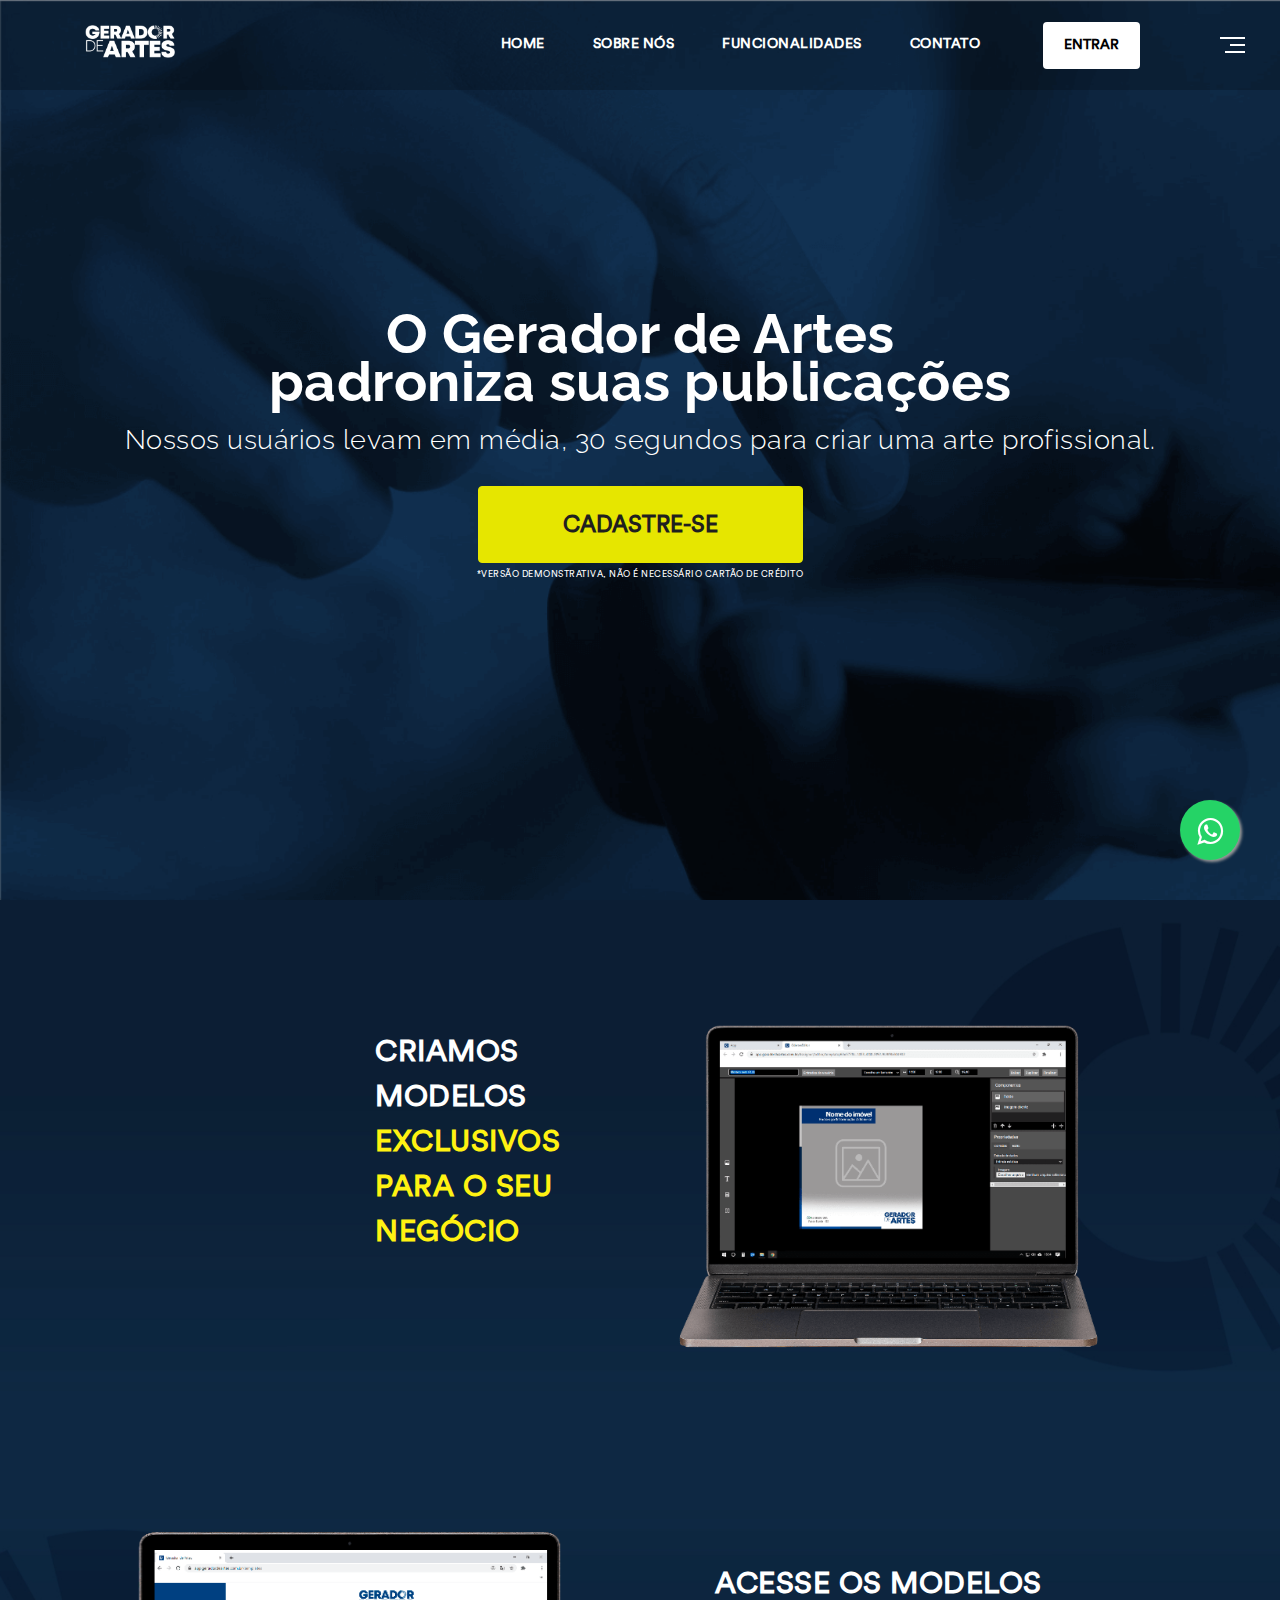
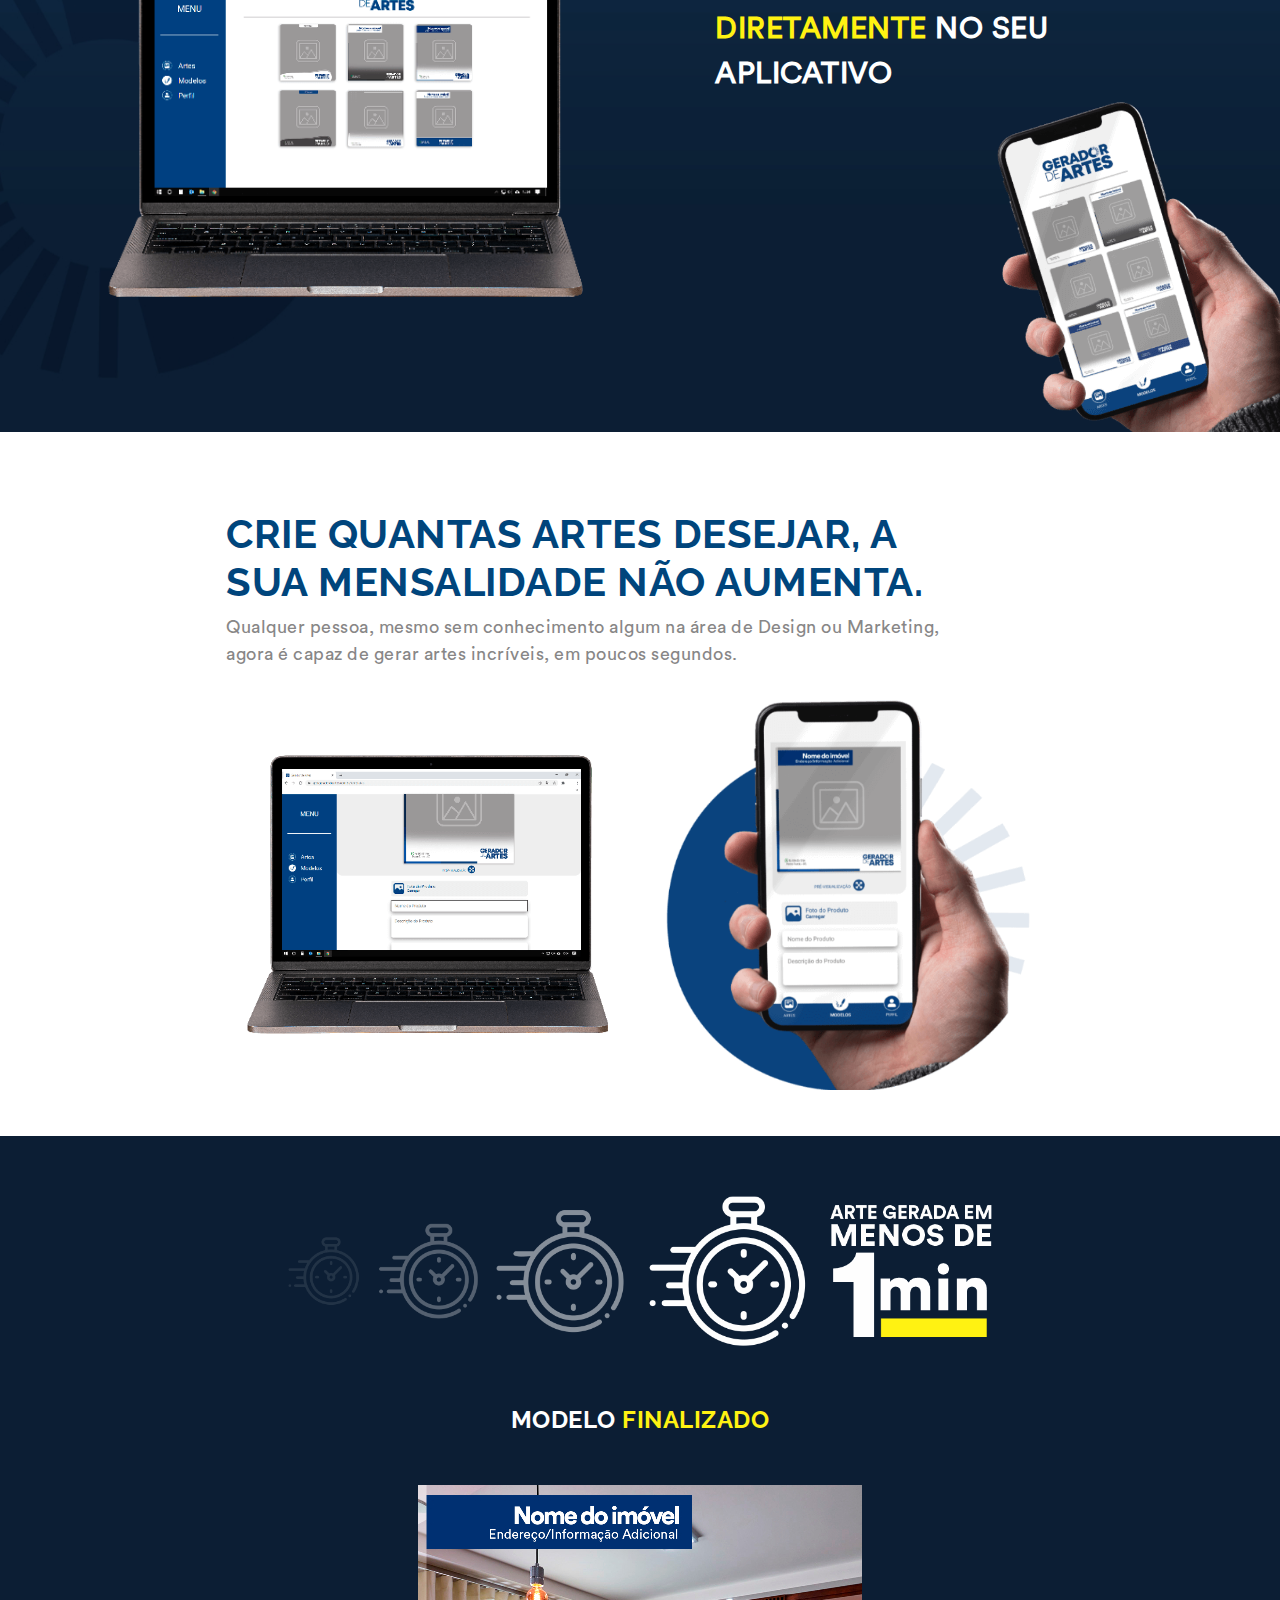
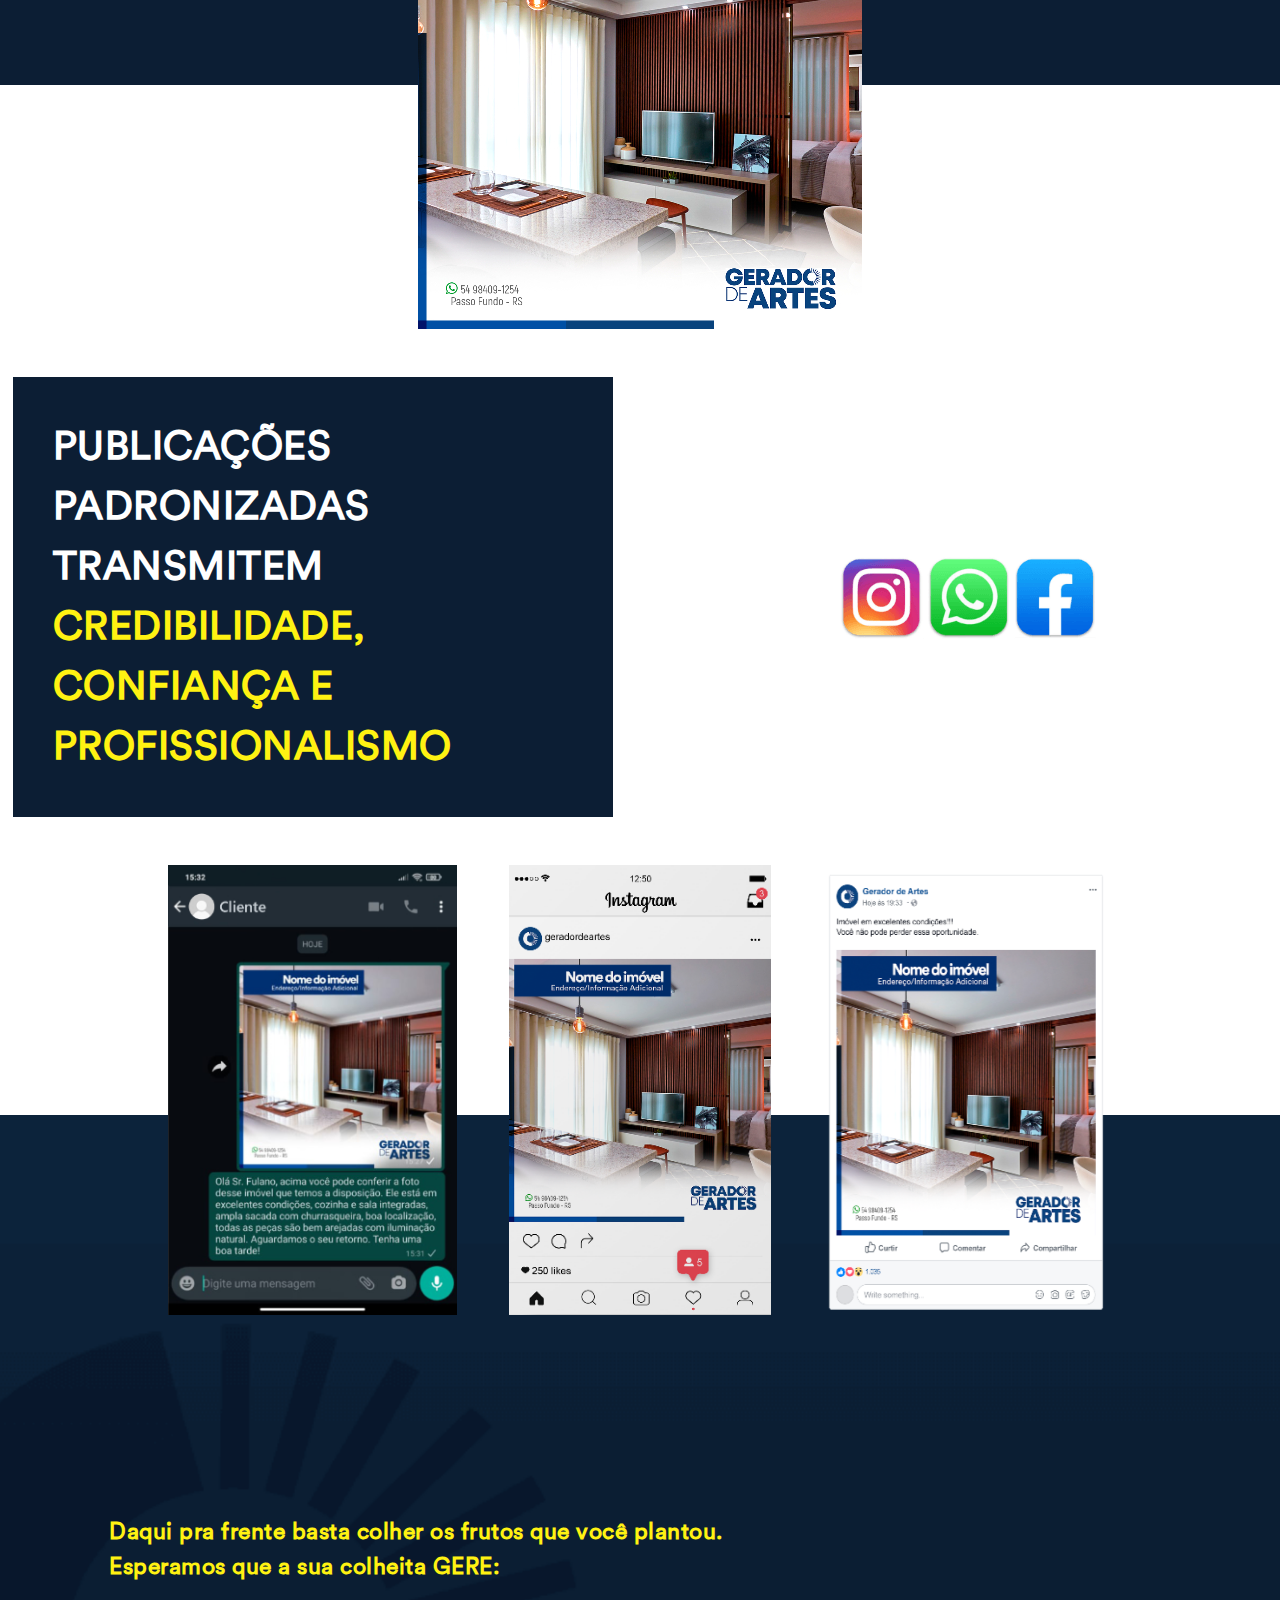
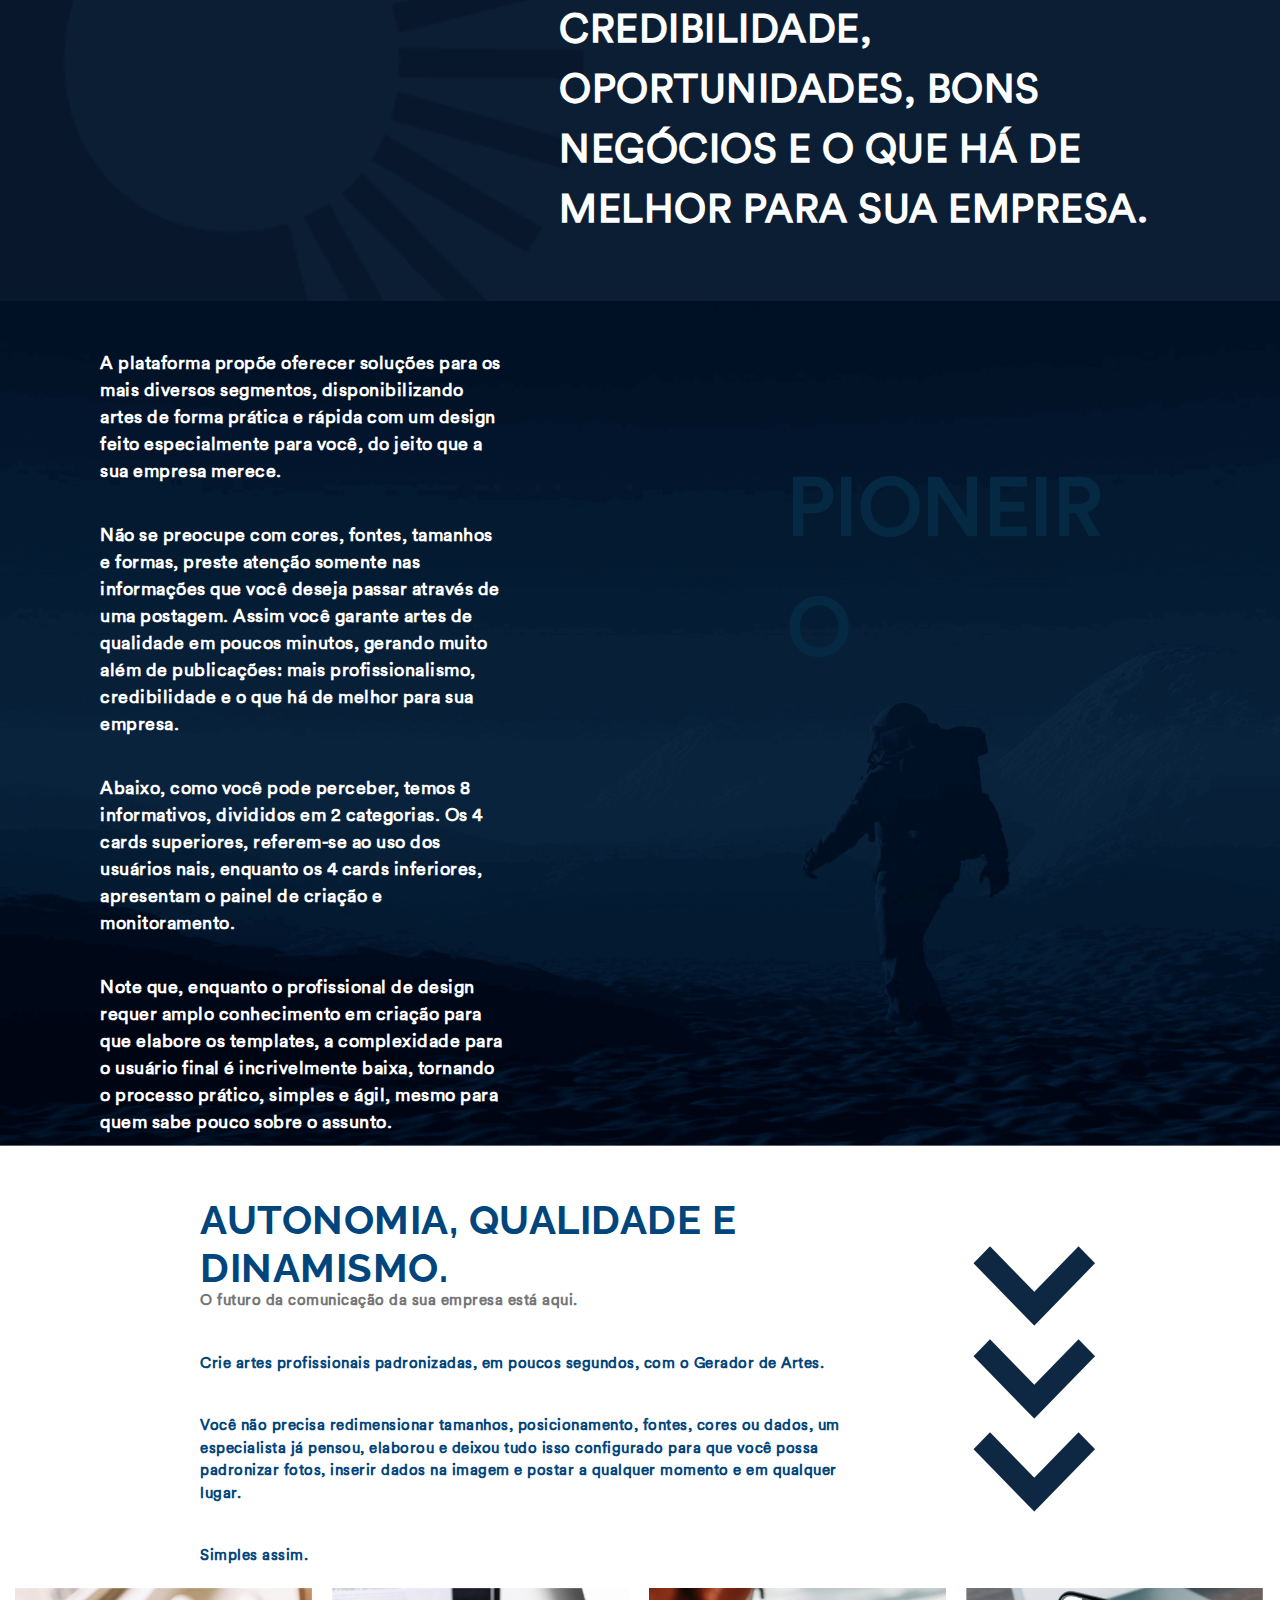
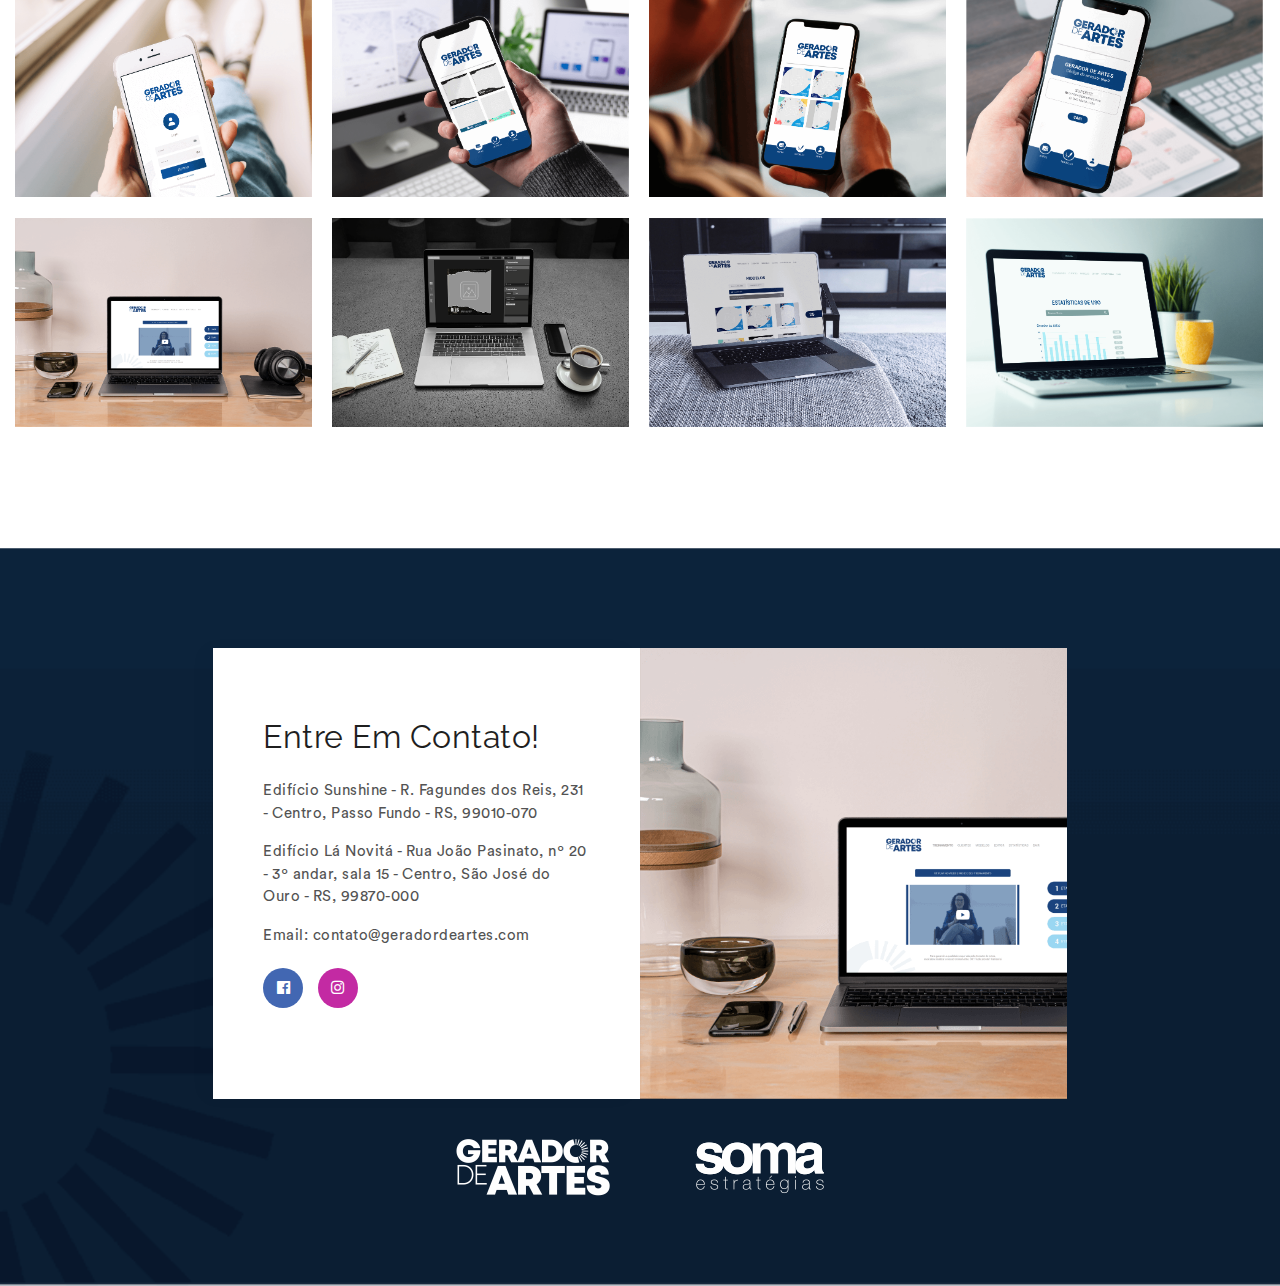
<file: index.html>
<!DOCTYPE html>
<html lang="en">

<head>
    <!-- Meta Tags -->
    <meta charset="utf-8">
    <meta name="facebook-domain-verification" content="wqa1tupzlkty1dejbl4ir5qjs1ae96" />
    <meta name="viewport" content="width=device-width, initial-scale=1, shrink-to-fit=no">
    <meta name="description" content="O Gerador de Artes traz eficiência para o designer e qualidade para o cliente">
    <!-- keywords -->
    <meta name="keywords"
        content="gerador, geradordeartes, gerador de artes, artes, design, designer, deskfy, software, gerador de arte, arte">
    <!-- Page Title -->
    <title>Gerador de Artes</title>
    <!-- Favicon -->
    <link rel="icon" href="consulting/img/favicon.ico">
    <!-- Bundle -->
    <link rel="stylesheet" href="vendor/css/bundle.min.css">
    <!-- Plugin Css -->
    <link rel="stylesheet" href="vendor/css/jquery.fancybox.min.css">
    <link rel="stylesheet" href="vendor/css/owl.carousel.min.css">
    <link rel="stylesheet" href="vendor/css/swiper.min.css">

    <style>
        @font-face {
            font-family: 'Circular Book';
            font-display: swap;
            src: url("./assets/CircularStd-Book.otf") format('opentype');
        }

        body {
            font-family: 'Circular Book' !important;
        }
    </style>
    <!-- 
    <link
    rel="stylesheet"
    href="https://cdnjs.cloudflare.com/ajax/libs/animate.css/4.1.1/animate.min.css">
-->
    <link rel="stylesheet" href="vendor/css/cubeportfolio.min.css">
    <!-- Revolution Slider CSS Files -->
    <link rel="stylesheet" href="consulting/css/navigation.css">
    <link rel="stylesheet" href="consulting/css/settings.css">
    <!-- Slick CSS Files -->
    <link rel="stylesheet" href="vendor/css/slick.css">
    <link rel="stylesheet" href="vendor/css/slick-theme.css">
    <!-- Select -->
    <link rel="stylesheet" href="vendor/css/select2.min.css">
    <!-- Style Sheet -->
    <link rel="stylesheet" href="consulting/css/style.css">
    <!-- Custom Style CSS File -->
    <link rel="stylesheet" href="consulting/css/custom.css">

    <link rel="stylesheet" href="https://stackpath.bootstrapcdn.com/bootstrap/4.3.1/css/bootstrap.min.css"
        integrity="sha384-ggOyR0iXCbMQv3Xipma34MD+dH/1fQ784/j6cY/iJTQUOhcWr7x9JvoRxT2MZw1T" crossorigin="anonymous">
    <script src="https://code.jquery.com/jquery-3.3.1.slim.min.js"
        integrity="sha384-q8i/X+965DzO0rT7abK41JStQIAqVgRVzpbzo5smXKp4YfRvH+8abtTE1Pi6jizo"
        crossorigin="anonymous"></script>
    <script src="https://cdnjs.cloudflare.com/ajax/libs/popper.js/1.14.7/umd/popper.min.js"
        integrity="sha384-UO2eT0CpHqdSJQ6hJty5KVphtPhzWj9WO1clHTMGa3JDZwrnQq4sF86dIHNDz0W1"
        crossorigin="anonymous"></script>
    <script src="https://stackpath.bootstrapcdn.com/bootstrap/4.3.1/js/bootstrap.min.js"
        integrity="sha384-JjSmVgyd0p3pXB1rRibZUAYoIIy6OrQ6VrjIEaFf/nJGzIxFDsf4x0xIM+B07jRM"
        crossorigin="anonymous"></script>
    <!-- Global site tag (gtag.js) - Google Analytics -->
    <script async src="https://www.googletagmanager.com/gtag/js?id=G-CML45YQ6CQ"></script>
    <script>
      window.dataLayer = window.dataLayer || [];
      function gtag(){dataLayer.push(arguments);}
      gtag('js', new Date());

      gtag('config', 'G-CML45YQ6CQ');
    </script>
    
    <script>
    !function(f,b,e,v,n,t,s)
    {if(f.fbq)return;n=f.fbq=function(){n.callMethod?
    n.callMethod.apply(n,arguments):n.queue.push(arguments)};
    if(!f._fbq)f._fbq=n;n.push=n;n.loaded=!0;n.version='2.0';
    n.queue=[];t=b.createElement(e);t.async=!0;
    t.src=v;s=b.getElementsByTagName(e)[0];
    s.parentNode.insertBefore(t,s)}(window, document,'script',
    'https://connect.facebook.net/en_US/fbevents.js');
    fbq('init', '139629061712624');
    fbq('track', 'PageView');
    </script>
    <noscript><img height="1" width="1" style="display:none"
    src="https://www.facebook.com/tr?id=139629061712624&ev=PageView&noscript=1"
    /></noscript>
    <!-- End Facebook Pixel Code -->
</head>

<body data-spy="scroll" data-target=".navbar-nav" data-offset="90">

    <link rel="stylesheet" href="https://maxcdn.bootstrapcdn.com/font-awesome/4.5.0/css/font-awesome.min.css">
    <a href="https://api.whatsapp.com/send?phone=+5554984091254&text=Olá! Entrei no site e gostaria de saber mais informações sobre o Gerador de Artes. Pode me ajudar? 😄!"
        class="float3" target="_blank">
        <i class="fa fa-whatsapp my-float"></i>
    </a>


    <!-- Loader -->

    <div class="loader" id="loader-fade">
        <div class="loader-container">
            <img id="logo-rotate2" src="consulting/img/logogaspinner.png" alt="">
        </div>
    </div>

    <!-- Header start -->
    <header>
        <nav class="navbar navbar-top-default navbar-expand-lg static-nav transparent-bg nav-bottom-line">
            <div class="container">
                <a class="logo" href="javascript:void(0)">
                    <img src="consulting/img/logoga50branco.png" alt="logo" title="Logo" class="logo-default">
                    <img src="consulting/img/logoga50azul.png" alt="logo" title="Logo" class="logo-scrolled">
                </a>
                <div class="collapse navbar-collapse d-none d-lg-block">
                    <ul class="nav navbar-nav ml-auto mr-4">
                        <li class="nav-item"> <a href="#home" class="scroll nav-link">home</a></li>
                        <li class="nav-item"> <a href="#about-us" class="scroll nav-link">Sobre nós</a></li>
                        <li class="nav-item"> <a href="#cases" class="scroll nav-link">Funcionalidades</a></li>
                        <!-- <li class="nav-item"> <a href="#prices" class="scroll nav-link">prices</a></li>
                    <li class="nav-item"> <a href="#blog" class="scroll nav-link">blog</a></li> -->
                        <li class="nav-item"> <a href="#contact" class="scroll nav-link">Contato</a></li>
                    </ul>
                </div>
                <!--
            <a href="#contact" class="scroll btn-setting btn-yellow d-none d-lg-block">Vamos conversar?</a> 
                -->
                <div style="margin-left: 15px;" class="dropdown">
                    <button class=" btn-setting " style="margin-right:55px; background: white !important; color: black !important; "> Entrar</button>
                    <div class="dropdown-content">
                        <!-- <a target="_blank" href="https://app.geradordeartes.com.br/designer/login">Plataforma</a> -->
                        <a target="_blank" href="https://app.geradordeartes.com.br">Aplicativo</a>
                         <!--<a target="_blank" href="https://app.geradordeartes.com.br/login?adCode=9jzf">Teste Gratis</a> -->
                    </div>
                </div>

                <!-- side menu open button -->
                <a class="menu_bars d-inline-block menu-bars-setting" id="sidemenu_toggle">
                    <div class="menu-lines">
                        <span></span>
                        <span></span>
                        <span></span>
                    </div>
                </a>
            </div>
        </nav>
        <div class="side-menu">
            <div class="inner-wrapper nav-icon">
                <span class="btn-close" id="btn_sideNavClose"></span>
                <nav class="side-nav w-100">
                    <div class="navbar-nav">
                        <a href="#home" class="scroll nav-link">home</a>
                        <a href="#cases" class="scroll nav-link">funcionalidades</a>
                        <!-- 
                    <a href="#prices" class="scroll nav-link">prices</a>
                    <a href="#blog" class="scroll nav-link">blog</a>
                    "d-xs-block d-sm-block d-md-block d-lg-none""d-xs-none d-sm-none d-md-none d-lg-block"-->
                        <a href="#contact" class="scroll nav-link d-xs-none d-sm-none d-md-none d-lg-block">Contato</a>
                        <a href="#contact2"
                            class="scroll nav-link d-xs-block d-sm-block d-md-block d-lg-none">Contato</a>
                        <a class="menu-line"><i class="fa fa-angle-right font-14" aria-hidden="true"></i></a>
                    </div>
                </nav>

                <div class="side-footer text-white w-100">
                    <ul class="social-icons-simple">
                        <li class="side-menu-icons facebook-bg-hvr"><a
                                href="https://www.facebook.com/geradordeartes/"><i
                                    class="fab fa-facebook-f color-white"></i> </a> </li>
                        <li class="side-menu-icons instagram-bg-hvr"><a
                                href="https://www.instagram.com/geradordeartes/?igshid=jce4v4onj7vv"><i
                                    class="fab fa-instagram color-white"></i> </a> </li>
                    </ul>
                    <p class="text-white"> © 2020 Gerador de Artes. Uma empresa de: <a class="highlight text-black"
                            href="https://www.somaestrategias.com/">www.somaestrategias.com </a></p>

                </div>
            </div>
        </div>
        <a id="close_side_menu" href="javascript:void(0);"></a>
        <!--Side Menu-->
    </header>
    <!-- Header end -->

    <!-- Main Section start -->
    <section class="p-0 no-transition h-100vh" 
    style="text-align: center; margin-top: -90px; background-image: url('assets/fundo16.png');   
    background-repeat: no-repeat; background-size: cover; display: flex;">
    <div style="margin: auto;">

        <h1 id="h1-home-desktop1" class="font-home" style="font-size: 55px; line-height: 40px; font-weight: 700 !important;">O Gerador de Artes </h1>
        <h1 id="h1-home-desktop2" class="font-home" style="font-size: 55px; line-height: 40px; font-weight: 700 !important;">padroniza suas publicações </h1>

        <h1 id="h1-home-mobile"class="font-home" style="font-size: 35px; line-height: 34px; font-weight: 700 !important;">O Gerador de Artes padroniza suas publicações </h1>

        <p class="font-home" style="font-size: 27px; padding: 15px; font-weight:300 !important; line-height: 30px !important;">Nossos usuários levam em média, 30 segundos para criar uma arte profissional.</p>
        <button onclick=" location.href = 'https://app.geradordeartes.com.br/criar-conta';" class=" btn-setting btn-yellow" style="width:325px; padding: 25px; font-size: 23px; font-weight: bold;;">
           CADASTRE-SE
        </button>
        <p style="color: white; font-size: 9px; margin: 5px;">
            *VERSÃO DEMONSTRATIVA, NÃO É NECESSÁRIO CARTÃO DE CRÉDITO
        </p>        
    </div>

        <!--Main Slider ends -->
    </section>
    <!-- Main Section end -->

    <div class="row justify-content-center"
        style="padding:70px; min-height:500px;background-image:url('./assets/novo-fundo1.png'); background-repeat: no-repeat;  background-size: cover; background-position: right center; text-align: center;">
        <div class="col-sm-12 col-md-12 col-lg-5">
            <p class="d-xs-none d-sm-none d-md-none d-lg-block "
                style=" text-align: left; width: 250px; height: 150px;font-size: 30px;margin-top: 60px; color: white; font-weight: bold; float: right;">
                CRIAMOS MODELOS
                <span style="color:#fff212">
                 EXCLUSIVOS PARA O SEU NEGÓCIO
                </span>
            </p>

            <p class="d-xs-block d-sm-block d-md-block d-lg-none"
                style="color: white; font-weight: bold;margin-top: 30px;">
                CRIAMOS MODELOS
                <span style="color:#fff212">
                 EXCLUSIVOS PARA O SEU NEGÓCIO
                </span>
            </p>
        </div>

        <div class="d-xs-none d-sm-none d-md-none d-lg-block col-lg-5 ">
            <img class="img-fluid d-xs-none d-sm-none d-md-none d-lg-block" style="margin-top:40px; margin-left:10px;"
                src="./assets/editor.png" alt="">
        </div>

        <div class="d-xs-block d-sm-block d-md-block d-lg-none">
            <img class="img-fluid d-xs-block d-sm-block d-md-block d-lg-none" style="margin-top:40px; margin-left:10px;"
                src="./assets/editor.png" alt="">
        </div>
    </div>

    <div class="row"
        style="padding:70px;margin-top: -2px; overflow: hidden; height:600px;background-image:url('./assets/novo-fundo8.png'); background-repeat: no-repeat;  background-size: cover; background-position: left center;text-align: center;">
        <div class="d-xs-none d-sm-none d-md-none d-lg-block col">
            <img class="img-fluid d-xs-none d-sm-none d-md-none d-lg-block" style=" float: right;"
                src="./assets/editor2.png" alt="">
        </div>
        <div class="col">
            <p class="d-xs-none d-sm-none d-md-none d-lg-block"
                style="text-align: left; width: 350px; height: 150px; margin:60px; font-size: 30px;color: white; font-weight: bold;">
                ACESSE OS MODELOS 
               <span style="color:#fff212"> DIRETAMENTE</span>
                NO SEU APLICATIVO
                
            </p>

            <p class="d-xs-block d-sm-block d-md-block d-lg-none"
                style="color: white; font-weight: bold; padding: 10px;">
                ACESSE OS MODELOS 
               <span style="color:#fff212"> DIRETAMENTE</span>
                NO SEU APLICATIVO
                
            </p>
            <img class="d-xs-none d-sm-none d-md-none d-lg-block" style="margin-left: 300px;margin-top: -90px;"
                src="./assets/fundo20.png" alt="">

            <img class="d-xs-block d-sm-block d-md-block d-lg-none" src="./assets/fundo21.png" alt="">
        </div>
    </div>


    <div class="row justify-content-center" style="max-height: 800px; min-height: 400px; padding: 30px;">
        <div class="col-10 mt-5 text-xs-center text-sm-center text-md-center text-lg-center"
            style="margin-right: auto; margin-left: auto; ">

            <div class="d-xs-none d-sm-none d-md-none d-lg-flex" style="display: flex; ">
                <div style="flex: 0.5;">

                </div>
                <div style="flex: 4; ">
                    <h1 class="d-xs-none d-sm-none d-md-none d-lg-block"
                        style="text-align: left;font-weight: bold; color:#00457c;">
                    CRIE QUANTAS ARTES DESEJAR, A SUA MENSALIDADE NÃO AUMENTA.
                    </h1>
                </div>
                <div style="flex: 1; ">

                </div>

            </div>

            <div class="d-xs-none d-sm-none d-md-none d-lg-flex" style="display: flex; ">
                <div style="flex: 0.5;">

                </div>
                <div style="flex: 4; ">

                    <p style=" text-align: left; color:rgb(136, 135, 135); font-size: 18px;">
                        Qualquer pessoa, mesmo sem conhecimento algum na área de
                        Design ou Marketing, agora é capaz de gerar artes incríveis,
                        em poucos segundos.
                    </p>
                </div>
                <div style="flex: 1; ">

                </div>

            </div>


            <p class="d-xs-block d-sm-block d-md-block d-lg-none" style="font-weight: bold; color:#00457c;">
                CRIE QUANTAS ARTES DESEJAR, A SUA MENSALIDADE NÃO AUMENTA.

            </p>

            <p class="d-xs-block d-sm-block d-md-block d-lg-none" style=" color:rgb(136, 135, 135); font-size: 18px;">
                Qualquer pessoa, mesmo sem conhecimento algum na área de
                Design ou Marketing, agora é capaz de gerar artes incríveis,
                em poucos segundos.
            </p>

            <div class="row justify-content-center p-3">
                <div class="col-5">
                    <img style="margin-top: 60px;" class="d-xs-none d-sm-none d-md-none d-lg-block"
                        src="./assets/editor3.png" alt="">
                </div>

                <div class="col-5">
                    <img class="d-xs-none d-sm-none d-md-none d-lg-block" style=" " src="./assets/fundo21.png" alt="">
                </div>
            </div>
        </div>

    </div>

    <div class="row h-50hv" style="background: #0c1e34; padding-bottom: 250px;">
        <div class="col-10"
            style="margin-right: auto; margin-left: auto; margin-top: 60px; margin-bottom: 60px; text-align: center;">
            <img style="max-height: 150px;" src="./assets/fundo5.png" alt="">
        </div>
        <div class="col-10" style="margin-right: auto; margin-left: auto; text-align: center;">
            <h4 style="color: white; margin: auto; font-weight: bold;">MODELO <span
                    style="color:#fff212">FINALIZADO</span></h4>

        </div>
    </div>

    <div style="display:flex; width: 100%; flex-direction: column; margin-top: -200px;">
        <img class="w-xs-75 w-sm-75 w-md-75  m-auto" src="./assets/modelo.jpg" alt="">
    </div>

    <div class="row mt-5 mb-5" style="max-height: 500px; min-height: 250px;">
        <div class="col-6">
            <div class="d-xs-none d-sm-none d-md-none d-lg-block"
                style="background: #0c1e34; margin: auto;  width: 600px; font-size: 40px; padding: 40px; font-weight: bold; color: white;">
                PUBLICAÇÕES PADRONIZADAS TRANSMITEM 
                <span style="color: #fff212;">
                    CREDIBILIDADE, CONFIANÇA E PROFISSIONALISMO
                </span>
            </div>

            <div class="d-xs-block d-sm-block d-md-block d-lg-none"
                style="background: #0c1e34; padding: 20px;font-weight: bold; color: white;">
                PUBLICAÇÕES PADRONIZADAS TRANSMITEM 
                <span style="color: #fff212;">
                    CREDIBILIDADE, CONFIANÇA E PROFISSIONALISMO
                </span>
            </div>
        </div>

        <div class="col-6 d-flex">
            <img class="d-xs-none d-sm-none d-md-none d-lg-block" style="margin: auto; ;" src="./assets/fundo6.png"
                alt="">
            <img class="d-xs-block d-sm-block d-md-block d-lg-none" style="margin: auto; ;" src="./assets/icon9.png"
                alt="">
        </div>
    </div>

    <div class="row justify-content-center d-xs-none d-sm-none d-md-none d-lg-flex mt-5">
        <div class="col-xs-10 col-sm-10 col-md-10 col-lg-3" style="display:flex; flex-direction: column;">
            <img style="height: 450px; margin:auto;" src="./assets/modelo1.png" alt="">
        </div>

        <div class="col-xs-10 col-sm-10 col-md-10 col-lg-3" style="display:flex;">
            <img class="img-fluid" style="height: 450px; margin:auto;" src="./assets/modelo2.png" alt="">

        </div>

        <div class="col-xs-10 col-sm-10 col-md-10 col-lg-3" style="display:flex;">
            <img class="img-fluid" style="height: 450px; margin:auto;" src="./assets/modelo3.png" alt="">

        </div>
    </div>


    <div class="row d-xs-flex d-sm-flex d-md-flex d-lg-none"
        style="  background: linear-gradient(90deg, #052942 50%, #fff 50%);">
        <div class="col-8 mt-4">
            <img style="height: 300px; margin-left: 50px;" src="./assets/modelo1.png" alt="">
        </div>

        <div class="col-4 mt-4" style="display:flex; flex-direction: column;">
            <img style="margin:auto;" src="./assets/icon5.png" alt="">
        </div>

        <div class="col-8 mt-5">
            <img style="height: 300px; margin-left: 50px;" src="./assets/modelo2.png" alt="">
        </div>

        <div class="col-4 mt-5" style="display:flex; flex-direction: column;">
            <img style="margin:auto;" src="./assets/icon4.png" alt="">
        </div>

        <div class="col-8 mt-5">
            <img style="height: 300px; margin-left: 50px;" src="./assets/modelo3.png" alt="">
        </div>

        <div class="col-4 mt-5" style="display:flex; flex-direction: column;">
            <img style="margin:auto;" src="./assets/icon6.png" alt="">
        </div>

    </div>

    <div class="row d-xs-flex d-sm-flex d-md-flex d-lg-none">
        <p style="margin-left: 40px; margin-top: 25px; margin-bottom: 20px; color: black">Daqui pra frente basta colher
            <br>
            os frutos que você plantou.
            <br>
            Esperamos que a sua colheita GERE:
        </p>
    </div>

    <div class="row d-xs-flex d-sm-flex d-md-flex d-lg-none"
        style="background-image:url('./assets/fundo8.png'); background-repeat: no-repeat;  background-size: cover; padding: 30px;">
        <p style="font-size: 14px;font-weight: bold; color: white;">
            CREDIBILIDADE, OPORTUNIDADES,
            BONS NEGÓCIOS E O QUE HÁ DE
            MELHOR PARA SUA EMPRESA.
        </p>
    </div>

    <div class="row justify-content-center d-xs-none d-sm-none d-md-none d-lg-flex"
        style="height:790px; background-image:url('./assets/fundo8.png'); background-repeat: no-repeat;  background-size: cover; margin-top: -200px;">
        <div class="col-10" style="margin-top: 400px;">
            <p style="font-size: 23px; color: #fff212; font-weight: bold;"> Daqui pra frente basta colher os frutos que
                você plantou. <br>
                Esperamos que a sua colheita GERE:</p>

            <p style="font-size: 40px;font-weight: bold; color: white; margin-left: 450px;">
                CREDIBILIDADE, OPORTUNIDADES,
                BONS NEGÓCIOS E O QUE HÁ DE
                MELHOR PARA SUA EMPRESA.
            </p>
        </div>
    </div>

    <!--
    <div class="row  d-xs-none d-sm-none d-md-none d-lg-flex" style="padding-bottom: 40px; text-align: center;">
        <div class="col-xs-10 col-sm-10 col-md-10 col-lg-10 "
            style="display: flex; margin-top: 40px; margin-bottom: 30px;">
            <img style="margin: auto;" src="./assets/fundo15.png" alt="">
        </div>
        <div class="col-xs-10 col-sm-10 col-md-10 col-lg-3 "
            style="background: #e6e6e6; height: 850px; color:rgb(143, 139, 139);">
            <h1 style="font-weight: bold;  margin-top: 30px;">FREE</h1>
            <br>
            <h4>ACESSO AO APLICATIVO</h4>
            <br>
            <h4>4 MODELOS DISPONÍVEIS</h4>
            <br>
            <h4>CAMPOS DE EDIÇÕES
                LIMITADOS</h4>
        </div>
        <div class="col-xs-10 col-sm-10 col-md-10 col-lg-3 "
            style="background:#00457c; height: 850px; color: white; display: flex; flex-direction: column;">
            <div style="flex: 4; ">
                <h1 style="font-weight: bold;  margin-top: 30px;">BASIC</h1>
                <br>
                <h4>ACESSO AO APLICATIVO</h4>
                <br>
                <h4>100 MODELOS DISPONÍVEIS</h4>
                <br>
                <h4>CAMPOS DE EDIÇÕES
                    ILIMITADOS</h4>
            </div>
            <div style="flex: 1;">
                <p style="color: white; margin-bottom: -35px;">MENSAIS</p>
                <p style="color: white; font-weight: bold;">R$ <span style="font-size: 100px;">37</span>,00</p>
                <p style="color: white; margin-top: -50px;">*VALOR ANUAL POR USUÁRIO.</p>
            </div>

        </div>
        <div class="col-xs-10 col-sm-10 col-md-10 col-lg-3 "
            style="background:#052942; height: 850px; color: white; display: flex; flex-direction: column;">
            <div style="flex: 4; ">
                <h1 style="font-weight: bold;  margin-top: 30px;">EXCLUSIVE</h1>
                <br>
                <h4>ACESSO AO APLICATIVO</h4>
                <br>
                <h4>ACESSO À PLATAFORMA</h4>
                <br>
                <h4> CRIAÇÃO DE MODELOS
                    DE ACORDO COM O
                    PADRÃO DA SUA MARCA</h4>
                <br>
                <h4>NÚMERO DE MODELOS
                    ILIMITADOS</h4>
                <br>
                <h4>CAMPOS DE EDIÇÕES
                    ILIMITADOS</h4>
                <br>
                <h4>RELATÓRIOS DE
                    USO POR USUÁRIO</h4>
            </div>

            <div style="flex: 1;">
                <p style="color: white; margin-bottom: -35px;">MENSAIS</p>
                <p style="color: white; font-weight: bold;">R$ <span style="font-size: 100px;">77</span>,00</p>
                <p style="color: white; margin-top: -50px;">*VALOR ANUAL POR USUÁRIO.</p>
            </div>

        </div>
    </div>


    <div class="row justify-content-center d-xs-flex d-sm-flex d-md-flex d-lg-none"
        style="padding-bottom: 40px; text-align: center;">
        <div class="col-10 " style="display: flex; margin-top: 40px; margin-bottom: 30px;">
            <img style="margin: auto;" src="./assets/fundo15.png" alt="">
        </div>
        <div class="col-10 mb-4" style="background: #e6e6e6; height: 450px; color:rgb(143, 139, 139);">
            <h1 style="font-weight: bold;  margin-top: 30px;">FREE</h1>
            <br>
            <h4>ACESSO AO APLICATIVO</h4>
            <br>
            <h4>4 MODELOS DISPONÍVEIS</h4>
            <br>
            <h4>CAMPOS DE EDIÇÕES
                LIMITADOS</h4>
        </div>
        <div class="col-10 mb-4"
            style="background:#00457c; height: 850px; color: white; display: flex; flex-direction: column;">
            <div style="flex: 4; ">
                <h1 style="font-weight: bold;  margin-top: 30px;">BASIC</h1>
                <br>
                <h4>ACESSO AO APLICATIVO</h4>
                <br>
                <h4>100 MODELOS DISPONÍVEIS</h4>
                <br>
                <h4>CAMPOS DE EDIÇÕES
                    ILIMITADOS</h4>
            </div>
            <div style="flex: 1;">
                <p style="color: white; margin-bottom: -35px;">MENSAIS</p>
                <p style="color: white; font-weight: bold;">R$ <span style="font-size: 100px;">37</span>,00</p>
                <p style="color: white; margin-top: -50px;">*VALOR ANUAL POR USUÁRIO.</p>
            </div>

        </div>
        <div class="col-10 mb-4"
            style="background:#052942; height: 850px; color: white; display: flex; flex-direction: column;">
            <div style="flex: 4; ">
                <h1 style="font-weight: bold;  margin-top: 30px;">EXCLUSIVE</h1>
                <br>
                <h4>ACESSO AO APLICATIVO</h4>
                <br>
                <h4>ACESSO À PLATAFORMA</h4>
                <br>
                <h4> CRIAÇÃO DE MODELOS
                    DE ACORDO COM O
                    PADRÃO DA SUA MARCA</h4>
                <br>
                <h4>NÚMERO DE MODELOS
                    ILIMITADOS</h4>
                <br>
                <h4>CAMPOS DE EDIÇÕES
                    ILIMITADOS</h4>
                <br>
                <h4>RELATÓRIOS DE
                    USO POR USUÁRIO</h4>
            </div>

            <div style="flex: 1;">
                <p style="color: white; margin-bottom: -35px;">MENSAIS</p>
                <p style="color: white; font-weight: bold;">R$ <span style="font-size: 100px;">77</span>,00</p>
                <p style="color: white; margin-top: -50px;">*VALOR ANUAL POR USUÁRIO.</p>
            </div>
        </div>
    </div>
-->
    <div id="about-us" class="row  d-xs-none d-sm-none d-md-none d-lg-flex"
        style="margin-top:-5px;min-height:800px; max-height: 1200px; padding-bottom:10px; background-image:url('./assets/fundo13.png'); background-repeat: no-repeat;  background-size: cover;background-position: center; color: white !important;">
        <div class="col-4"
            style=" margin-left: 100px; margin-top: 50px; text-align: left; font-weight: bold; font-size: 14px;">
            <p style="color: white !important; font-size: 18px;">
                A plataforma propõe oferecer soluções para os mais
                diversos segmentos, disponibilizando artes de forma
                prática e rápida com um design feito especialmente
                para você, do jeito que a sua empresa merece.
            </p>

            <br>
            <p style="color: white !important; font-size: 18px;">
                Não se preocupe com cores, fontes, tamanhos e formas,
                preste atenção somente nas informações que você
                deseja passar através de uma postagem. Assim você
                garante artes de qualidade em poucos minutos, gerando
                muito além de publicações: mais profissionalismo,
                credibilidade e o que há de melhor para sua empresa.
            </p>

            <br>
            <p style="color: white !important; font-size: 18px;">
                Abaixo, como você pode perceber, temos 8
                informativos, divididos em 2 categorias. Os 4 cards
                superiores, referem-se ao uso dos usuários
                nais,
                enquanto os 4 cards inferiores, apresentam o painel de
                criação e monitoramento.
            </p>

            <br>
            <p style="color: white !important; font-size: 18px;">
                Note que, enquanto o profissional de design requer
                amplo conhecimento em criação para que elabore os
                templates, a complexidade para o usuário
                final é
                incrivelmente baixa, tornando o processo prático,
                simples e ágil, mesmo para quem sabe pouco sobre o
                assunto.
            </p>

        </div>
        <div class="col-6">
            <p style="color:#052942; font-size: 80px; font-weight: bold;margin-left: 250px; margin-top: 150px;">PIONEIRO
            </p>
        </div>
    </div>

    <div class="row  d-xs-flex d-sm-flex d-md-flex d-lg-none"
        style="margin-top:-5px;height:1200px; background-image:url('./assets/fundo13-mobile.png'); background-repeat: no-repeat;  background-size: cover;background-position: center; color: white !important;">
        <div class="col-10"
            style=" margin-left: 10px; margin-top: 50px; text-align: left; font-weight: bold; font-size: 14px;">
            <p style="color: white !important; font-size: 18px;">
                A plataforma propõe oferecer soluções para os mais
                diversos segmentos, disponibilizando artes de forma
                prática e rápida com um design feito especialmente
                para você, do jeito que a sua empresa merece.
            </p>

            <br>
            <p style="color: white !important; font-size: 18px;">
                Não se preocupe com cores, fontes, tamanhos e formas,
                preste atenção somente nas informações que você
                deseja passar através de uma postagem. Assim você
                garante artes de qualidade em poucos minutos, gerando
                muito além de publicações: mais pro
                ssionalismo,
                credibilidade e o que há de melhor para sua empresa.
            </p>

            <br>
            <p style="color: white !important; font-size: 18px;">
                Abaixo, como você pode perceber, temos 8
                informativos, divididos em 2 categorias. Os 3 cards
                superiores, referem-se ao uso dos usuários
                nais,
                enquanto os 3 cards inferiores, apresentam o painel de
                criação e monitoramento.
            </p>

            <br>
            <p style="color: white !important; font-size: 18px;">
                Note que, enquanto o pro
                ssional de design requer
                amplo conhecimento em criação para que elabore os
                templates, a complexidade para o usuário
                nal é
                incrivelmente baixa, tornando o processo prático,
                simples e ágil, mesmo para quem sabe pouco sobre o
                assunto.
            </p>

        </div>

    </div>

    <div class="row d-xs-flex d-sm-flex d-md-flex d-lg-none">
        <div class="col-12" style="margin-bottom: 150px; text-align: center; padding: 20px;">
            <div style="margin-top: 50px; font-weight: bold;">
                <p style="color: #00457c; font-weight: bold; font-size: 16px;">AUTONOMIA, QUALIDADE E DINAMISMO.</p>
                <p style="color: rgb(117, 117, 117); margin-top:-10px;font-weight:bold;">O futuro da comunicação da sua
                    empresa está aqui.</p>
                <br>
                <p style="color: #00457c;">Crie artes profissionais padronizadas, em poucos segundos, com o Gerador de
                    Artes.</p>
                <br>
                <p style="color: #00457c;"> Você não precisa redimensionar tamanhos, posicionamento, fontes, cores ou
                    dados, um
                    especialista já pensou, elaborou e deixou tudo isso configurado para que você possa
                    padronizar fotos, inserir dados na imagem e postar a qualquer momento e em qualquer lugar.</p>
                <br>
                <p style="color: #00457c;">Simples assim.</p>
            </div>

        </div>

    </div>

    <div class="row d-xs-none d-sm-none d-md-none d-lg-flex">
        <div class="col-8" style="margin-bottom: 50px;">
            <div style="margin-left: 200px; margin-top: 50px;font-weight: bold;">
                <h1 style="color: #00457c; font-weight: bold;">AUTONOMIA, QUALIDADE E DINAMISMO.</h1>
                <p style="color: rgb(117, 117, 117); margin-top:-10px;font-weight:bold;">O futuro da comunicação da sua
                    empresa está aqui.</p>
                <br>
                <p style="color: #00457c;">Crie artes profissionais padronizadas, em poucos segundos, com o Gerador de
                    Artes.</p>
                <br>
                <p style="color: #00457c;"> Você não precisa redimensionar tamanhos, posicionamento, fontes, cores ou
                    dados, um
                    especialista já pensou, elaborou e deixou tudo isso configurado para que você possa
                    padronizar fotos, inserir dados na imagem e postar a qualquer momento e em qualquer lugar.</p>
                <br>
                <p style="color: #00457c;">Simples assim.</p>
            </div>

        </div>
        <div class="col-4">
            <img style="margin:100px;" src="./assets/fundo14.png" alt="">
        </div>
    </div>

    <section id="cases" style="margin-top: -150px;">
        <div class="container-fluid">
            <div class="row">
                <div class="col-sm-12">

                    <div id="js-grid-slider-projects" class="cbp">
                        <div class="cbp-item ">
                            <div class="cbp-caption">
                                <div class="cbp-caption-defaultWrap">
                                    <img class="cbp-caption-defaultWrap-img" src="consulting/img/func1.png" alt="">
                                </div>
                                <a href="#js-singlePage-container/project1"
                                    class="cbp-caption-activeWrap cbp-singlePage">
                                    <div class="cbp-l-caption-alignCenter">
                                        <div class="cbp-l-caption-body">
                                            <div class="cases-image-inner">
                                                <span class="cases-line top"></span>
                                                <span class="cases-line top-right"></span>
                                                <span class="cases-line bottom"></span>
                                                <span class="cases-line bottom-left"></span>
                                                <h6
                                                    class="text-white text-uppercase font-14 font-secondary font-weight-light">
                                                    Area do cliente</h6>
                                            </div>
                                        </div>
                                    </div>
                                </a>
                            </div>
                        </div>
                        <div class="cbp-item">
                            <div class="cbp-caption">
                                <div class="cbp-caption-defaultWrap">
                                    <img class="cbp-caption-defaultWrap-img" src="consulting/img/func2.png" alt="">
                                </div>
                                <a href="#js-singlePage-container/project2"
                                    class="cbp-caption-activeWrap cbp-singlePage">
                                    <div class="cbp-l-caption-alignCenter">
                                        <div class="cbp-l-caption-body">
                                            <div class="cases-image-inner">
                                                <span class="cases-line top"></span>
                                                <span class="cases-line top-right"></span>
                                                <span class="cases-line bottom"></span>
                                                <span class="cases-line bottom-left"></span>
                                                <h6
                                                    class="text-white text-uppercase font-14 font-secondary font-weight-light">
                                                    Minhas Artes</h6>
                                            </div>
                                        </div>
                                    </div>
                                </a>
                            </div>
                        </div>
                        <div class="cbp-item">
                            <div class="cbp-caption">
                                <div class="cbp-caption-defaultWrap">
                                    <img src="consulting/img/func3.png" alt="">
                                </div>

                                <a href="#js-singlePage-container/project3"
                                    class="cbp-caption-activeWrap cbp-singlePage">
                                    <div class="cbp-l-caption-alignCenter">
                                        <div class="cbp-l-caption-body">
                                            <div class="cases-image-inner">
                                                <span class="cases-line top"></span>
                                                <span class="cases-line top-right"></span>
                                                <span class="cases-line bottom"></span>
                                                <span class="cases-line bottom-left"></span>
                                                <h6
                                                    class="text-white text-uppercase font-14 font-secondary font-weight-light">
                                                    Modelos predefinidos</h6>
                                            </div>
                                        </div>
                                    </div>
                                </a>
                            </div>
                        </div>
                        <div class="cbp-item">
                            <div class="cbp-caption">
                                <div class="cbp-caption-defaultWrap">
                                    <img src="consulting/img/func4.png" alt="">
                                </div>

                                <a href="#js-singlePage-container/project4"
                                    class="cbp-caption-activeWrap cbp-singlePage">
                                    <div class="cbp-l-caption-alignCenter">
                                        <div class="cbp-l-caption-body">
                                            <div class="cases-image-inner">
                                                <span class="cases-line top"></span>
                                                <span class="cases-line top-right"></span>
                                                <span class="cases-line bottom"></span>
                                                <span class="cases-line bottom-left"></span>
                                                <h6
                                                    class="text-white text-uppercase font-14 font-secondary font-weight-light">
                                                    Suporte</h6>
                                            </div>
                                        </div>
                                    </div>
                                </a>
                            </div>
                        </div>
                        <div class="cbp-item">
                            <div class="cbp-caption">
                                <div class="cbp-caption-defaultWrap">
                                    <img src="consulting/img/func5.png" alt="">
                                </div>
                                <a href="#js-singlePage-container/project5"
                                    class="cbp-caption-activeWrap cbp-singlePage">
                                    <div class="cbp-l-caption-alignCenter">
                                        <div class="cbp-l-caption-body">
                                            <div class="cases-image-inner">
                                                <span class="cases-line top"></span>
                                                <span class="cases-line top-right"></span>
                                                <span class="cases-line bottom"></span>
                                                <span class="cases-line bottom-left"></span>
                                                <h6
                                                    class="text-white text-uppercase font-14 font-secondary font-weight-light">
                                                    Treinamentos</h6>
                                            </div>
                                        </div>
                                    </div>
                                </a>
                            </div>
                        </div>
                        <div class="cbp-item">
                            <div class="cbp-caption">
                                <div class="cbp-caption-defaultWrap">
                                    <img src="consulting/img/func8-bg2.png" alt="">
                                </div>
                                <a href="#js-singlePage-container/project6"
                                    class="cbp-caption-activeWrap cbp-singlePage">
                                    <div class="cbp-l-caption-alignCenter">
                                        <div class="cbp-l-caption-body">
                                            <div class="cases-image-inner">
                                                <span class="cases-line top"></span>
                                                <span class="cases-line top-right"></span>
                                                <span class="cases-line bottom"></span>
                                                <span class="cases-line bottom-left"></span>
                                                <h6
                                                    class="text-white text-uppercase font-14 font-secondary font-weight-light">
                                                    Editor</h6>
                                            </div>
                                        </div>
                                    </div>
                                </a>
                            </div>
                        </div>
                        <div class="cbp-item">
                            <div class="cbp-caption">
                                <div class="cbp-caption-defaultWrap">
                                    <img src="consulting/img/func7.png" alt="">
                                </div>
                                <a href="#js-singlePage-container/project7"
                                    class="cbp-caption-activeWrap cbp-singlePage">
                                    <div class="cbp-l-caption-alignCenter">
                                        <div class="cbp-l-caption-body">
                                            <div class="cases-image-inner">
                                                <span class="cases-line top"></span>
                                                <span class="cases-line top-right"></span>
                                                <span class="cases-line bottom"></span>
                                                <span class="cases-line bottom-left"></span>
                                                <h6
                                                    class="text-white text-uppercase font-14 font-secondary font-weight-light">
                                                    Criações do especialista
                                                </h6>
                                            </div>
                                        </div>
                                    </div>
                                </a>
                            </div>
                        </div>
                        <div class="cbp-item">
                            <div class="cbp-caption">
                                <div class="cbp-caption-defaultWrap">
                                    <img src="consulting/img/func9.png" alt="">
                                </div>
                                <a href="#js-singlePage-container/project8"
                                    class="cbp-caption-activeWrap cbp-singlePage">
                                    <div class="cbp-l-caption-alignCenter">
                                        <div class="cbp-l-caption-body">
                                            <div class="cases-image-inner">
                                                <span class="cases-line top"></span>
                                                <span class="cases-line top-right"></span>
                                                <span class="cases-line bottom"></span>
                                                <span class="cases-line bottom-left"></span>
                                                <h6
                                                    class="text-white text-uppercase font-14 font-secondary font-weight-light">
                                                    Estatisticas de uso e controle de clientes</h6>
                                            </div>
                                        </div>
                                    </div>
                                </a>
                            </div>
                        </div>
                    </div>

                    <div id="js-singlePage-container" class="d-none">
                        <!-- PROJECT 1 -->
                        <div>
                            <div class="cbp-l-project-title">Area do <span class="font-weight-600">cliente</span></div>
                            <div class="cbp-l-project-subtitle"> Cada usuário possui acesso individualizado.</div>

                            <div class="cbp-slider">
                                <ul class="cbp-slider-wrap">
                                    <li class="cbp-slider-item">
                                        <img src="consulting/img/func1.png" alt="">
                                    </li>
                                    <!-- 
                                <li class="cbp-slider-item">
                                    <img src="consulting/img/cases2.jpg" alt="">
                                </li>
                                <li class="cbp-slider-item">
                                    <img src="consulting/img/cases3.jpg" alt="">
                                </li>
                                -->
                                </ul>
                            </div>

                            <div class="cbp-l-project-container d-flex">
                                <div class="col-10 m-auto">
                                    <div class="cbp-l-project-desc-text">Assim, a segurança dos seus modelos é mantida
                                        de forma privada, sem que outros usuários tenham acesso.</div>
                                </div>

                            </div>


                            <br><br><br>
                        </div>

                        <!-- PROJECT 2 -->
                        <div>

                            <div class="cbp-l-project-title">Minhas <span class="font-weight-600">Artes</span></div>
                            <div class="cbp-l-project-subtitle"> Você deve imaginar que é muito importante ter uma cópia
                                das artes que você gera no Gerador de Artes, né?</div>

                            <div class="cbp-slider">
                                <ul class="cbp-slider-wrap">
                                    <li class="cbp-slider-item">
                                        <img src="consulting/img/func2.png" alt="">
                                    </li>

                                </ul>
                            </div>

                            <div class="cbp-l-project-container d-flex">
                                <div class="col-10 m-auto">
                                    <div class="cbp-l-project-desc-text">Na aba “Artes”, você tem todas as artes
                                        geradas. Elas ficam salvas para você realizar download no momento que desejar,
                                        isso tudo sem ocupar a memória do seu smartphone. </div>
                                </div>
                            </div>


                            <br><br><br>
                        </div>

                        <!-- PROJECT 3 -->
                        <div>
                            <div class="cbp-l-project-title">Modelos<span class="font-weight-600"> predefinidos</span>
                            </div>
                            <div class="cbp-l-project-subtitle">Aqui serão listados todos os modelos, criados por
                                especialistas, disponíveis para edições limitadas.</div>

                            <div class="cbp-slider">
                                <ul class="cbp-slider-wrap">
                                    <li class="cbp-slider-item">
                                        <img src="consulting/img/func3.png" alt="">
                                    </li>
                                </ul>
                            </div>

                            <div class="cbp-l-project-container d-flex">
                                <div class="col-10 m-auto">
                                    <div class="cbp-l-project-desc-text">

                                        Como funcionam as edições limitadas e por que limitar?
                                        O designer realiza a criação dos modelos de acordo com a sua vasta experiência.
                                        Ele é o especialista que entende quais cores devem ser usadas, qual fonte,
                                        posicionamento dos elementos… entre outros. Quando limitamos as edições para o
                                        usuário, garantimos que a os modelos terão a qualidade desejada pelo criador do
                                        mesmo.
                                    </div>
                                </div>
                                <!-- 
                            <div class="cbp-l-project-details">
                                <ul class="cbp-l-project-details-list mb-4">
                                    <li><strong>Client</strong>Will Burk</li>
                                    <li><strong>Date</strong>09/05/19</li>
                                    <li><strong>Categories</strong>Finance, Corporate</li>
                                </ul>
                                <a href="javascript:void(0)" class="btn-setting btn-scale btn-blue text-white">learn more</a>
                            </div>
                            -->
                            </div>


                            <br><br><br>
                        </div>

                        <!-- PROJECT 4 -->
                        <div>
                            <div class="cbp-l-project-title"><span class="font-weight-600">Suporte</span></div>
                            <div class="cbp-l-project-subtitle">A aba perfil permite que você entre em contato com o
                                nosso suporte, de forma facilitada.</div>

                            <div class="cbp-slider">
                                <ul class="cbp-slider-wrap">
                                    <li class="cbp-slider-item">
                                        <img src="consulting/img/func4.png" alt="">
                                    </li>
                                </ul>
                            </div>

                            <div class="cbp-l-project-container d-flex">
                                <div class="col-10 m-auto">
                                    <div class="cbp-l-project-desc-text">Nela, também é possível visualizar os seus
                                        dados de acesso.</div>
                                </div>

                            </div>


                            <br><br><br>
                        </div>

                        <!-- PROJECT 5 -->
                        <div>
                            <div class="cbp-l-project-title"><span class="font-weight-600">Treinamentos</span></div>
                            <div class="cbp-l-project-subtitle">Entendemos que os especialistas em criações de artes
                                precisam de treinamento para se tornarem especialistas também no Gerador de Artes.
                            </div>

                            <div class="cbp-slider">
                                <ul class="cbp-slider-wrap">
                                    <li class="cbp-slider-item">
                                        <img src="consulting/img/func5.png" alt="">
                                    </li>

                                </ul>
                            </div>
                            <div class="cbp-l-project-container d-flex">
                                <div class="col-10 m-auto">
                                    <div class="cbp-l-project-desc-text">O nosso intuito é treinar os mesmos sobre como
                                        utilizar a plataforma da maneira correta. Ao final do treinamento, todo designer
                                        que cumprir os requisitos necessários para se tornar um especialista Gerador de
                                        Artes, estará sendo credenciado na plataforma e terá acesso liberado para
                                        iniciar suas criações.
                                    </div>
                                </div>

                            </div>

                            <br><br><br>
                        </div>

                        <!-- PROJECT 6 -->
                        <div>
                            <div class="cbp-l-project-title"><span class="font-weight-600">Editor</span></div>
                            <div class="cbp-l-project-subtitle">Você é familiarizado com algum desses softwares?
                                Corel Draw, Adobe Photoshop, Adobe Illustrator ou algum outro?
                            </div>

                            <div class="cbp-slider">
                                <ul class="cbp-slider-wrap">
                                    <li class="cbp-slider-item">
                                        <img src="consulting/img/func8-bg2.png" alt="">
                                    </li>

                                </ul>
                            </div>

                            <div class="cbp-l-project-container d-flex">
                                <div class="col-10 m-auto">
                                    <div class="cbp-l-project-desc-text">Saiba que, apesar da plataforma Gerador de
                                        Artes contar com editor próprio, você não vai deixar de utilizar o seu editor
                                        preferido.
                                        No editor do Gerador de Artes, você realiza apenas as configurações dos modelos
                                        e os ajustes técnicos. no seu editor preferido, você realiza toda a base da
                                        criação da arte.
                                    </div>
                                </div>

                            </div>


                            <br><br><br>
                        </div>

                        <!-- PROJECT 7 -->
                        <div>
                            <div class="cbp-l-project-title">Criações do <span
                                    class="font-weight-600">Especialista</span></div>
                            <div class="cbp-l-project-subtitle">É aqui que o designer tem o controle de todas as suas
                                criações.</div>

                            <div class="cbp-slider">
                                <ul class="cbp-slider-wrap">
                                    <li class="cbp-slider-item">
                                        <img src="consulting/img/func7.png" alt="">
                                    </li>
                                </ul>
                            </div>

                            <div class="cbp-l-project-container d-flex">
                                <div class="col-10 m-auto">
                                    <div class="cbp-l-project-desc-text">É possível liberar modelos para usuários
                                        específicos, pesquisar o arquivo pelo nome, adicionar grupos de usuários e
                                        importar e exportar modelos.</div>
                                </div>

                            </div>
                        </div>

                        <!-- PROJECT 8 -->
                        <div>
                            <div class="cbp-l-project-title">Estatisticas de <span class="font-weight-600">uso</span>
                            </div>
                            <div class="cbp-l-project-subtitle">Nesta aba é possível controlar a frequência que os
                                usuários estão utilizando a plataforma. </div>

                            <div class="cbp-slider">
                                <ul class="cbp-slider-wrap">
                                    <li class="cbp-slider-item">
                                        <img src="consulting/img/func9.png" alt="">
                                    </li>
                                </ul>
                            </div>
                            <div class="cbp-l-project-container d-flex">
                                <div class="col-10 m-auto">
                                    <div class="cbp-l-project-desc-text">Imagine que determinado usuário tenha gerado
                                        três artes no dia 5, sete artes no dia 10 e quatro artes no dia 12. Todas essas
                                        informações ficam registradas para seu controle.</div>
                                </div>

                            </div>
                            <br><br><br>
                            <div class="cbp-l-project-title">Controle de <span class="font-weight-600">Usuários</span>
                            </div>
                            <div class="cbp-l-project-subtitle">Nesta aba é possível controlar todos os usuários
                                cadastrados na plataforma, assim como adicionar ou remover acesso aos modelos e
                                adicionar entradas pré-definidas (explicadas durante o treinamento ao designer).</div>
                            <div class="cbp-slider">
                                <ul class="cbp-slider-wrap">
                                    <li class="cbp-slider-item">
                                        <img src="consulting/img/func6.png" alt="">
                                    </li>
                                </ul>
                            </div>
                            <div class="cbp-l-project-container d-flex">
                                <div class="col-10 m-auto">
                                    <div class="cbp-l-project-desc-text">É possível liberar modelos para clientes
                                        específicos, pesquisar o arquivo pelo nome, adicionar grupos de clientes e
                                        importar e exportar modelos.</div>
                                </div>

                            </div>
                            <br><br><br>

                        </div>
                    </div>
                </div>
            </div>
        </div>
    </section>

    <!-- Contact & Map starts -->


    <div id="contact" class="row justify-content-center mx-lg-0 d-xs-none d-sm-none d-md-none d-lg-flex"
        style=" padding-top:100px; padding-bottom: 50px;background-image:url('./assets/fundo8.png'); background-size: cover; background-position: center;">
        <div class="col-lg-4 col-md-4 col-sm-12 p-0">
            <div class="contact-box box-shadow-contact">
                <div class="main-title text-center text-md-left mb-4">
                    <h2 class="font-weight-normal">Entre em contato! </h2>
                </div>


                <div class="text-center text-md-left">

                    <!--Address-->
                    <p class="mb-3">Edifício Sunshine - R. Fagundes dos Reis, 231 - Centro, Passo Fundo - RS,
                        99010-070</p>
                    <p class="mb-3">Edifício Lá Novitá - Rua João Pasinato, nº 20 - 3º andar, sala 15 - Centro,
                        São José do Ouro - RS, 99870-000</p>
                    <!--Phone
                         <p class="mb-3"> Contato : (54) 3198-0807 <br>
                                Whatsapp : (54) 984091254 </p>
-->
                    <!--Email-->
                    <p class="mb-3"> Email: contato@geradordeartes.com <br>
                    </p>

                    <!--Timing-->
                    <!--Social Icon-->
                    <div class="address-social black">
                        <ul class="list-unstyled">
                            <li><a class="facebook-bg-hvr ml-0" href="https://www.facebook.com/geradordeartes/"><i
                                        class="fab fa-facebook-f" aria-hidden="true"></i></a></li>
                            <!-- <li><a class="youtube-bg-hvr ml-0" href="javascript:void(0);"><i class="fab fa-youtube" aria-hidden="true"></i></a></li> -->
                            <!-- <li><a class="linkedin-bg-hvr" href="javascript:void(0);"><i class="fab fa-linkedin-in" aria-hidden="true"></i></a></li> -->
                            <li><a class="instagram-bg-hvr mr-0"
                                    href="https://www.instagram.com/geradordeartes/?igshid=jce4v4onj7vv"><i
                                        class="fab fa-instagram" aria-hidden="true"></i></a></li>
                        </ul>
                    </div>
                </div>
            </div>
        </div>
        <div id="img-contact" class="col-lg-4 col-md-4 col-sm-12 p-0"
            style="min-height: 300px; background-image: url(consulting/img/func5.png);   background-size: cover;   background-repeat: no-repeat;">
        </div>

        <div class="col-md-12 col-sm-12 col-12 text-center">

            <p>
                <img style="margin:40px;" src="assets/fundo22.png" alt="">
                <img style="margin:40px;" src="assets/fundo23.png" alt="">
            </p>
        </div>
    </div>

    <div id="contact2" class="row justify-content-center mx-lg-0 d-xs-flex d-sm-flex d-md-flex d-lg-none"
        style="padding-top:100px; padding-bottom: 50px;background-image:url('./assets/fundo8.png'); background-size: cover; background-position: center;">
        <div class="col-10 p-2">
            <div class="contact-box box-shadow-contact">
                <div class="main-title text-center text-md-left mb-4">
                    <h2 class="font-weight-normal">Entre em contato! </h2>
                </div>


                <div class="text-center text-md-left">

                    <!--Address-->
                    <p class="mb-3">Edifício Sunshine - R. Fagundes dos Reis, 231 - Centro, Passo Fundo - RS,
                        99010-070</p>
                    <p class="mb-3">Edifício Lá Novitá - Rua João Pasinato, nº 20 - 3º andar, sala 15 - Centro,
                        São José do Ouro - RS, 99870-000</p>
                    <!--Phone
                        <p class="mb-3"> Contato : (54) 3198-0807 <br>
                                Whatsapp : (54) 984091254 </p>
    -->
                    <!--Email-->
                    <p class="mb-3"> Email: contato@geradordeartes.com <br>
                    </p>

                    <!--Timing-->
                    <!--Social Icon-->
                    <div class="address-social black">
                        <ul class="list-unstyled">
                            <li><a class="facebook-bg-hvr ml-0" href="https://www.facebook.com/geradordeartes/"><i
                                        class="fab fa-facebook-f" aria-hidden="true"></i></a></li>
                            <!-- <li><a class="youtube-bg-hvr ml-0" href="javascript:void(0);"><i class="fab fa-youtube" aria-hidden="true"></i></a></li> -->
                            <!-- <li><a class="linkedin-bg-hvr" href="javascript:void(0);"><i class="fab fa-linkedin-in" aria-hidden="true"></i></a></li> -->
                            <li><a class="instagram-bg-hvr mr-0"
                                    href="https://www.instagram.com/geradordeartes/?igshid=jce4v4onj7vv"><i
                                        class="fab fa-instagram" aria-hidden="true"></i></a></li>
                        </ul>
                    </div>
                </div>
            </div>
        </div>

        <div class="col-md-12 col-sm-12 col-12 text-center">
            <p>
                <img style="margin: 10px;height:35px; width:95px;" src="assets/fundo22.png" alt="">
                <img style="margin: 10px;height:35px; width:95px;" src="assets/fundo23.png" alt="">
            </p>
            <!--
            <p class="copyrights px-3 py-5" style="color: white !important;"> <img src="consulting/img/somalogo.png"
                    alt=""> © 2020 Gerador de Artes.
                Uma empresa de: <a href="https://www.somaestrategias.com/">www.somaestrategias.com </a></p>-->
        </div>
    </div>
    <!-- JavaScript -->
    <script src="vendor/js/bundle.min.js"></script>

    <!-- Plugin Js -->
    <script src="vendor/js/jquery.fancybox.min.js"></script>
    <script src="vendor/js/owl.carousel.min.js"></script>
    <script src="vendor/js/swiper.min.js"></script>
    <script src="vendor/js/jquery.cubeportfolio.min.js"></script>
    <script src="vendor/js/jquery.appear.js"></script>
    <script src="vendor/js/parallaxie.min.js"></script>
    <script src="vendor/js/wow.min.js"></script>
    <script src="vendor/js/select2.min.js"></script>
    <!-- Slick JS File -->
    <script src="vendor/js/slick.min.js"></script>

    <!-- REVOLUTION JS FILES -->
    <script src="vendor/js/jquery.themepunch.tools.min.js"></script>
    <script src="vendor/js/jquery.themepunch.revolution.min.js"></script>
    <!-- SLIDER REVOLUTION EXTENSIONS -->
    <script src="vendor/js/extensions/revolution.extension.actions.min.js"></script>
    <script src="vendor/js/extensions/revolution.extension.carousel.min.js"></script>
    <script src="vendor/js/extensions/revolution.extension.kenburn.min.js"></script>
    <script src="vendor/js/extensions/revolution.extension.layeranimation.min.js"></script>
    <script src="vendor/js/extensions/revolution.extension.migration.min.js"></script>
    <script src="vendor/js/extensions/revolution.extension.navigation.min.js"></script>
    <script src="vendor/js/extensions/revolution.extension.parallax.min.js"></script>
    <script src="vendor/js/extensions/revolution.extension.slideanims.min.js"></script>
    <script src="vendor/js/extensions/revolution.extension.video.min.js"></script>

    <!-- Google Map Api 
<script src="https://maps.googleapis.com/maps/api/js?key=AIzaSyAgIfLQi8KTxTJahilcem6qHusV-V6XXjw"></script>
<script src="consulting/js/maps.min.js"></script>-->

    <!--contact form-->
    <script src="vendor/js/contact_us.js"></script>

    <!-- custom script -->
    <script src="consulting/js/script.js"></script>
    <script>
        var h1 = document.getElementById("h1-home-desktop1");
        var h12 = document.getElementById("h1-home-desktop2");
        var h1mobile = document.getElementById("h1-home-mobile");
        if( /Android|webOS|iPhone|iPad|Mac|Macintosh|iPod|BlackBerry|IEMobile|Opera Mini/i.test(navigator.userAgent) ) {
            h1.style.display = 'none';
            h12.style.display = 'none';
            h1mobile.style.display = 'block';
        } else {
            h1.style.display = 'block';
            h12.style.display = 'block';
            h1mobile.style.display = 'none';
        }
        </script>

</body>

</html>
</file>
<file: consulting/css/navigation.css>
/*-----------------------------------------------------------------------------

- Revolution Slider 5.0 Navigatin Skin Style  -

 ARES SKIN

author:  ThemePunch
email:      info@themepunch.com
website:    http://www.themepunch.com
-----------------------------------------------------------------------------*/
.ares.tparrows {
  cursor:pointer;
  background:#fff;
  min-width:60px;
    min-height:60px;
  position:absolute;
  display:block;
  z-index:100;
    border-radius:50%;
}
.ares.tparrows:hover {
}
.ares.tparrows:before {
  font-family: "revicons";
  font-size:25px;
  color:#aaa;
  display:block;
  line-height: 60px;
  text-align: center;
    -webkit-transition: color 0.3s;
    -moz-transition: color 0.3s;
    transition: color 0.3s;
    z-index:2;
    position:relative;
}
.ares.tparrows.tp-leftarrow:before {
  content: "\e81f";
}
.ares.tparrows.tp-rightarrow:before {
  content: "\e81e";
}
.ares.tparrows:hover:before {
 color:#000;
      }
.ares .tp-title-wrap { 
  position:absolute;
  z-index:1;
  display:inline-block;
  background:#fff;
  min-height:60px;
  line-height:60px;
  top:0px;
  margin-left:30px;
  border-radius:0px 30px 30px 0px;
  overflow:hidden;
  -webkit-transition: -webkit-transform 0.3s;
  transition: transform 0.3s;
  transform:scaleX(0);  
  -webkit-transform:scaleX(0);  
  transform-origin:0% 50%; 
   -webkit-transform-origin:0% 50%;
}
 .ares.tp-rightarrow .tp-title-wrap { 
   right:0px;
   margin-right:30px;margin-left:0px;
   -webkit-transform-origin:100% 50%;
border-radius:30px 0px 0px 30px;
 }
.ares.tparrows:hover .tp-title-wrap {
  transform:scaleX(1) scaleY(1);
    -webkit-transform:scaleX(1) scaleY(1);
}
.ares .tp-arr-titleholder {
  position:relative;
  -webkit-transition: -webkit-transform 0.3s;
  transition: transform 0.3s;
  transform:translateX(200px);  
  text-transform:uppercase;
  color:#000;
  font-weight:400;
  font-size:14px;
  line-height:60px;
  white-space:nowrap;
  padding:0px 20px;
  margin-left:10px;
  opacity:0;
}

.ares.tp-rightarrow .tp-arr-titleholder {
   transform:translateX(-200px); 
   margin-left:0px; margin-right:10px;
      }

.ares.tparrows:hover .tp-arr-titleholder {
   transform:translateX(0px);
   -webkit-transform:translateX(0px);
  transition-delay: 0.1s;
  opacity:1;
}

/* BULLETS */
.ares.tp-bullets {
}
.ares.tp-bullets:before {
	content:" ";
	position:absolute;
	width:100%;
	height:100%;
	background:transparent;
	padding:10px;
	margin-left:-10px;margin-top:-10px;
	box-sizing:content-box;
}
.ares .tp-bullet {
	width:13px;
	height:13px;
	position:absolute;
	background:#e5e5e5;
	border-radius:50%;
	cursor: pointer;
	box-sizing:content-box;
}
.ares .tp-bullet:hover,
.ares .tp-bullet.selected {
	background:#fff;
}
.ares .tp-bullet-title {
  position:absolute;
  color:#888;
  font-size:12px;
  padding:0px 10px;
  font-weight:600;
  right:27px;
  top:-4px;
  background:#fff;
  background:rgba(255,255,255,0.75);
  visibility:hidden;
  transform:translateX(-20px);
  -webkit-transform:translateX(-20px);
  transition:transform 0.3s;
  -webkit-transition:transform 0.3s;
  line-height:20px;
  white-space:nowrap;
}     

.ares .tp-bullet-title:after {
    width: 0px;
	height: 0px;
	border-style: solid;
	border-width: 10px 0 10px 10px;
	border-color: transparent transparent transparent rgba(255,255,255,0.75);
	content:" ";
    position:absolute;
    right:-10px;
	top:0px;
}
    
.ares .tp-bullet:hover .tp-bullet-title{
  visibility:visible;
   transform:translateX(0px);
  -webkit-transform:translateX(0px);
}

.ares .tp-bullet.selected:hover .tp-bullet-title {
    background:#fff;
        }
.ares .tp-bullet.selected:hover .tp-bullet-title:after {
  border-color:transparent transparent transparent #fff;
}
.ares.tp-bullets:hover .tp-bullet-title {
        visibility:hidden;
}
.ares.tp-bullets:hover .tp-bullet:hover .tp-bullet-title {
    visibility:visible;
      }

/* TABS */
.ares .tp-tab { 
  opacity:1;      
  padding:10px;
  box-sizing:border-box;
  font-family: "Roboto", sans-serif;
  border-bottom: 1px solid #e5e5e5;
 }
.ares .tp-tab-image 
{ 
  width:60px;
  height:60px; max-height:100%; max-width:100%;
  position:relative;
  display:inline-block;
  float:left;

}
.ares .tp-tab-content 
{
    background:rgba(0,0,0,0); 
    position:relative;
    padding:15px 15px 15px 85px;
 left:0px;
 overflow:hidden;
 margin-top:-15px;
    box-sizing:border-box;
    color:#333;
    display: inline-block;
    width:100%;
    height:100%;
 position:absolute; }
.ares .tp-tab-date
  {
  display:block;
  color: #aaa;
  font-weight:500;
  font-size:12px;
  margin-bottom:0px;
  }
.ares .tp-tab-title 
{
    display:block;	
    text-align:left;
    color:#333;
    font-size:14px;
    font-weight:500;
    text-transform:none;
    line-height:17px;
}
.ares .tp-tab:hover,
.ares .tp-tab.selected {
	background:#eee; 
}

.ares .tp-tab-mask {
}

/* MEDIA QUERIES */
@media only screen and (max-width: 960px) {

}
@media only screen and (max-width: 768px) {

}

/*-----------------------------------------------------------------------------

- Revolution Slider 5.0 Navigatin Skin Style  -

 CUSTOM SKIN

author:  ThemePunch
email:      info@themepunch.com
website:    http://www.themepunch.com
-----------------------------------------------------------------------------*/
/* ARROWS */
.custom.tparrows {
	cursor:pointer;
	background:#000;
	background:rgba(0,0,0,0.5);
	width:40px;
	height:40px;
	position:absolute;
	display:block;
	z-index:10000;
}
.custom.tparrows:hover {
	background:#000;
}
.custom.tparrows:before {
	font-family: "revicons";
	font-size:15px;
	color:#fff;
	display:block;
	line-height: 40px;
	text-align: center;
}
.custom.tparrows.tp-leftarrow:before {
	content: "\e824";
}
.custom.tparrows.tp-rightarrow:before {
	content: "\e825";
}



/* BULLETS */
.custom.tp-bullets {
}
.custom.tp-bullets:before {
	content:" ";
	position:absolute;
	width:100%;
	height:100%;
	background:transparent;
	padding:10px;
	margin-left:-10px;margin-top:-10px;
	box-sizing:content-box;
}
.custom .tp-bullet {
	width:12px;
	height:12px;
	position:absolute;
	background:#aaa;
    background:rgba(125,125,125,0.5);
	cursor: pointer;
	box-sizing:content-box;
}
.custom .tp-bullet:hover,
.custom .tp-bullet.selected {
	background:rgb(125,125,125);
}
.custom .tp-bullet-image {
}
.custom .tp-bullet-title {
}


/* THUMBS */


/* TABS */


/*-----------------------------------------------------------------------------

- Revolution Slider 5.0 Navigatin Skin Style  -

 DIONE SKIN

author:  ThemePunch
email:      info@themepunch.com
website:    http://www.themepunch.com
-----------------------------------------------------------------------------*/
/* ARROWS */
.dione.tparrows {
  height:100%;
  width:100px;
  background:transparent;
  background:rgba(0,0,0,0);
  line-height:100%;
  transition:all 0.3s;
-webkit-transition:all 0.3s;
}

.dione.tparrows:hover {
 background:rgba(0,0,0,0.45);
 }
.dione .tp-arr-imgwrapper {
 width:100px;
 left:0px;
 position:absolute;
 height:100%;
 top:0px;
 overflow:hidden;
 }
.dione.tp-rightarrow .tp-arr-imgwrapper {
left:auto;
right:0px;
}

.dione .tp-arr-imgholder {
background-position:center center;
background-size:cover;
width:100px;
height:100%;
top:0px;
visibility:hidden;
transform:translateX(-50px);
-webkit-transform:translateX(-50px);
transition:all 0.3s;
-webkit-transition:all 0.3s;
opacity:0;
left:0px;
}

.dione.tparrows.tp-rightarrow .tp-arr-imgholder {
  right:0px;
  left:auto;
  transform:translateX(50px);
 -webkit-transform:translateX(50px);
}

.dione.tparrows:before {
position:absolute;
line-height:30px;
margin-left:-22px;
top:50%;
left:50%;
font-size:30px;
margin-top:-15px;
transition:all 0.3s;
-webkit-transition:all 0.3s;
}

.dione.tparrows.tp-rightarrow:before {
margin-left:6px;
}

.dione.tparrows:hover:before {
  transform:translateX(-20px);
-webkit-transform:translateX(-20px);
opacity:0;
}

.dione.tparrows.tp-rightarrow:hover:before {
  transform:translateX(20px);
-webkit-transform:translateX(20px);
}

.dione.tparrows:hover .tp-arr-imgholder {
 transform:translateX(0px);
-webkit-transform:translateX(0px);
opacity:1;
visibility:visible;
}



/* BULLETS */
.dione .tp-bullet { 
    opacity:1;
    width:50px;
    height:50px;    
    padding:3px;
    background:#000;
    background-color:rgba(0,0,0,0.25);
    margin:0px;
    box-sizing:border-box;
    transition:all 0.3s;
    -webkit-transition:all 0.3s;

  }

.dione .tp-bullet-image {
   display:block;
   box-sizing:border-box;
   position:relative;
    -webkit-box-shadow: inset 5px 5px 10px 0px rgba(0,0,0,0.25);
  -moz-box-shadow: inset 5px 5px 10px 0px rgba(0,0,0,0.25);
  box-shadow: inset 5px 5px 10px 0px rgba(0,0,0,0.25);
  width:44px;
  height:44px;
  background-size:cover;
  background-position:center center;
 }  
.dione .tp-bullet-title { 
     position:absolute; 
   bottom:65px;
     display:inline-block;
     left:50%;
     background:#000;
     background:rgba(0,0,0,0.75);
     color:#fff;
     padding:10px 30px;
     border-radius:4px;
   -webkit-border-radius:4px;
     opacity:0;
      transition:all 0.3s;
    -webkit-transition:all 0.3s;
    transform: translateZ(0.001px) translateX(-50%) translateY(14px);
    transform-origin:50% 100%;
    -webkit-transform: translateZ(0.001px) translateX(-50%) translateY(14px);
    -webkit-transform-origin:50% 100%;
    opacity:0;
    white-space:nowrap;
 }

.dione .tp-bullet:hover .tp-bullet-title {
     transform:rotateX(0deg) translateX(-50%);
    -webkit-transform:rotateX(0deg) translateX(-50%);
    opacity:1;
}

.dione .tp-bullet.selected,
.dione .tp-bullet:hover  {
  
   background: rgba(255,255,255,1);
  background: -moz-linear-gradient(top, rgba(255,255,255,1) 0%, rgba(119,119,119,1) 100%);
  background: -webkit-gradient(left top, left bottom, color-stop(0%, rgba(255,255,255,1)), color-stop(100%, rgba(119,119,119,1)));
  background: -webkit-linear-gradient(top, rgba(255,255,255,1) 0%, rgba(119,119,119,1) 100%);
  background: -o-linear-gradient(top, rgba(255,255,255,1) 0%, rgba(119,119,119,1) 100%);
  background: -ms-linear-gradient(top, rgba(255,255,255,1) 0%, rgba(119,119,119,1) 100%);
  background: linear-gradient(to bottom, rgba(255,255,255,1) 0%, rgba(119,119,119,1) 100%);
  filter: progid:DXImageTransform.Microsoft.gradient( startColorstr="#ffffff", endColorstr="#777777", GradientType=0 );
 
      }
.dione .tp-bullet-title:after {
        content:" ";
        position:absolute;
        left:50%;
        margin-left:-8px;
        width: 0;
    height: 0;
    border-style: solid;
    border-width: 8px 8px 0 8px;
    border-color: rgba(0,0,0,0.75) transparent transparent transparent;
        bottom:-8px;
   }


/*-----------------------------------------------------------------------------

- Revolution Slider 5.0 Navigatin Skin Style  -

 ERINYEN SKIN

author:  ThemePunch
email:      info@themepunch.com
website:    http://www.themepunch.com
-----------------------------------------------------------------------------*/
/* ARROWS */
.erinyen.tparrows {
  cursor:pointer;
  background:#000;
  background:rgba(0,0,0,0.5);
  min-width:70px;
  min-height:70px;
  position:absolute;
  display:block;
  z-index:1000;
  border-radius:35px;   
}

.erinyen.tparrows:before {
  font-family: "revicons";
  font-size:20px;
  color:#fff;
  display:block;
  line-height: 70px;
  text-align: center;    
  z-index:2;
  position:relative;
}
.erinyen.tparrows.tp-leftarrow:before {
  content: "\e824";
}
.erinyen.tparrows.tp-rightarrow:before {
  content: "\e825";
}

.erinyen .tp-title-wrap { 
  position:absolute;
  z-index:1;
  display:inline-block;
  background:#000;
  background:rgba(0,0,0,0.5);
  min-height:70px;
  line-height:70px;
  top:0px;
  margin-left:0px;
  border-radius:35px;
  overflow:hidden; 
  transition: opacity 0.3s;
  -webkit-transition:opacity 0.3s;
  -moz-transition:opacity 0.3s;
  -webkit-transform: scale(0);
  -moz-transform: scale(0);
  transform: scale(0);  
  visibility:hidden;
  opacity:0;
}

.erinyen.tparrows:hover .tp-title-wrap{
  -webkit-transform: scale(1);
  -moz-transform: scale(1);
  transform: scale(1);
  opacity:1;
  visibility:visible;
}
        
 .erinyen.tp-rightarrow .tp-title-wrap { 
   right:0px;
   margin-right:0px;margin-left:0px;
   -webkit-transform-origin:100% 50%;
  border-radius:35px;
  padding-right:20px;
  padding-left:10px;
 }


.erinyen.tp-leftarrow .tp-title-wrap { 
   padding-left:20px;
  padding-right:10px;
}

.erinyen .tp-arr-titleholder {
  letter-spacing: 3px;
   position:relative;
  -webkit-transition: -webkit-transform 0.3s;
  transition: transform 0.3s;
  transform:translateX(200px);  
  text-transform:uppercase;
  color:#fff;
  font-weight:600;
  font-size:13px;
  line-height:70px;
  white-space:nowrap;
  padding:0px 20px;
  margin-left:11px;
  opacity:0;  
}

.erinyen .tp-arr-imgholder {
  width:100%;
  height:100%;
  position:absolute;
  top:0px;
  left:0px;
  background-position:center center;
  background-size:cover;
    }
 .erinyen .tp-arr-img-over {
   width:100%;
  height:100%;
  position:absolute;
  top:0px;
  left:0px;
   background:#000;
   background:rgba(0,0,0,0.5);
        }
.erinyen.tp-rightarrow .tp-arr-titleholder {
   transform:translateX(-200px); 
   margin-left:0px; margin-right:11px;
      }

.erinyen.tparrows:hover .tp-arr-titleholder {
   transform:translateX(0px);
   -webkit-transform:translateX(0px);
  transition-delay: 0.1s;
  opacity:1;
}

/* BULLETS */
.erinyen.tp-bullets {
}
.erinyen.tp-bullets:before {
	content:" ";
	position:absolute;
	width:100%;
	height:100%;
	background: #555555; /* old browsers */
    background: -moz-linear-gradient(top,  #555555 0%, #222222 100%); /* ff3.6+ */
    background: -webkit-gradient(linear, left top, left bottom, color-stop(0%,#555555), color-stop(100%,#222222)); /* chrome,safari4+ */
    background: -webkit-linear-gradient(top,  #555555 0%,#222222 100%); /* chrome10+,safari5.1+ */
    background: -o-linear-gradient(top,  #555555 0%,#222222 100%); /* opera 11.10+ */
    background: -ms-linear-gradient(top,  #555555 0%,#222222 100%); /* ie10+ */
    background: linear-gradient(to bottom,  #555555 0%,#222222 100%); /* w3c */
    filter: progid:dximagetransform.microsoft.gradient( startcolorstr="#555555", endcolorstr="#222222",gradienttype=0 ); /* ie6-9 */
	padding:10px 15px;
	margin-left:-15px;margin-top:-10px;
	box-sizing:content-box;
   border-radius:10px;
   box-shadow:0px 0px 2px 1px rgba(33,33,33,0.3);
}
.erinyen .tp-bullet {
	width:13px;
	height:13px;
	position:absolute;
	background:#111;	
	border-radius:50%;
	cursor: pointer;
	box-sizing:content-box;
}
.erinyen .tp-bullet:hover,
.erinyen .tp-bullet.selected {
	background: #e5e5e5; /* old browsers */
background: -moz-linear-gradient(top,  #e5e5e5 0%, #999999 100%); /* ff3.6+ */
background: -webkit-gradient(linear, left top, left bottom, color-stop(0%,#e5e5e5), color-stop(100%,#999999)); /* chrome,safari4+ */
background: -webkit-linear-gradient(top,  #e5e5e5 0%,#999999 100%); /* chrome10+,safari5.1+ */
background: -o-linear-gradient(top,  #e5e5e5 0%,#999999 100%); /* opera 11.10+ */
background: -ms-linear-gradient(top,  #e5e5e5 0%,#999999 100%); /* ie10+ */
background: linear-gradient(to bottom,  #e5e5e5 0%,#999999 100%); /* w3c */
filter: progid:dximagetransform.microsoft.gradient( startcolorstr="#e5e5e5", endcolorstr="#999999",gradienttype=0 ); /* ie6-9 */
  border:1px solid #555;
  width:12px;height:12px;
}
.erinyen .tp-bullet-image {
}
.erinyen .tp-bullet-title {
}


/* THUMBS */
.erinyen .tp-thumb {
opacity:1
}

.erinyen .tp-thumb-over {
  background:#000;
  background:rgba(0,0,0,0.25);
  width:100%;
  height:100%;
  position:absolute;
  top:0px;
  left:0px;
  z-index:1;
  -webkit-transition:all 0.3s;
  transition:all 0.3s;
}

.erinyen .tp-thumb-more:before {
  font-family: "revicons";
  font-size:12px;
  color:#aaa;
  color:rgba(255,255,255,0.75);
  display:block;
  line-height: 12px;
  text-align: left;    
  z-index:2;
  position:absolute;
  top:20px;
  right:20px;
  z-index:2;
}
.erinyen .tp-thumb-more:before {
  content: "\e825";
}

.erinyen .tp-thumb-title {
  font-family:"Raleway";
  letter-spacing:1px;
  font-size:12px;
  color:#fff;
  display:block;
  line-height: 15px;
  text-align: left;    
  z-index:2;
  position:absolute;
  top:0px;
  left:0px;
  z-index:2;
  padding:20px 35px 20px 20px;
  width:100%;
  height:100%;
  box-sizing:border-box;
  transition:all 0.3s;
  -webkit-transition:all 0.3s;
  font-weight:500;
}

.erinyen .tp-thumb.selected .tp-thumb-more:before,
.erinyen .tp-thumb:hover .tp-thumb-more:before {
 color:#aaa;

}

.erinyen .tp-thumb.selected .tp-thumb-over,
.erinyen .tp-thumb:hover .tp-thumb-over {
 background:#fff;
}
.erinyen .tp-thumb.selected .tp-thumb-title,
.erinyen .tp-thumb:hover .tp-thumb-title {
  color:#000;

}


/* TABS */
.erinyen .tp-tab-title {
    color:#a8d8ee;
    font-size:13px;
    font-weight:700;
    text-transform:uppercase;
    font-family:"Roboto Slab"
    margin-bottom:5px;
}

.erinyen .tp-tab-desc {
	font-size:18px;
    font-weight:400;
    color:#fff;
    line-height:25px;
	font-family:"Roboto Slab";
}
      

/*-----------------------------------------------------------------------------

- Revolution Slider 5.0 Navigatin Skin Style  -

 GYGES SKIN

author:  ThemePunch
email:      info@themepunch.com
website:    http://www.themepunch.com
-----------------------------------------------------------------------------*/
/* ARROWS */


/* BULLETS */
.gyges.tp-bullets {
}
.gyges.tp-bullets:before {
	content:" ";
	position:absolute;
	width:100%;
	height:100%;
	background: #777777; /* Old browsers */
    background: -moz-linear-gradient(top,  #777777 0%, #666666 100%); 
    background: -webkit-gradient(linear, left top, left bottom, 
    color-stop(0%,#777777), color-stop(100%,#666666)); 
    background: -webkit-linear-gradient(top,  #777777 0%,#666666 100%); 
    background: -o-linear-gradient(top,  #777777 0%,#666666 100%); 
    background: -ms-linear-gradient(top,  #777777 0%,#666666 100%); 
    background: linear-gradient(to bottom,  #777777 0%,#666666 100%); 
    filter: progid:DXImageTransform.Microsoft.gradient( startColorstr="#777777", 
    endColorstr="#666666",GradientType=0 ); 
	padding:10px;
	margin-left:-10px;margin-top:-10px;
	box-sizing:content-box;
  border-radius:10px;
}
.gyges .tp-bullet {
	width:12px;
	height:12px;
	position:absolute;
	background:#333;
	border:3px solid #444;
	border-radius:50%;
	cursor: pointer;
	box-sizing:content-box;
}
.gyges .tp-bullet:hover,
.gyges .tp-bullet.selected {
	background: #ffffff; /* Old browsers */
    background: -moz-linear-gradient(top,  #ffffff 0%, #e1e1e1 100%); /* FF3.6+ */
    background: -webkit-gradient(linear, left top, left bottom, 
    color-stop(0%,#ffffff), color-stop(100%,#e1e1e1)); /* Chrome,Safari4+ */
    background: -webkit-linear-gradient(top,  #ffffff 0%,#e1e1e1 100%); /* Chrome10+,Safari5.1+ */
    background: -o-linear-gradient(top,  #ffffff 0%,#e1e1e1 100%); /* Opera 11.10+ */
    background: -ms-linear-gradient(top,  #ffffff 0%,#e1e1e1 100%); /* IE10+ */
    background: linear-gradient(to bottom,  #ffffff 0%,#e1e1e1 100%); /* W3C */
    filter: progid:DXImageTransform.Microsoft.gradient( startColorstr="#ffffff", 
    endColorstr="#e1e1e1",GradientType=0 ); /* IE6-9 */

}
.gyges .tp-bullet-image {
}
.gyges .tp-bullet-title {
}
	

/* THUMBS */
.gyges .tp-thumb { 
      opacity:1
  }
.gyges .tp-thumb-img-wrap {
  padding:3px;
    background:#000;
  background-color:rgba(0,0,0,0.25);
  display:inline-block;

  width:100%;
  height:100%;
  position:relative;
  margin:0px;
  box-sizing:border-box;
    transition:all 0.3s;
    -webkit-transition:all 0.3s;
}
.gyges .tp-thumb-image {
   padding:3px; 
   display:block;
   box-sizing:border-box;
   position:relative;
    -webkit-box-shadow: inset 5px 5px 10px 0px rgba(0,0,0,0.25);
  -moz-box-shadow: inset 5px 5px 10px 0px rgba(0,0,0,0.25);
  box-shadow: inset 5px 5px 10px 0px rgba(0,0,0,0.25);
 }  
.gyges .tp-thumb-title { 
     position:absolute; 
     bottom:100%; 
     display:inline-block;
     left:50%;
     background:rgba(255,255,255,0.8);
     padding:10px 30px;
     border-radius:4px;
	 -webkit-border-radius:4px;
     margin-bottom:20px;
     opacity:0;
      transition:all 0.3s;
    -webkit-transition:all 0.3s;
    transform: translateZ(0.001px) translateX(-50%) translateY(14px);
    transform-origin:50% 100%;
    -webkit-transform: translateZ(0.001px) translateX(-50%) translateY(14px);
    -webkit-transform-origin:50% 100%;
    white-space:nowrap;
 }
.gyges .tp-thumb:hover .tp-thumb-title {
  	 transform:rotateX(0deg) translateX(-50%);
    -webkit-transform:rotateX(0deg) translateX(-50%);
    opacity:1;
}

.gyges .tp-thumb:hover .tp-thumb-img-wrap,
 .gyges .tp-thumb.selected .tp-thumb-img-wrap {

  background: rgba(255,255,255,1);
  background: -moz-linear-gradient(top, rgba(255,255,255,1) 0%, rgba(119,119,119,1) 100%);
  background: -webkit-gradient(left top, left bottom, color-stop(0%, rgba(255,255,255,1)), color-stop(100%, rgba(119,119,119,1)));
  background: -webkit-linear-gradient(top, rgba(255,255,255,1) 0%, rgba(119,119,119,1) 100%);
  background: -o-linear-gradient(top, rgba(255,255,255,1) 0%, rgba(119,119,119,1) 100%);
  background: -ms-linear-gradient(top, rgba(255,255,255,1) 0%, rgba(119,119,119,1) 100%);
  background: linear-gradient(to bottom, rgba(255,255,255,1) 0%, rgba(119,119,119,1) 100%);
  filter: progid:DXImageTransform.Microsoft.gradient( startColorstr="#ffffff", endColorstr="#777777", GradientType=0 );
 }
.gyges .tp-thumb-title:after {
        content:" ";
        position:absolute;
        left:50%;
        margin-left:-8px;
        width: 0;
		height: 0;
		border-style: solid;
		border-width: 8px 8px 0 8px;
		border-color: rgba(255,255,255,0.8) transparent transparent transparent;
        bottom:-8px;
   }


/* TABS */
.gyges .tp-tab { 
  opacity:1;      
  padding:10px;
  box-sizing:border-box;
  font-family: "Roboto", sans-serif;
  border-bottom: 1px solid rgba(255,255,255,0.15);
 }
.gyges .tp-tab-image 
{ 
  width:60px;
  height:60px; max-height:100%; max-width:100%;
  position:relative;
  display:inline-block;
  float:left;

}
.gyges .tp-tab-content 
{
    background:rgba(0,0,0,0); 
    position:relative;
    padding:15px 15px 15px 85px;
 left:0px;
  overflow:hidden;
 margin-top:-15px;
    box-sizing:border-box;
    color:#333;
    display: inline-block;
    width:100%;
    height:100%;
 position:absolute; }
.gyges .tp-tab-date
  {
  display:block;
  color: rgba(255,255,255,0.25);
  font-weight:500;
  font-size:12px;
  margin-bottom:0px;
  }
.gyges .tp-tab-title 
{
    display:block;  
    text-align:left;
    color:#fff;
    font-size:14px;
    font-weight:500;
    text-transform:none;
    line-height:17px;
}
.gyges .tp-tab:hover,
.gyges .tp-tab.selected {
  background:rgba(0,0,0,0.5); 
}

.gyges .tp-tab-mask {
}

/* MEDIA QUERIES */
@media only screen and (max-width: 960px) {

}
@media only screen and (max-width: 768px) {

}

/*-----------------------------------------------------------------------------

- Revolution Slider 5.0 Navigatin Skin Style  -

 HADES SKIN

author:  ThemePunch
email:      info@themepunch.com
website:    http://www.themepunch.com
-----------------------------------------------------------------------------*/
/* ARROWS */
.hades.tparrows {
	cursor:pointer;
	background:#000;
	background:rgba(0,0,0,0.15);
	width:100px;
	height:100px;
	position:absolute;
	display:block;
	z-index:1000;
}

.hades.tparrows:before {
	font-family: "revicons";
	font-size:30px;
	color:#fff;
	display:block;
	line-height: 100px;
	text-align: center;
  transition: background 0.3s, color 0.3s;
}
.hades.tparrows.tp-leftarrow:before {
	content: "\e824";
}
.hades.tparrows.tp-rightarrow:before {
	content: "\e825";
}

.hades.tparrows:hover:before {
   color:#aaa;
   background:#fff;
   background:rgba(255,255,255,1);
 }
.hades .tp-arr-allwrapper {
  position:absolute;
  left:100%;
  top:0px;
  background:#888; 
  width:100px;height:100px;
  -webkit-transition: all 0.3s;
  transition: all 0.3s;
  -ms-filter: "progid:dximagetransform.microsoft.alpha(opacity=0)";
  filter: alpha(opacity=0);
  -moz-opacity: 0.0;
  -khtml-opacity: 0.0;
  opacity: 0.0;
  -webkit-transform: rotatey(-90deg);
  transform: rotatey(-90deg);
  -webkit-transform-origin: 0% 50%;
  transform-origin: 0% 50%;
}
.hades.tp-rightarrow .tp-arr-allwrapper {
   left:auto;
   right:100%;
   -webkit-transform-origin: 100% 50%;
  transform-origin: 100% 50%;
   -webkit-transform: rotatey(90deg);
  transform: rotatey(90deg);
}

.hades:hover .tp-arr-allwrapper {
   -ms-filter: "progid:dximagetransform.microsoft.alpha(opacity=100)";
  filter: alpha(opacity=100);
  -moz-opacity: 1;
  -khtml-opacity: 1;
  opacity: 1;  
    -webkit-transform: rotatey(0deg);
  transform: rotatey(0deg);

 }
    
.hades .tp-arr-iwrapper {
}
.hades .tp-arr-imgholder {
  background-size:cover;
  position:absolute;
  top:0px;left:0px;
  width:100%;height:100%;
}
.hades .tp-arr-titleholder {
}
.hades .tp-arr-subtitleholder {
}


/* BULLETS */
.hades.tp-bullets {
}
.hades.tp-bullets:before {
	content:" ";
	position:absolute;
	width:100%;
	height:100%;
	background:transparent;
	padding:10px;
	margin-left:-10px;margin-top:-10px;
	box-sizing:content-box;
}
.hades .tp-bullet {
	width:3px;
	height:3px;
	position:absolute;
	background:#888;	
	cursor: pointer;
    border:5px solid #fff;
	box-sizing:content-box;
    box-shadow:0px 0px 3px 1px rgba(0,0,0,0.2);
    -webkit-perspective:400;
    perspective:400;
    -webkit-transform:translatez(0.01px);
    transform:translatez(0.01px);
}
.hades .tp-bullet:hover,
.hades .tp-bullet.selected {
	background:#555;
  
}

.hades .tp-bullet-image {
  position:absolute;top:-80px; left:-60px;width:120px;height:60px;
  background-position:center center;
  background-size:cover;
  visibility:hidden;
  opacity:0;
  transition:all 0.3s;
  -webkit-transform-style:flat;
  transform-style:flat;
  perspective:600;
  -webkit-perspective:600;
  transform: rotatex(-90deg);
  -webkit-transform: rotatex(-90deg);
  box-shadow:0px 0px 3px 1px rgba(0,0,0,0.2);
  transform-origin:50% 100%;
  -webkit-transform-origin:50% 100%;
  
  
}
.hades .tp-bullet:hover .tp-bullet-image {
  display:block;
  opacity:1;
  transform: rotatex(0deg);
  -webkit-transform: rotatex(0deg);
  visibility:visible;
    }
.hades .tp-bullet-title {
}


/* THUMBS */
.hades .tp-thumb { 
      opacity:1
  }
.hades .tp-thumb-img-wrap {
  border-radius:50%;
  padding:3px;
  display:inline-block;
background:#000;
  background-color:rgba(0,0,0,0.25);
  width:100%;
  height:100%;
  position:relative;
  margin:0px;
  box-sizing:border-box;
    transition:all 0.3s;
    -webkit-transition:all 0.3s;
}
.hades .tp-thumb-image {
   padding:3px; 
   border-radius:50%;
   display:block;
   box-sizing:border-box;
   position:relative;
    -webkit-box-shadow: inset 5px 5px 10px 0px rgba(0,0,0,0.25);
  -moz-box-shadow: inset 5px 5px 10px 0px rgba(0,0,0,0.25);
  box-shadow: inset 5px 5px 10px 0px rgba(0,0,0,0.25);
 }  


.hades .tp-thumb:hover .tp-thumb-img-wrap,
.hades .tp-thumb.selected .tp-thumb-img-wrap {
  
   background: rgba(255,255,255,1);
  background: -moz-linear-gradient(top, rgba(255,255,255,1) 0%, rgba(119,119,119,1) 100%);
  background: -webkit-gradient(left top, left bottom, color-stop(0%, rgba(255,255,255,1)), color-stop(100%, rgba(119,119,119,1)));
  background: -webkit-linear-gradient(top, rgba(255,255,255,1) 0%, rgba(119,119,119,1) 100%);
  background: -o-linear-gradient(top, rgba(255,255,255,1) 0%, rgba(119,119,119,1) 100%);
  background: -ms-linear-gradient(top, rgba(255,255,255,1) 0%, rgba(119,119,119,1) 100%);
  background: linear-gradient(to bottom, rgba(255,255,255,1) 0%, rgba(119,119,119,1) 100%);
  filter: progid:DXImageTransform.Microsoft.gradient( startColorstr="#ffffff", endColorstr="#777777", GradientType=0 );
 
      }
.hades .tp-thumb-title:after {
        content:" ";
        position:absolute;
        left:50%;
        margin-left:-8px;
        width: 0;
		height: 0;
		border-style: solid;
		border-width: 8px 8px 0 8px;
		border-color: rgba(0,0,0,0.75) transparent transparent transparent;
        bottom:-8px;
   }


/* TABS */
.hades .tp-tab {
  opacity:1;
 }
    
.hades .tp-tab-title
 {
      display:block;
      color:#333;
      font-weight:600;
      font-size:18px;
      text-align:center;
      line-height:25px;      
    } 
.hades .tp-tab-price
 {
	display:block;
    text-align:center;
    color:#999;
    font-size:16px;
    margin-top:10px;
   line-height:20px
}

.hades .tp-tab-button {
    display:inline-block;
    margin-top:15px;
    text-align:center;
	padding:5px 15px;
  	color:#fff;
  	font-size:14px;
  	background:#219bd7;
   	border-radius:4px;
   font-weight:400;
}
.hades .tp-tab-inner {
	text-align:center;
}

              

/*-----------------------------------------------------------------------------

- Revolution Slider 5.0 Navigatin Skin Style  -

 HEBE SKIN

author:  ThemePunch
email:      info@themepunch.com
website:    http://www.themepunch.com
-----------------------------------------------------------------------------*/
/* ARROWS */
.hebe.tparrows {
  cursor:pointer;
  background:#fff;
  min-width:70px;
    min-height:70px;
  position:absolute;
  display:block;
  z-index:1000;
}
.hebe.tparrows:hover {
}
.hebe.tparrows:before {
  font-family: "revicons";
  font-size:30px;
  color:#aaa;
  display:block;
  line-height: 70px;
  text-align: center;
  -webkit-transition: color 0.3s;
  -moz-transition: color 0.3s;
  transition: color 0.3s;
  z-index:2;
  position:relative;
   background:#fff;
  min-width:70px;
    min-height:70px;
}
.hebe.tparrows.tp-leftarrow:before {
  content: "\e824";
}
.hebe.tparrows.tp-rightarrow:before {
  content: "\e825";
}
.hebe.tparrows:hover:before {
 color:#000;
      }
.hebe .tp-title-wrap { 
  position:absolute;
  z-index:0;
  display:inline-block;
  background:#000;
  background:rgba(0,0,0,0.75);
  min-height:60px;
  line-height:60px;
  top:-10px;
  margin-left:0px;
  -webkit-transition: -webkit-transform 0.3s;
  transition: transform 0.3s;
  transform:scaleX(0);  
  -webkit-transform:scaleX(0);  
  transform-origin:0% 50%; 
   -webkit-transform-origin:0% 50%;
}
 .hebe.tp-rightarrow .tp-title-wrap { 
   right:0px;
   -webkit-transform-origin:100% 50%;
 }
.hebe.tparrows:hover .tp-title-wrap {
  transform:scaleX(1);
  -webkit-transform:scaleX(1);
}
.hebe .tp-arr-titleholder {
  position:relative;
  text-transform:uppercase;
  color:#fff;
  font-weight:600;
  font-size:12px;
  line-height:90px;
  white-space:nowrap;
  padding:0px 20px 0px 90px;
}

.hebe.tp-rightarrow .tp-arr-titleholder {
   margin-left:0px; 
   padding:0px 90px 0px 20px;
 }

.hebe.tparrows:hover .tp-arr-titleholder {
   transform:translateX(0px);
   -webkit-transform:translateX(0px);
  transition-delay: 0.1s;
  opacity:1;
}

.hebe .tp-arr-imgholder{
      width:90px;
      height:90px;
      position:absolute;
      left:100%;
      display:block;
      background-size:cover;
      background-position:center center;
  	 top:0px; right:-90px;
    }
.hebe.tp-rightarrow .tp-arr-imgholder{
        right:auto;left:-90px;
      }

/* BULLETS */
.hebe.tp-bullets {
}
.hebe.tp-bullets:before {
  content:" ";
  position:absolute;
  width:100%;
  height:100%;
  background:transparent;
  padding:10px;
  margin-left:-10px;margin-top:-10px;
  box-sizing:content-box;
}

.hebe .tp-bullet {
  width:3px;
  height:3px;
  position:absolute;
  background:#fff;  
  cursor: pointer;
  border:5px solid #222;
  border-radius:50%;
  box-sizing:content-box;
  -webkit-perspective:400;
  perspective:400;
  -webkit-transform:translateZ(0.01px);
  transform:translateZ(0.01px);
   transition:all 0.3s;
}
.hebe .tp-bullet:hover,
.hebe .tp-bullet.selected {
  background:#222;
  border-color:#fff;
}

.hebe .tp-bullet-image {
  position:absolute;
  top:-90px; left:-40px;
  width:70px;
  height:70px;
  background-position:center center;
  background-size:cover;
  visibility:hidden;
  opacity:0;
  transition:all 0.3s;
  -webkit-transform-style:flat;
  transform-style:flat;
  perspective: 600;
  -webkit-perspective: 600;
  transform: scale(0);
  -webkit-transform: scale(0);
  transform-origin:50% 100%;
  -webkit-transform-origin:50% 100%;
border-radius:6px;
  
  
}
.hebe .tp-bullet:hover .tp-bullet-image {
  display:block;
  opacity:1;
  transform: scale(1);
  -webkit-transform: scale(1);
  visibility:visible;
    }
.hebe .tp-bullet-title {
}


/* TABS */
.hebe .tp-tab-title {
    color:#a8d8ee;
    font-size:13px;
    font-weight:700;
    text-transform:uppercase;
    font-family:"Roboto Slab";
    margin-bottom:5px;
}

.hebe .tp-tab-desc {
	font-size:18px;
    font-weight:400;
    color:#fff;
    line-height:25px;
	font-family:"Roboto Slab";
}


/*-----------------------------------------------------------------------------

- Revolution Slider 5.0 Navigatin Skin Style  -

 HEPHAISTOS SKIN

author:  ThemePunch
email:      info@themepunch.com
website:    http://www.themepunch.com
-----------------------------------------------------------------------------*/
/* ARROWS */
.hephaistos.tparrows {
	cursor:pointer;
	background:#000;
	background:rgba(0,0,0,0.5);
	width:40px;
	height:40px;
	position:absolute;
	display:block;
	z-index:1000;
    border-radius:50%;
}
.hephaistos.tparrows:hover {
	background:#000;
}
.hephaistos.tparrows:before {
	font-family: "revicons";
	font-size:18px;
	color:#fff;
	display:block;
	line-height: 40px;
	text-align: center;
}
.hephaistos.tparrows.tp-leftarrow:before {
	content: "\e82c";
  margin-left:-2px;
  
}
.hephaistos.tparrows.tp-rightarrow:before {
	content: "\e82d";
   margin-right:-2px;
}



/* BULLETS */
.hephaistos.tp-bullets {
}
.hephaistos.tp-bullets:before {
	content:" ";
	position:absolute;
	width:100%;
	height:100%;
	background:transparent;
	padding:10px;
	margin-left:-10px;margin-top:-10px;
	box-sizing:content-box;
}
.hephaistos .tp-bullet {
	width:12px;
	height:12px;
	position:absolute;
	background:#999;
	border:3px solid #f5f5f5;
	border-radius:50%;
	cursor: pointer;
	box-sizing:content-box;
  box-shadow: 0px 0px 2px 1px rgba(130,130,130, 0.3);

}
.hephaistos .tp-bullet:hover,
.hephaistos .tp-bullet.selected {
	background:#fff;
    border-color:#000;
}
.hephaistos .tp-bullet-image {
}
.hephaistos .tp-bullet-title {
}


/*-----------------------------------------------------------------------------

- Revolution Slider 5.0 Navigatin Skin Style  -

 HERMES SKIN

author:  ThemePunch
email:      info@themepunch.com
website:    http://www.themepunch.com
-----------------------------------------------------------------------------*/
/* ARROWS */
.hermes.tparrows {
	cursor:pointer;
	background:#000;
	background:rgba(0,0,0,0.5);
	width:30px;
	height:110px;
	position:absolute;
	display:block;
	z-index:1000;
}

.hermes.tparrows:before {
	font-family: "revicons";
	font-size:15px;
	color:#fff;
	display:block;
	line-height: 110px;
	text-align: center;
    transform:translateX(0px);
    -webkit-transform:translateX(0px);
    transition:all 0.3s;
    -webkit-transition:all 0.3s;
}
.hermes.tparrows.tp-leftarrow:before {
	content: "\e824";
}
.hermes.tparrows.tp-rightarrow:before {
	content: "\e825";
}
.hermes.tparrows.tp-leftarrow:hover:before {
    transform:translateX(-20px);
    -webkit-transform:translateX(-20px);
     opacity:0;
}
.hermes.tparrows.tp-rightarrow:hover:before {
    transform:translateX(20px);
    -webkit-transform:translateX(20px);
     opacity:0;
}

.hermes .tp-arr-allwrapper {
    overflow:hidden;
    position:absolute;
	width:180px;
    height:140px;
    top:0px;
    left:0px;
    visibility:hidden;
      -webkit-transition: -webkit-transform 0.3s 0.3s;
  transition: transform 0.3s 0.3s;
  -webkit-perspective: 1000px;
  perspective: 1000px;
    }
.hermes.tp-rightarrow .tp-arr-allwrapper {
   right:0px;left:auto;
      }
.hermes.tparrows:hover .tp-arr-allwrapper {
   visibility:visible;
          }
.hermes .tp-arr-imgholder {
  width:180px;position:absolute;
  left:0px;top:0px;height:110px;
  transform:translateX(-180px);
  -webkit-transform:translateX(-180px);
  transition:all 0.3s;
  transition-delay:0.3s;
}
.hermes.tp-rightarrow .tp-arr-imgholder{
    transform:translateX(180px);
  -webkit-transform:translateX(180px);
      }
  
.hermes.tparrows:hover .tp-arr-imgholder {
   transform:translateX(0px);
   -webkit-transform:translateX(0px);            
}
.hermes .tp-arr-titleholder {
  top:110px;
  width:180px;
  text-align:left; 
  display:block;
  padding:0px 10px;
  line-height:30px; background:#000;
  background:rgba(0,0,0,0.75);color:#fff;
  font-weight:600; position:absolute;
  font-size:12px;
  white-space:nowrap;
  letter-spacing:1px;
  -webkit-transition: all 0.3s;
  transition: all 0.3s;
  -webkit-transform: rotateX(-90deg);
  transform: rotateX(-90deg);
  -webkit-transform-origin: 50% 0;
  transform-origin: 50% 0;
  box-sizing:border-box;

}
.hermes.tparrows:hover .tp-arr-titleholder {
    -webkit-transition-delay: 0.6s;
  transition-delay: 0.6s;
  -webkit-transform: rotateX(0deg);
  transform: rotateX(0deg);
}


/* BULLETS */
.hermes.tp-bullets {
}

.hermes .tp-bullet {
    overflow:hidden;
    border-radius:50%;
    width:16px;
    height:16px;
    background-color: rgba(0, 0, 0, 0);
    box-shadow: inset 0 0 0 2px #FFF;
    -webkit-transition: background 0.3s ease;
    transition: background 0.3s ease;
    position:absolute;
}

.hermes .tp-bullet:hover {
	  background-color: rgba(0, 0, 0, 0.2);
}
.hermes .tp-bullet:after {
  content: ' ';
  position: absolute;
  bottom: 0;
  height: 0;
  left: 0;
  width: 100%;
  background-color: #FFF;
  box-shadow: 0 0 1px #FFF;
  -webkit-transition: height 0.3s ease;
  transition: height 0.3s ease;
}
.hermes .tp-bullet.selected:after {
  height:100%;
}


/* TABS */
.hermes .tp-tab { 
  opacity:1;  
  padding-right:10px;
  box-sizing:border-box;
 }
.hermes .tp-tab-image 
{ 
  width:100%;
  height:60%;
  position:relative;
}
.hermes .tp-tab-content 
{
    background:rgb(54,54,54); 
    position:absolute;
    padding:20px 20px 20px 30px;
    box-sizing:border-box;
    color:#fff;
  display:block;
  width:100%;
  min-height:40%;
  bottom:0px;
  left:-10px;
  }
.hermes .tp-tab-date
  {
  display:block;
  color:#888;
  font-weight:600;
  font-size:12px;
  margin-bottom:10px;
  }
.hermes .tp-tab-title 
{
    display:block;	
    color:#fff;
    font-size:16px;
    font-weight:800;
    text-transform:uppercase;
   line-height:19px;
}

.hermes .tp-tab.selected .tp-tab-title:after {
    width: 0px;
	height: 0px;
	border-style: solid;
	border-width: 30px 0 30px 10px;
	border-color: transparent transparent transparent rgb(54,54,54);
	content:" ";
    position:absolute;
    right:-9px;
    bottom:50%;
    margin-bottom:-30px;
}
.hermes .tp-tab-mask {
     padding-right:10px !important;
          }

/* MEDIA QUERIES */
@media only screen and (max-width: 960px) {
  .hermes .tp-tab .tp-tab-title {font-size:14px;line-height:16px;}
  .hermes .tp-tab-date { font-size:11px; line-height:13px;margin-bottom:10px;}
  .hermes .tp-tab-content { padding:15px 15px 15px 25px;}
}
@media only screen and (max-width: 768px) {
  .hermes .tp-tab .tp-tab-title {font-size:12px;line-height:14px;}
  .hermes .tp-tab-date {font-size:10px; line-height:12px;margin-bottom:5px;}
  .hermes .tp-tab-content {padding:10px 10px 10px 20px;}
}

/*-----------------------------------------------------------------------------

- Revolution Slider 5.0 Navigatin Skin Style  -

 HESPERIDEN SKIN

author:  ThemePunch
email:      info@themepunch.com
website:    http://www.themepunch.com
-----------------------------------------------------------------------------*/
/* ARROWS */
.hesperiden.tparrows {
	cursor:pointer;
	background:#000;
	background:rgba(0,0,0,0.5);
	width:40px;
	height:40px;
	position:absolute;
	display:block;
	z-index:1000;
    border-radius: 50%;
}
.hesperiden.tparrows:hover {
	background:#000;
}
.hesperiden.tparrows:before {
	font-family: "revicons";
	font-size:20px;
	color:#fff;
	display:block;
	line-height: 40px;
	text-align: center;
}
.hesperiden.tparrows.tp-leftarrow:before {
	content: "\e82c";
    margin-left:-3px;
}
.hesperiden.tparrows.tp-rightarrow:before {
	content: "\e82d";
    margin-right:-3px;
}

/* BULLETS */
.hesperiden.tp-bullets {
}
.hesperiden.tp-bullets:before {
	content:" ";
	position:absolute;
	width:100%;
	height:100%;
	background:transparent;
	padding:10px;
	margin-left:-10px;margin-top:-10px;
	box-sizing:content-box;
   border-radius:8px;
  
}
.hesperiden .tp-bullet {
	width:12px;
	height:12px;
	position:absolute;
	background: #999999; /* old browsers */
    background: -moz-linear-gradient(top,  #999999 0%, #e1e1e1 100%); /* ff3.6+ */
    background: -webkit-gradient(linear, left top, left bottom, color-stop(0%,#999999), 
    color-stop(100%,#e1e1e1)); /* chrome,safari4+ */
    background: -webkit-linear-gradient(top,  #999999 0%,#e1e1e1 100%); /* chrome10+,safari5.1+ */
    background: -o-linear-gradient(top,  #999999 0%,#e1e1e1 100%); /* opera 11.10+ */
    background: -ms-linear-gradient(top,  #999999 0%,#e1e1e1 100%); /* ie10+ */
    background: linear-gradient(to bottom,  #999999 0%,#e1e1e1 100%); /* w3c */
    filter: progid:dximagetransform.microsoft.gradient( 
    startcolorstr="#999999", endcolorstr="#e1e1e1",gradienttype=0 ); /* ie6-9 */
	border:3px solid #e5e5e5;
	border-radius:50%;
	cursor: pointer;
	box-sizing:content-box;
}
.hesperiden .tp-bullet:hover,
.hesperiden .tp-bullet.selected {
	background:#666;
}
.hesperiden .tp-bullet-image {
}
.hesperiden .tp-bullet-title {
}


/* THUMBS */
.hesperiden .tp-thumb {
  opacity:1;
  -webkit-perspective: 600px;
  perspective: 600px;
}
.hesperiden .tp-thumb .tp-thumb-title {
    font-size:12px;
    position:absolute;
    margin-top:-10px;
    color:#fff;
    display:block;
    z-index:10000;
    background-color:#000;
    padding:5px 10px; 
    bottom:0px;
    left:0px;
    width:100%;
  box-sizing:border-box;
    text-align:center;
    overflow:hidden;
    white-space:nowrap;
    transition:all 0.3s;
    -webkit-transition:all 0.3s;
    transform:rotatex(90deg) translatez(0.001px);
    transform-origin:50% 100%;
    -webkit-transform:rotatex(90deg) translatez(0.001px);
    -webkit-transform-origin:50% 100%;
    opacity:0;
 }
.hesperiden .tp-thumb:hover .tp-thumb-title {
  	 transform:rotatex(0deg);
    -webkit-transform:rotatex(0deg);
    opacity:1;
}

/* TABS */
.hesperiden .tp-tab { 
  opacity:1;      
  padding:10px;
  box-sizing:border-box;
  font-family: "Roboto", sans-serif;
  border-bottom: 1px solid #e5e5e5;
 }
.hesperiden .tp-tab-image 
{ 
  width:60px;
  height:60px; max-height:100%; max-width:100%;
  position:relative;
  display:inline-block;
  float:left;

}
.hesperiden .tp-tab-content 
{
    background:rgba(0,0,0,0); 
    position:relative;
    padding:15px 15px 15px 85px;
 left:0px;
 overflow:hidden;
 margin-top:-15px;
    box-sizing:border-box;
    color:#333;
    display: inline-block;
    width:100%;
    height:100%;
 position:absolute; }
.hesperiden .tp-tab-date
  {
  display:block;
  color: #aaa;
  font-weight:500;
  font-size:12px;
  margin-bottom:0px;
  }
.hesperiden .tp-tab-title 
{
    display:block;	
    text-align:left;
    color:#333;
    font-size:14px;
    font-weight:500;
    text-transform:none;
    line-height:17px;
}
.hesperiden .tp-tab:hover,
.hesperiden .tp-tab.selected {
	background:#eee; 
}

.hesperiden .tp-tab-mask {
}

/* MEDIA QUERIES */
@media only screen and (max-width: 960px) {

}
@media only screen and (max-width: 768px) {

}

/*-----------------------------------------------------------------------------

- Revolution Slider 5.0 Navigatin Skin Style  -

 METIS SKIN

author:  ThemePunch
email:      info@themepunch.com
website:    http://www.themepunch.com
-----------------------------------------------------------------------------*/
/* ARROWS */
.metis.tparrows {
  background:#fff;
  padding:10px;
  transition:all 0.3s;
  -webkit-transition:all 0.3s;
  width:60px;
  height:60px;
  box-sizing:border-box;
 }
 
 .metis.tparrows:hover {
   background:#fff;
   background:rgba(255,255,255,0.75);
 }
 
 .metis.tparrows:before {
  color:#000;  
   transition:all 0.3s;
  -webkit-transition:all 0.3s;
 }
 
 .metis.tparrows:hover:before {
   transform:scale(1.5);
  }
 

/* BULLETS */
.metis .tp-bullet { 
    opacity:1;
    width:50px;
    height:50px;    
    padding:3px;
    background:#000;
    background-color:rgba(0,0,0,0.25);
    margin:0px;
    box-sizing:border-box;
    transition:all 0.3s;
    -webkit-transition:all 0.3s;
    border-radius:50%;
  }

.metis .tp-bullet-image {

   border-radius:50%;
   display:block;
   box-sizing:border-box;
   position:relative;
    -webkit-box-shadow: inset 5px 5px 10px 0px rgba(0,0,0,0.25);
  -moz-box-shadow: inset 5px 5px 10px 0px rgba(0,0,0,0.25);
  box-shadow: inset 5px 5px 10px 0px rgba(0,0,0,0.25);
  width:44px;
  height:44px;
  background-size:cover;
  background-position:center center;
 }  
.metis .tp-bullet-title { 
     position:absolute; 
	 bottom:65px;
     display:inline-block;
     left:50%;
     background:#000;
     background:rgba(0,0,0,0.75);
     color:#fff;
     padding:10px 30px;
     border-radius:4px;
	 -webkit-border-radius:4px;
     opacity:0;
      transition:all 0.3s;
    -webkit-transition:all 0.3s;
    transform: translateZ(0.001px) translateX(-50%) translateY(14px);
    transform-origin:50% 100%;
    -webkit-transform: translateZ(0.001px) translateX(-50%) translateY(14px);
    -webkit-transform-origin:50% 100%;
    opacity:0;
    white-space:nowrap;
 }

.metis .tp-bullet:hover .tp-bullet-title {
  	 transform:rotateX(0deg) translateX(-50%);
    -webkit-transform:rotateX(0deg) translateX(-50%);
    opacity:1;
}

.metis .tp-bullet.selected,
.metis .tp-bullet:hover  {
  
   background: rgba(255,255,255,1);
  background: -moz-linear-gradient(top, rgba(255,255,255,1) 0%, rgba(119,119,119,1) 100%);
  background: -webkit-gradient(left top, left bottom, color-stop(0%, rgba(255,255,255,1)), color-stop(100%, rgba(119,119,119,1)));
  background: -webkit-linear-gradient(top, rgba(255,255,255,1) 0%, rgba(119,119,119,1) 100%);
  background: -o-linear-gradient(top, rgba(255,255,255,1) 0%, rgba(119,119,119,1) 100%);
  background: -ms-linear-gradient(top, rgba(255,255,255,1) 0%, rgba(119,119,119,1) 100%);
  background: linear-gradient(to bottom, rgba(255,255,255,1) 0%, rgba(119,119,119,1) 100%);
  filter: progid:DXImageTransform.Microsoft.gradient( startColorstr="#ffffff", endColorstr="#777777", GradientType=0 );
 
      }
.metis .tp-bullet-title:after {
        content:" ";
        position:absolute;
        left:50%;
        margin-left:-8px;
        width: 0;
		height: 0;
		border-style: solid;
		border-width: 8px 8px 0 8px;
		border-color: rgba(0,0,0,0.75) transparent transparent transparent;
        bottom:-8px;
   }

.metis .tp-tab-number {
        color: #fff;
        font-size: 40px;
        line-height: 30px;
        font-weight: 400;
        font-family: "Playfair Display";
        width: 50px;
        margin-right: 17px;
        display: inline-block;
        float: left;
    }
    .metis .tp-tab-mask {
        padding-left: 20px;
        left: 0px;
        max-width: 90px !important;
        transition: 0.4s padding-left, 0.4s left, 0.4s max-width;
    }
    .metis:hover .tp-tab-mask {
        padding-left: 0px;
        left: 50px;
        max-width: 500px !important;
    }
    .metis .tp-tab-divider {
        border-right: 1px solid transparent;
        height: 30px;
        width: 1px;
        margin-top: 5px;
        display: inline-block;
        float: left;
    }
    .metis .tp-tab-title {
        color: #fff;
        font-size: 20px;
        line-height: 20px;
        font-weight: 400;
        font-family: "Playfair Display";
        position: relative;
        padding-top: 10px;
        padding-left: 30px;
        display: inline-block;
        transform: translateX(-100%);
        transition: 0.4s all;
    }
    .metis .tp-tab-title-mask {
        position: absolute;
        overflow: hidden;
        left: 67px;
    }
    .metis:hover .tp-tab-title {
        transform: translateX(0);
    }
    .metis .tp-tab {
        opacity: 0.15;
        transition: 0.4s all;
    }
    .metis .tp-tab:hover,
    .metis .tp-tab.selected {
        opacity: 1;
    }
    .metis .tp-tab.selected .tp-tab-divider {
        border-right: 1px solid #cdb083;
    }
    .metis.tp-tabs {
        max-width: 118px !important;
        padding-left: 50px;
    }
    .metis.tp-tabs:before {
        content: " ";
        height: 100%;
        width: 88px;
        background: rgba(0, 0, 0, 0.15);
        border-right: 1px solid rgba(255, 255, 255, 0.10);
        left: 0px;
        top: 0px;
        position: absolute;
        transition: 0.4s all;
    }
    .metis.tp-tabs:hover:before {
        width: 118px;
    }
    @media (max-width: 499px) {
        .metis.tp-tabs:before {
            background: rgba(0, 0, 0, 0.75);
        }
    }

/*-----------------------------------------------------------------------------

- Revolution Slider 5.0 Navigatin Skin Style  -

 PERSEPHONE SKIN

author:  ThemePunch
email:      info@themepunch.com
website:    http://www.themepunch.com
-----------------------------------------------------------------------------*/
/* ARROWS */
.persephone.tparrows {
	cursor:pointer;
	background:#aaa;
	background:rgba(200,200,200,0.5);
	width:40px;
	height:40px;
	position:absolute;
	display:block;
	z-index:100;
  border:1px solid #f5f5f5;
}
.persephone.tparrows:hover {
	background:#333;
}
.persephone.tparrows:before {
	font-family: "revicons";
	font-size:15px;
	color:#fff;
	display:block;
	line-height: 40px;
	text-align: center;
}
.persephone.tparrows.tp-leftarrow:before {
	content: "\e824";
}
.persephone.tparrows.tp-rightarrow:before {
	content: "\e825";
}



/* BULLETS */
.persephone.tp-bullets {
}
.persephone.tp-bullets:before {
	content:" ";
	position:absolute;
	width:100%;
	height:100%;
	background: transparent;
	padding:10px;
	margin-left:-10px;margin-top:-10px;
	box-sizing:content-box;
}
.persephone .tp-bullet {
	width:12px;
	height:12px;
	position:absolute;
	background:#aaa;
	border:1px solid #e5e5e5;	
	cursor: pointer;
	box-sizing:content-box;
}
.persephone .tp-bullet:hover,
.persephone .tp-bullet.selected {
	background:#222;
}
.persephone .tp-bullet-image {
}
.persephone .tp-bullet-title {
}


/*-----------------------------------------------------------------------------

- Revolution Slider 5.0 Navigatin Skin Style  -

 URANUS SKIN

author:  ThemePunch
email:      info@themepunch.com
website:    http://www.themepunch.com
-----------------------------------------------------------------------------*/
/* ARROWS */
.uranus.tparrows {
  width:50px;
  height:50px;
  background:transparent;
 }
 .uranus.tparrows:before {
 width:50px;
 height:50px;
 line-height:50px;
 font-size:40px;
 transition:all 0.3s;
-webkit-transition:all 0.3s;
 }
 
  .uranus.tparrows:hover:before {
    opacity:0.75;
  }

/* BULLETS */
.uranus .tp-bullet{
	border-radius: 50%;
  box-shadow: 0 0 0 2px rgba(255, 255, 255, 0);
  -webkit-transition: box-shadow 0.3s ease;
  transition: box-shadow 0.3s ease;
  background:transparent;
}
.uranus .tp-bullet.selected,
.uranus .tp-bullet:hover {
  box-shadow: 0 0 0 2px #FFF;
  border:none;
  border-radius: 50%;

   background:transparent;
}



.uranus .tp-bullet-inner {
  background-color: rgba(255, 255, 255, 0.7);
  -webkit-transition: background-color 0.3s ease, -webkit-transform 0.3s ease;
  transition: background-color 0.3s ease, transform 0.3s ease;
  top: 0;
  left: 0;
  width: 100%;
  height: 100%;
  outline: none;
  border-radius: 50%;
  background-color: #FFF;
  background-color: rgba(255, 255, 255, 0.3);
  text-indent: -999em;
  cursor: pointer;
  position: absolute;
}

.uranus .tp-bullet.selected .tp-bullet-inner,
.uranus .tp-bullet:hover .tp-bullet-inner{
 transform: scale(0.4);
 -webkit-transform: scale(0.4);
 background-color:#fff;
}

/*-----------------------------------------------------------------------------

- Revolution Slider 5.0 Navigatin Skin Style  -

 ZEUS SKIN

author:  ThemePunch
email:      info@themepunch.com
website:    http://www.themepunch.com
-----------------------------------------------------------------------------*/
/* ARROWS */
.zeus.tparrows {
  cursor:pointer;
  min-width:70px;
  min-height:70px;
  position:absolute;
  display:block;
  z-index:100;
  border-radius:35px;   
  overflow:hidden;
  background:rgba(0,0,0,0.10);
}

.zeus.tparrows:before {
  font-family: "revicons";
  font-size:20px;
  color:#fff;
  display:block;
  line-height: 70px;
  text-align: center;    
  z-index:2;
  position:relative;
}
.zeus.tparrows.tp-leftarrow:before {
  content: "\e824";
}
.zeus.tparrows.tp-rightarrow:before {
  content: "\e825";
}

.zeus .tp-title-wrap {
  background:#000;
  background:rgba(0,0,0,0.5);
  width:100%;
  height:100%;
  top:0px;
  left:0px;
  position:absolute;
  opacity:0;
  transform:scale(0);
  -webkit-transform:scale(0);
   transition: all 0.3s;
  -webkit-transition:all 0.3s;
  -moz-transition:all 0.3s;
   border-radius:50%;
 }
.zeus .tp-arr-imgholder {
  width:100%;
  height:100%;
  position:absolute;
  top:0px;
  left:0px;
  background-position:center center;
  background-size:cover;
  border-radius:50%;
  transform:translateX(-100%);
  -webkit-transform:translateX(-100%);
   transition: all 0.3s;
  -webkit-transition:all 0.3s;
  -moz-transition:all 0.3s;

 }
.zeus.tp-rightarrow .tp-arr-imgholder {
    transform:translateX(100%);
  -webkit-transform:translateX(100%);
      }
.zeus.tparrows:hover .tp-arr-imgholder {
  transform:translateX(0);
  -webkit-transform:translateX(0);
  opacity:1;
}
      
.zeus.tparrows:hover .tp-title-wrap {
  transform:scale(1);
  -webkit-transform:scale(1);
  opacity:1;
}
 

/* BULLETS */
.zeus .tp-bullet {
     box-sizing:content-box; -webkit-box-sizing:content-box; border-radius:50%;
      background-color: rgba(0, 0, 0, 0);
      -webkit-transition: opacity 0.3s ease;
      transition: opacity 0.3s ease;
	  width:13px;height:13px;
	  border:2px solid #fff;
 }
.zeus .tp-bullet:after {
  content: "";
  position: absolute;
  width: 100%;
  height: 100%;
  left: 0;
  border-radius: 50%;
  background-color: #FFF;
  -webkit-transform: scale(0);
  transform: scale(0);
  -webkit-transform-origin: 50% 50%;
  transform-origin: 50% 50%;
  -webkit-transition: -webkit-transform 0.3s ease;
  transition: transform 0.3s ease;
}
.zeus .tp-bullet:hover:after,
.zeus .tp-bullet.selected:after{
    -webkit-transform: scale(1.2);
  transform: scale(1.2);
}
  
 .zeus .tp-bullet-image,
 .zeus .tp-bullet-imageoverlay{
        width:135px;
        height:60px;
        position:absolute;
        background:#000;
        background:rgba(0,0,0,0.5);
        bottom:25px;
        left:50%;
        margin-left:-65px;
        box-sizing:border-box;
        background-size:cover;
        background-position:center center;
        visibility:hidden;
        opacity:0;
         -webkit-backface-visibility: hidden; 
      	backface-visibility: hidden;
        -webkit-transform-origin: 50% 50%;
		transform-origin: 50% 50%;
  		-webkit-transition: all 0.3s ease;
  		transition: all 0.3s ease;
        border-radius:4px;

}
          

.zeus .tp-bullet-title,
.zeus .tp-bullet-imageoverlay {
        z-index:2;
        -webkit-transition: all 0.5s ease;
	  	transition: all 0.5s ease;
}     
.zeus .tp-bullet-title { 
        color:#fff;
        text-align:center;
        line-height:15px;
        font-size:13px;
        font-weight:600;  
        z-index:3;
         visibility:hidden;
        opacity:0;
         -webkit-backface-visibility: hidden; 
      	backface-visibility: hidden;
        -webkit-transform-origin: 50% 50%;
		transform-origin: 50% 50%;
  		-webkit-transition: all 0.3s ease;
  		transition: all 0.3s ease;
        position:absolute;
        bottom:45px;
        width:135px;
    	vertical-align:middle;
        left:-57px;
}
      
.zeus .tp-bullet:hover .tp-bullet-title,
.zeus .tp-bullet:hover .tp-bullet-image,
.zeus .tp-bullet:hover .tp-bullet-imageoverlay{
      opacity:1;
      visibility:visible;
	  -webkit-transform:translateY(0px);
      transform:translateY(0px);         
    }

/* THUMBS */
.zeus .tp-thumb {
opacity:1
}

.zeus .tp-thumb-over {
  background:#000;
  background:rgba(0,0,0,0.25);
  width:100%;
  height:100%;
  position:absolute;
  top:0px;
  left:0px;
  z-index:1;
  -webkit-transition:all 0.3s;
  transition:all 0.3s;
}

.zeus .tp-thumb-more:before {
  font-family: "revicons";
  font-size:12px;
  color:#aaa;
  color:rgba(255,255,255,0.75);
  display:block;
  line-height: 12px;
  text-align: left;    
  z-index:2;
  position:absolute;
  top:20px;
  right:20px;
  z-index:2;
}
.zeus .tp-thumb-more:before {
  content: "\e825";
}

.zeus .tp-thumb-title {
  font-family:"Raleway";
  letter-spacing:1px;
  font-size:12px;
  color:#fff;
  display:block;
  line-height: 15px;
  text-align: left;    
  z-index:2;
  position:absolute;
  top:0px;
  left:0px;
  z-index:2;
  padding:20px 35px 20px 20px;
  width:100%;
  height:100%;
  box-sizing:border-box;
  transition:all 0.3s;
  -webkit-transition:all 0.3s;
  font-weight:500;
}

.zeus .tp-thumb.selected .tp-thumb-more:before,
.zeus .tp-thumb:hover .tp-thumb-more:before {
 color:#aaa;

}

.zeus .tp-thumb.selected .tp-thumb-over,
.zeus .tp-thumb:hover .tp-thumb-over {
 background:#000;
}
.zeus .tp-thumb.selected .tp-thumb-title,
.zeus .tp-thumb:hover .tp-thumb-title {
  color:#fff;

}


/* TABS */
.zeus .tp-tab { 
  opacity:1;      
  box-sizing:border-box;
}

.zeus .tp-tab-title { 
display: block;
text-align: center;
background: rgba(0,0,0,0.25);
font-family: "Roboto Slab", serif; 
font-weight: 700; 
font-size: 13px; 
line-height: 13px;
color: #fff; 
padding: 9px 10px; }

.zeus .tp-tab:hover .tp-tab-title,
.zeus .tp-tab.selected .tp-tab-title {
 color: #000;
  background:rgba(255,255,255,1); 
}



/*-----------------------------------------------------------------------------

- Revolution Slider 5.0 Navigatin Skin Style  -

 ZEUS SKIN

author:  ThemePunch
email:      info@themepunch.com
website:    http://www.themepunch.com
-----------------------------------------------------------------------------*/


.post-tabs .tp-thumb {
opacity:1
}

.post-tabs .tp-thumb-over {
  background:#252525;
  width:100%;
  height:100%;
  position:absolute;
  top:0px;
  left:0px;
  z-index:1;
  -webkit-transition:all 0.3s;
  transition:all 0.3s;
}

.post-tabs .tp-thumb-more:before {
  font-family: "revicons";
  font-size:12px;
  color:#aaa;
  color:rgba(255,255,255,0.75);
  display:block;
  line-height: 12px;
  text-align: left;    
  z-index:2;
  position:absolute;
  top:15px;
  right:15px;
  z-index:2;
}
.post-tabs .tp-thumb-more:before {
  content: "\e825";
}

.post-tabs .tp-thumb-title {
  font-family:"raleway";
  letter-spacing:1px;
  font-size:12px;
  color:#fff;
  display:block;
  line-height: 15px;
  text-align: left;    
  z-index:2;
  position:absolute;
  top:0px;
  left:0px;
  z-index:2;
  padding:15px 30px 15px 15px;
  width:100%;
  height:100%;
  box-sizing:border-box;
  transition:all 0.3s;
  -webkit-transition:all 0.3s;
  font-weight:500;
}

.post-tabs .tp-thumb.selected .tp-thumb-more:before,
.post-tabs .tp-thumb:hover .tp-thumb-more:before {
 color:#aaa;

}

.post-tabs .tp-thumb.selected .tp-thumb-over,
.post-tabs .tp-thumb:hover .tp-thumb-over {
 background:#fff;
}
.post-tabs .tp-thumb.selected .tp-thumb-title,
.post-tabs .tp-thumb:hover .tp-thumb-title {
  color:#000;

}


.hoxan.tp-bullets{
    height: 110px !important;
    width: 19px !important;
    text-align: center;
    display: inline-block;
    position: relative;
    top: 45% !important;
}
.middle .hoxan.tp-bullets{
    top: 49% !important;
}

.hoxan .tp-bullet{
    position:relative;
    display: contents;
    background: transparent;
    cursor: pointer;
    box-sizing: content-box;
}
.single-slide .hoxan .tp-bullet{
    display: none !important;
}

.hoxan .tp-bullet .tp-bullet-inner{
    width: 13px;
    height: 13px;
    position:relative;
    border: 3px solid #000000;
    border-radius: 50%;
    background: transparent;
    cursor: pointer;
    box-sizing: content-box;
    -webkit-transition: all .5s ease-in-out;
    -moz-transition: all .5s ease-in-out;
    -ms-transition: all .5s ease-in-out;
    -o-transition: all .5s ease-in-out;
    transition: all .5s ease-in-out;
}

.dark-slider .hoxan .tp-bullet .tp-bullet-inner{
    border: 3px solid #4d4d4d;
}


.hoxan .tp-bullet.selected .tp-bullet-inner{
    transform: scale(1.4);
    margin-top:2px;
    background: #00bcd4;
    -webkit-transition: all .5s ease-in-out;
    -moz-transition: all .5s ease-in-out;
    -ms-transition: all .5s ease-in-out;
    -o-transition: all .5s ease-in-out;
    transition: all .5s ease-in-out;
}

.dark-slider .hoxan .tp-bullet.selected .tp-bullet-inner{
    background: transparent;
}

.hoxan .tp-bullet:not(:last-child) .tp-line{
    height: 20px;
    width: 3px;
    background: #000000;
    display: block;
    margin: 0 auto;
}

.dark-slider .hoxan .tp-bullet:not(:last-child) .tp-line{
    background: #4d4d4d;
}
</file>
<file: consulting/css/settings.css>
/*-----------------------------------------------------------------------------

-	Revolution Slider 5.0 Default Style Settings -

Screen Stylesheet

version:   	5.4.5
date:      	15/05/17
author:		themepunch
email:     	info@themepunch.com
website:   	http://www.themepunch.com
-----------------------------------------------------------------------------*/
#debungcontrolls,.debugtimeline{width:100%;box-sizing:border-box}.rev_column,.rev_column .tp-parallax-wrap,.tp-svg-layer svg{vertical-align:top}#debungcontrolls{z-index:100000;position:fixed;bottom:0;height:auto;background:rgba(0,0,0,.6);padding:10px}.debugtimeline{height:10px;position:relative;margin-bottom:3px;display:none;white-space:nowrap}.debugtimeline:hover{height:15px}.the_timeline_tester{background:#e74c3c;position:absolute;top:0;left:0;height:100%;width:0}.rs-go-fullscreen{position:fixed!important;width:100%!important;height:100%!important;top:0!important;left:0!important;z-index:9999999!important;background:#fff!important}.debugtimeline.tl_slide .the_timeline_tester{background:#f39c12}.debugtimeline.tl_frame .the_timeline_tester{background:#3498db}.debugtimline_txt{color:#fff;font-weight:400;font-size:7px;position:absolute;left:10px;top:0;white-space:nowrap;line-height:10px}.rtl{direction:rtl}@font-face{font-family:revicons;src:url(../css/fonts/revicons/revicons90c6.eot?5510888);src:url(../css/fonts/revicons/revicons90c6.eot?5510888#iefix) format('embedded-opentype'),url(../css/fonts/revicons/revicons90c6.woff?5510888) format('woff'),url(../css/fonts/revicons/revicons90c6.ttf?5510888) format('truetype'),url(../css/fonts/revicons/revicons90c6.svg?5510888#revicons) format('svg');font-weight:400;font-style:normal}[class*=" revicon-"]:before,[class^=revicon-]:before{font-family:revicons;font-style:normal;font-weight:400;speak:none;display:inline-block;text-decoration:inherit;width:1em;margin-right:.2em;text-align:center;font-variant:normal;text-transform:none;line-height:1em;margin-left:.2em}.revicon-search-1:before{content:'\e802'}.revicon-pencil-1:before{content:'\e831'}.revicon-picture-1:before{content:'\e803'}.revicon-cancel:before{content:'\e80a'}.revicon-info-circled:before{content:'\e80f'}.revicon-trash:before{content:'\e801'}.revicon-left-dir:before{content:'\e817'}.revicon-right-dir:before{content:'\e818'}.revicon-down-open:before{content:'\e83b'}.revicon-left-open:before{content:'\e819'}.revicon-right-open:before{content:'\e81a'}.revicon-angle-left:before{content:'\e820'}.revicon-angle-right:before{content:'\e81d'}.revicon-left-big:before{content:'\e81f'}.revicon-right-big:before{content:'\e81e'}.revicon-magic:before{content:'\e807'}.revicon-picture:before{content:'\e800'}.revicon-export:before{content:'\e80b'}.revicon-cog:before{content:'\e832'}.revicon-login:before{content:'\e833'}.revicon-logout:before{content:'\e834'}.revicon-video:before{content:'\e805'}.revicon-arrow-combo:before{content:'\e827'}.revicon-left-open-1:before{content:'\e82a'}.revicon-right-open-1:before{content:'\e82b'}.revicon-left-open-mini:before{content:'\e822'}.revicon-right-open-mini:before{content:'\e823'}.revicon-left-open-big:before{content:'\e824'}.revicon-right-open-big:before{content:'\e825'}.revicon-left:before{content:'\e836'}.revicon-right:before{content:'\e826'}.revicon-ccw:before{content:'\e808'}.revicon-arrows-ccw:before{content:'\e806'}.revicon-palette:before{content:'\e829'}.revicon-list-add:before{content:'\e80c'}.revicon-doc:before{content:'\e809'}.revicon-left-open-outline:before{content:'\e82e'}.revicon-left-open-2:before{content:'\e82c'}.revicon-right-open-outline:before{content:'\e82f'}.revicon-right-open-2:before{content:'\e82d'}.revicon-equalizer:before{content:'\e83a'}.revicon-layers-alt:before{content:'\e804'}.revicon-popup:before{content:'\e828'}.rev_slider_wrapper{position:relative;z-index:0;width:100%}.rev_slider{position:relative;overflow:visible}.entry-content .rev_slider a,.rev_slider a{box-shadow:none}.tp-overflow-hidden{overflow:hidden!important}.group_ov_hidden{overflow:hidden}.rev_slider img,.tp-simpleresponsive img{max-width:none!important;transition:none;margin:0;padding:0;border:none}.rev_slider .no-slides-text{font-weight:700;text-align:center;padding-top:80px}.rev_slider>ul,.rev_slider>ul>li,.rev_slider>ul>li:before,.rev_slider_wrapper>ul,.tp-revslider-mainul>li,.tp-revslider-mainul>li:before,.tp-simpleresponsive>ul,.tp-simpleresponsive>ul>li,.tp-simpleresponsive>ul>li:before{list-style:none!important;position:absolute;margin:0!important;padding:0!important;overflow-x:visible;overflow-y:visible;background-image:none;background-position:0 0;text-indent:0;top:0;left:0}.rev_slider>ul>li,.rev_slider>ul>li:before,.tp-revslider-mainul>li,.tp-revslider-mainul>li:before,.tp-simpleresponsive>ul>li,.tp-simpleresponsive>ul>li:before{visibility:hidden}.tp-revslider-mainul,.tp-revslider-slidesli{padding:0!important;margin:0!important;list-style:none!important}.fullscreen-container,.fullwidthbanner-container{padding:0;position:relative}.rev_slider li.tp-revslider-slidesli{position:absolute!important}.tp-caption .rs-untoggled-content{display:block}.tp-caption .rs-toggled-content{display:none}.rs-toggle-content-active.tp-caption .rs-toggled-content{display:block}.rs-toggle-content-active.tp-caption .rs-untoggled-content{display:none}.rev_slider .caption,.rev_slider .tp-caption{position:relative;visibility:hidden;white-space:nowrap;display:block;-webkit-font-smoothing:antialiased!important;z-index:1}.rev_slider .caption,.rev_slider .tp-caption,.tp-simpleresponsive img{-moz-user-select:none;-khtml-user-select:none;-webkit-user-select:none;-o-user-select:none}.rev_slider .tp-mask-wrap .tp-caption,.rev_slider .tp-mask-wrap :last-child,.wpb_text_column .rev_slider .tp-mask-wrap .tp-caption,.wpb_text_column .rev_slider .tp-mask-wrap :last-child{margin-bottom:0}.tp-svg-layer svg{width:100%;height:100%;position:relative}.tp-carousel-wrapper{cursor:url(../images/openhand.cur),move}.tp-carousel-wrapper.dragged{cursor:url(../images/closedhand.cur),move}.tp_inner_padding{box-sizing:border-box;max-height:none!important}.tp-caption.tp-layer-selectable{-moz-user-select:all;-khtml-user-select:all;-webkit-user-select:all;-o-user-select:all}.tp-caption.tp-hidden-caption,.tp-forcenotvisible,.tp-hide-revslider,.tp-parallax-wrap.tp-hidden-caption{visibility:hidden!important;display:none!important}.rev_slider audio,.rev_slider embed,.rev_slider iframe,.rev_slider object,.rev_slider video{max-width:none!important}.tp-element-background{position:absolute;top:0;left:0;width:100%;height:100%;z-index:0}.tp-blockmask,.tp-blockmask_in,.tp-blockmask_out{position:absolute;top:0;left:0;width:100%;height:100%;background:#fff;z-index:1000;transform:scaleX(0) scaleY(0)}.tp-parallax-wrap{transform-style:preserve-3d}.rev_row_zone{position:absolute;width:100%;left:0;box-sizing:border-box;min-height:50px;font-size:0}.rev_column_inner,.rev_slider .tp-caption.rev_row{position:relative;width:100%!important;box-sizing:border-box}.rev_row_zone_top{top:0}.rev_row_zone_middle{top:50%;transform:translateY(-50%)}.rev_row_zone_bottom{bottom:0}.rev_slider .tp-caption.rev_row{display:table;table-layout:fixed;vertical-align:top;height:auto!important;font-size:0}.rev_column{display:table-cell;position:relative;height:auto;box-sizing:border-box;font-size:0}.rev_column_inner{display:block;height:auto!important;white-space:normal!important}.rev_column_bg{width:100%;height:100%;position:absolute;top:0;left:0;z-index:0;box-sizing:border-box;background-clip:content-box;border:0 solid transparent}.tp-caption .backcorner,.tp-caption .backcornertop,.tp-caption .frontcorner,.tp-caption .frontcornertop{height:0;top:0;width:0;position:absolute}.rev_column_inner .tp-loop-wrap,.rev_column_inner .tp-mask-wrap,.rev_column_inner .tp-parallax-wrap{text-align:inherit}.rev_column_inner .tp-mask-wrap{display:inline-block}.rev_column_inner .tp-parallax-wrap,.rev_column_inner .tp-parallax-wrap .tp-loop-wrap,.rev_column_inner .tp-parallax-wrap .tp-mask-wrap{position:relative!important;left:auto!important;top:auto!important;line-height:0}.tp-video-play-button,.tp-video-play-button i{line-height:50px!important;vertical-align:top;text-align:center}.rev_column_inner .rev_layer_in_column,.rev_column_inner .tp-parallax-wrap,.rev_column_inner .tp-parallax-wrap .tp-loop-wrap,.rev_column_inner .tp-parallax-wrap .tp-mask-wrap{vertical-align:top}.rev_break_columns{display:block!important}.rev_break_columns .tp-parallax-wrap.rev_column{display:block!important;width:100%!important}.fullwidthbanner-container{overflow:hidden}.fullwidthbanner-container .fullwidthabanner{width:100%;position:relative}.tp-static-layers{position:absolute;z-index:101;top:0;left:0}.tp-caption .frontcorner{border-left:40px solid transparent;border-right:0 solid transparent;border-top:40px solid #00A8FF;left:-40px}.tp-caption .backcorner{border-left:0 solid transparent;border-right:40px solid transparent;border-bottom:40px solid #00A8FF;right:0}.tp-caption .frontcornertop{border-left:40px solid transparent;border-right:0 solid transparent;border-bottom:40px solid #00A8FF;left:-40px}.tp-caption .backcornertop{border-left:0 solid transparent;border-right:40px solid transparent;border-top:40px solid #00A8FF;right:0}.tp-layer-inner-rotation{position:relative!important}img.tp-slider-alternative-image{width:100%;height:auto}.caption.fullscreenvideo,.rs-background-video-layer,.tp-caption.coverscreenvideo,.tp-caption.fullscreenvideo{width:100%;height:100%;top:0;left:0;position:absolute}.noFilterClass{filter:none!important}.rs-background-video-layer{visibility:hidden;z-index:0}.caption.fullscreenvideo audio,.caption.fullscreenvideo iframe,.caption.fullscreenvideo video,.tp-caption.fullscreenvideo iframe,.tp-caption.fullscreenvideo iframe audio,.tp-caption.fullscreenvideo iframe video{width:100%!important;height:100%!important;display:none}.fullcoveredvideo audio,.fullscreenvideo audio .fullcoveredvideo video,.fullscreenvideo video{background:#000}.fullcoveredvideo .tp-poster{background-position:center center;background-size:cover;width:100%;height:100%;top:0;left:0}.videoisplaying .html5vid .tp-poster{display:none}.tp-video-play-button{background:#000;background:rgba(0,0,0,.3);border-radius:5px;position:absolute;top:50%;left:50%;color:#FFF;margin-top:-25px;margin-left:-25px;cursor:pointer;width:50px;height:50px;box-sizing:border-box;display:inline-block;z-index:4;opacity:0;transition:opacity .3s ease-out!important}.tp-audio-html5 .tp-video-play-button,.tp-hiddenaudio{display:none!important}.tp-caption .html5vid{width:100%!important;height:100%!important}.tp-video-play-button i{width:50px;height:50px;display:inline-block;font-size:40px!important}.rs-fullvideo-cover,.tp-dottedoverlay,.tp-shadowcover{height:100%;top:0;left:0;position:absolute}.tp-caption:hover .tp-video-play-button{opacity:1;display:block}.tp-caption .tp-revstop{display:none;border-left:5px solid #fff!important;border-right:5px solid #fff!important;margin-top:15px!important;line-height:20px!important;vertical-align:top;font-size:25px!important}.tp-seek-bar,.tp-video-button,.tp-volume-bar{outline:0;line-height:12px;margin:0;cursor:pointer}.videoisplaying .revicon-right-dir{display:none}.videoisplaying .tp-revstop{display:inline-block}.videoisplaying .tp-video-play-button{display:none}.fullcoveredvideo .tp-video-play-button{display:none!important}.fullscreenvideo .fullscreenvideo audio,.fullscreenvideo .fullscreenvideo video{object-fit:contain!important}.fullscreenvideo .fullcoveredvideo audio,.fullscreenvideo .fullcoveredvideo video{object-fit:cover!important}.tp-video-controls{position:absolute;bottom:0;left:0;right:0;padding:5px;opacity:0;transition:opacity .3s;background-image:linear-gradient(to bottom,#000 13%,#323232 100%);display:table;max-width:100%;overflow:hidden;box-sizing:border-box}.rev-btn.rev-hiddenicon i,.rev-btn.rev-withicon i{transition:all .2s ease-out!important;font-size:15px}.tp-caption:hover .tp-video-controls{opacity:.9}.tp-video-button{background:rgba(0,0,0,.5);border:0;border-radius:3px;font-size:12px;color:#fff;padding:0}.tp-video-button:hover{cursor:pointer}.tp-video-button-wrap,.tp-video-seek-bar-wrap,.tp-video-vol-bar-wrap{padding:0 5px;display:table-cell;vertical-align:middle}.tp-video-seek-bar-wrap{width:80%}.tp-video-vol-bar-wrap{width:20%}.tp-seek-bar,.tp-volume-bar{width:100%;padding:0}.rs-fullvideo-cover{width:100%;background:0 0;z-index:5}.disabled_lc .tp-video-play-button,.rs-background-video-layer audio::-webkit-media-controls,.rs-background-video-layer video::-webkit-media-controls,.rs-background-video-layer video::-webkit-media-controls-start-playback-button{display:none!important}.tp-audio-html5 .tp-video-controls{opacity:1!important;visibility:visible!important}.tp-dottedoverlay{background-repeat:repeat;width:100%;z-index:3}.tp-dottedoverlay.twoxtwo{background:url(../assets/gridtile.html)}.tp-dottedoverlay.twoxtwowhite{background:url(../assets/gridtile_white.html)}.tp-dottedoverlay.threexthree{background:url(../assets/gridtile_3x3.html)}.tp-dottedoverlay.threexthreewhite{background:url(../assets/gridtile_3x3_white.html)}.tp-shadowcover{width:100%;background:#fff;z-index:-1}.tp-shadow1{box-shadow:0 10px 6px -6px rgba(0,0,0,.8)}.tp-shadow2:after,.tp-shadow2:before,.tp-shadow3:before,.tp-shadow4:after{z-index:-2;position:absolute;content:"";bottom:10px;left:10px;width:50%;top:85%;max-width:300px;background:0 0;box-shadow:0 15px 10px rgba(0,0,0,.8);transform:rotate(-3deg)}.tp-shadow2:after,.tp-shadow4:after{transform:rotate(3deg);right:10px;left:auto}.tp-shadow5{position:relative;box-shadow:0 1px 4px rgba(0,0,0,.3),0 0 40px rgba(0,0,0,.1) inset}.tp-shadow5:after,.tp-shadow5:before{content:"";position:absolute;z-index:-2;box-shadow:0 0 25px 0 rgba(0,0,0,.6);top:30%;bottom:0;left:20px;right:20px;border-radius:100px/20px}.tp-button{padding:6px 13px 5px;border-radius:3px;height:30px;cursor:pointer;color:#fff!important;text-shadow:0 1px 1px rgba(0,0,0,.6)!important;font-size:15px;line-height:45px!important;font-family:arial,sans-serif;font-weight:700;letter-spacing:-1px;text-decoration:none}.tp-button.big{color:#fff;text-shadow:0 1px 1px rgba(0,0,0,.6);font-weight:700;padding:9px 20px;font-size:19px;line-height:57px!important}.purchase:hover,.tp-button.big:hover,.tp-button:hover{background-position:bottom,15px 11px}.purchase.green,.purchase:hover.green,.tp-button.green,.tp-button:hover.green{background-color:#21a117;box-shadow:0 3px 0 0 #104d0b}.purchase.blue,.purchase:hover.blue,.tp-button.blue,.tp-button:hover.blue{background-color:#1d78cb;box-shadow:0 3px 0 0 #0f3e68}.purchase.red,.purchase:hover.red,.tp-button.red,.tp-button:hover.red{background-color:#cb1d1d;box-shadow:0 3px 0 0 #7c1212}.purchase.orange,.purchase:hover.orange,.tp-button.orange,.tp-button:hover.orange{background-color:#f70;box-shadow:0 3px 0 0 #a34c00}.purchase.darkgrey,.purchase:hover.darkgrey,.tp-button.darkgrey,.tp-button.grey,.tp-button:hover.darkgrey,.tp-button:hover.grey{background-color:#555;box-shadow:0 3px 0 0 #222}.purchase.lightgrey,.purchase:hover.lightgrey,.tp-button.lightgrey,.tp-button:hover.lightgrey{background-color:#888;box-shadow:0 3px 0 0 #555}.rev-btn,.rev-btn:visited{outline:0!important;box-shadow:none!important;text-decoration:none!important;line-height:44px;font-size:17px;font-weight:500;padding:12px 35px;box-sizing:border-box;font-family:Roboto,sans-serif;cursor:pointer}.rev-btn.rev-uppercase,.rev-btn.rev-uppercase:visited{text-transform:uppercase;letter-spacing:1px;font-size:15px;font-weight:900}.rev-btn.rev-withicon i{font-weight:400;position:relative;top:0;margin-left:10px!important}.rev-btn.rev-hiddenicon i{font-weight:400;position:relative;top:0;opacity:0;margin-left:0!important;width:0!important}.rev-btn.rev-hiddenicon:hover i{opacity:1!important;margin-left:10px!important;width:auto!important}.rev-btn.rev-medium,.rev-btn.rev-medium:visited{line-height:36px;font-size:14px;padding:10px 30px}.rev-btn.rev-medium.rev-hiddenicon i,.rev-btn.rev-medium.rev-withicon i{font-size:14px;top:0}.rev-btn.rev-small,.rev-btn.rev-small:visited{line-height:28px;font-size:12px;padding:7px 20px}.rev-btn.rev-small.rev-hiddenicon i,.rev-btn.rev-small.rev-withicon i{font-size:12px;top:0}.rev-maxround{border-radius:30px}.rev-minround{border-radius:3px}.rev-burger{position:relative;width:60px;height:60px;box-sizing:border-box;padding:22px 0 0 14px;border-radius:50%;border:1px solid rgba(51,51,51,.25);-webkit-tap-highlight-color:transparent;cursor:pointer}.rev-burger span{display:block;width:30px;height:3px;background:#333;transition:.7s;pointer-events:none;transform-style:flat!important}.rev-burger.revb-white span,.rev-burger.revb-whitenoborder span{background:#fff}.rev-burger span:nth-child(2){margin:3px 0}#dialog_addbutton .rev-burger:hover :first-child,.open .rev-burger :first-child,.open.rev-burger :first-child{transform:translateY(6px) rotate(-45deg)}#dialog_addbutton .rev-burger:hover :nth-child(2),.open .rev-burger :nth-child(2),.open.rev-burger :nth-child(2){transform:rotate(-45deg);opacity:0}#dialog_addbutton .rev-burger:hover :last-child,.open .rev-burger :last-child,.open.rev-burger :last-child{transform:translateY(-6px) rotate(-135deg)}.rev-burger.revb-white{border:2px solid rgba(255,255,255,.2)}.rev-burger.revb-darknoborder,.rev-burger.revb-whitenoborder{border:0}.rev-burger.revb-darknoborder span{background:#333}.rev-burger.revb-whitefull{background:#fff;border:none}.rev-burger.revb-whitefull span{background:#333}.rev-burger.revb-darkfull{background:#333;border:none}.rev-burger.revb-darkfull span,.rev-scroll-btn.revs-fullwhite{background:#fff}@keyframes rev-ani-mouse{0%{opacity:1;top:29%}15%{opacity:1;top:50%}50%{opacity:0;top:50%}100%{opacity:0;top:29%}}.rev-scroll-btn{display:inline-block;position:relative;left:0;right:0;text-align:center;cursor:pointer;width:35px;height:55px;box-sizing:border-box;border:3px solid #fff;border-radius:23px}.rev-scroll-btn>*{display:inline-block;line-height:18px;font-size:13px;font-weight:400;color:#fff;font-family:proxima-nova,"Helvetica Neue",Helvetica,Arial,sans-serif;letter-spacing:2px}.rev-scroll-btn>.active,.rev-scroll-btn>:focus,.rev-scroll-btn>:hover{color:#fff}.rev-scroll-btn>.active,.rev-scroll-btn>:active,.rev-scroll-btn>:focus,.rev-scroll-btn>:hover{opacity:.8}.rev-scroll-btn.revs-fullwhite span{background:#333}.rev-scroll-btn.revs-fulldark{background:#333;border:none}.rev-scroll-btn.revs-fulldark span,.tp-bullet{background:#fff}.rev-scroll-btn span{position:absolute;display:block;top:29%;left:50%;width:8px;height:8px;margin:-4px 0 0 -4px;background:#fff;border-radius:50%;animation:rev-ani-mouse 2.5s linear infinite}.rev-scroll-btn.revs-dark{border-color:#333}.rev-scroll-btn.revs-dark span{background:#333}.rev-control-btn{position:relative;display:inline-block;z-index:5;color:#FFF;font-size:20px;line-height:60px;font-weight:400;font-style:normal;font-family:Raleway;text-decoration:none;text-align:center;background-color:#000;border-radius:50px;text-shadow:none;background-color:rgba(0,0,0,.5);width:60px;height:60px;box-sizing:border-box;cursor:pointer}.rev-cbutton-dark-sr,.rev-cbutton-light-sr{border-radius:3px}.rev-cbutton-light,.rev-cbutton-light-sr{color:#333;background-color:rgba(255,255,255,.75)}.rev-sbutton{line-height:37px;width:37px;height:37px}.rev-sbutton-blue{background-color:#3B5998}.rev-sbutton-lightblue{background-color:#00A0D1}.rev-sbutton-red{background-color:#DD4B39}.tp-bannertimer{visibility:hidden;width:100%;height:5px;background:#000;background:rgba(0,0,0,.15);position:absolute;z-index:200;top:0}.tp-bannertimer.tp-bottom{top:auto;bottom:0!important;height:5px}.tp-caption img{background:0 0;-ms-filter:"progid:DXImageTransform.Microsoft.gradient(startColorstr=#00FFFFFF,endColorstr=#00FFFFFF)";filter:progid:DXImageTransform.Microsoft.gradient(startColorstr=#00FFFFFF, endColorstr=#00FFFFFF);zoom:1}.caption.slidelink a div,.tp-caption.slidelink a div{width:3000px;height:1500px;background:url(../assets/coloredbg.html)}.tp-caption.slidelink a span{background:url(../assets/coloredbg.html)}.tp-loader.spinner0,.tp-loader.spinner5{background-image:url(../assets/loader.gif);background-repeat:no-repeat}.tp-shape{width:100%;height:100%}.tp-caption .rs-starring{display:inline-block}.tp-caption .rs-starring .star-rating{float:none;display:inline-block;vertical-align:top;color:#FFC321!important}.tp-caption .rs-starring .star-rating,.tp-caption .rs-starring-page .star-rating{position:relative;height:1em;width:5.4em;font-family:star;font-size:1em!important}.tp-loader.spinner0,.tp-loader.spinner1{width:40px;height:40px;margin-top:-20px;margin-left:-20px;animation:tp-rotateplane 1.2s infinite ease-in-out;background-color:#fff;border-radius:3px;box-shadow:0 0 20px 0 rgba(0,0,0,.15)}.tp-caption .rs-starring .star-rating:before,.tp-caption .rs-starring-page .star-rating:before{content:"\73\73\73\73\73";color:#E0DADF;float:left;top:0;left:0;position:absolute}.tp-caption .rs-starring .star-rating span{overflow:hidden;float:left;top:0;left:0;position:absolute;padding-top:1.5em;font-size:1em!important}.tp-caption .rs-starring .star-rating span:before{content:"\53\53\53\53\53";top:0;position:absolute;left:0}.tp-loader{top:50%;left:50%;z-index:10000;position:absolute}.tp-loader.spinner0{background-position:center center}.tp-loader.spinner5{background-position:10px 10px;background-color:#fff;margin:-22px;width:44px;height:44px;border-radius:3px}@keyframes tp-rotateplane{0%{transform:perspective(120px) rotateX(0) rotateY(0)}50%{transform:perspective(120px) rotateX(-180.1deg) rotateY(0)}100%{transform:perspective(120px) rotateX(-180deg) rotateY(-179.9deg)}}.tp-loader.spinner2{width:40px;height:40px;margin-top:-20px;margin-left:-20px;background-color:red;box-shadow:0 0 20px 0 rgba(0,0,0,.15);border-radius:100%;animation:tp-scaleout 1s infinite ease-in-out}@keyframes tp-scaleout{0%{transform:scale(0)}100%{transform:scale(1);opacity:0}}.tp-loader.spinner3{margin:-9px 0 0 -35px;width:70px;text-align:center}.tp-loader.spinner3 .bounce1,.tp-loader.spinner3 .bounce2,.tp-loader.spinner3 .bounce3{width:18px;height:18px;background-color:#fff;box-shadow:0 0 20px 0 rgba(0,0,0,.15);border-radius:100%;display:inline-block;animation:tp-bouncedelay 1.4s infinite ease-in-out;animation-fill-mode:both}.tp-loader.spinner3 .bounce1{animation-delay:-.32s}.tp-loader.spinner3 .bounce2{animation-delay:-.16s}@keyframes tp-bouncedelay{0%,100%,80%{transform:scale(0)}40%{transform:scale(1)}}.tp-loader.spinner4{margin:-20px 0 0 -20px;width:40px;height:40px;text-align:center;animation:tp-rotate 2s infinite linear}.tp-loader.spinner4 .dot1,.tp-loader.spinner4 .dot2{width:60%;height:60%;display:inline-block;position:absolute;top:0;background-color:#fff;border-radius:100%;animation:tp-bounce 2s infinite ease-in-out;box-shadow:0 0 20px 0 rgba(0,0,0,.15)}.tp-loader.spinner4 .dot2{top:auto;bottom:0;animation-delay:-1s}@keyframes tp-rotate{100%{transform:rotate(360deg)}}@keyframes tp-bounce{0%,100%{transform:scale(0)}50%{transform:scale(1)}}.tp-bullets.navbar,.tp-tabs.navbar,.tp-thumbs.navbar{border:none;min-height:0;margin:0;border-radius:0}.tp-bullets,.tp-tabs,.tp-thumbs{position:absolute;display:block;z-index:1000;top:0;left:0}.tp-tab,.tp-thumb{cursor:pointer;position:absolute;opacity:.5;box-sizing:border-box}.tp-arr-imgholder,.tp-tab-image,.tp-thumb-image,.tp-videoposter{background-position:center center;background-size:cover;width:100%;height:100%;display:block;position:absolute;top:0;left:0}.tp-tab.selected,.tp-tab:hover,.tp-thumb.selected,.tp-thumb:hover{opacity:1}.tp-tab-mask,.tp-thumb-mask{box-sizing:border-box!important}.tp-tabs,.tp-thumbs{box-sizing:content-box!important}.tp-bullet{width:15px;height:15px;position:absolute;background:rgba(255,255,255,.3);cursor:pointer}.tp-bullet.selected,.tp-bullet:hover{background:#fff}.tparrows{cursor:pointer;background:#000;background:rgba(0,0,0,.5);width:40px;height:40px;position:absolute;display:block;z-index:1000}.tparrows:hover{background:#000}.tparrows:before{font-family:revicons;font-size:15px;color:#fff;display:block;line-height:40px;text-align:center}.hginfo,.hglayerinfo{font-size:12px;font-weight:600}.tparrows.tp-leftarrow:before{content:'\e824'}.tparrows.tp-rightarrow:before{content:'\e825'}body.rtl .tp-kbimg{left:0!important}.dddwrappershadow{box-shadow:0 45px 100px rgba(0,0,0,.4)}.hglayerinfo{position:fixed;bottom:0;left:0;color:#FFF;line-height:20px;background:rgba(0,0,0,.75);padding:5px 10px;z-index:2000;white-space:normal}.helpgrid,.hginfo{position:absolute}.hginfo{top:-2px;left:-2px;color:#e74c3c;background:#000;padding:2px 5px}.indebugmode .tp-caption:hover{border:1px dashed #c0392b!important}.helpgrid{border:2px dashed #c0392b;top:0;left:0;z-index:0}#revsliderlogloglog{padding:15px;color:#fff;position:fixed;top:0;left:0;width:200px;height:150px;background:rgba(0,0,0,.7);z-index:100000;font-size:10px;overflow:scroll}.aden{filter:hue-rotate(-20deg) contrast(.9) saturate(.85) brightness(1.2)}.aden::after{background:linear-gradient(to right,rgba(66,10,14,.2),transparent);mix-blend-mode:darken}.perpetua::after,.reyes::after{mix-blend-mode:soft-light;opacity:.5}.inkwell{filter:sepia(.3) contrast(1.1) brightness(1.1) grayscale(1)}.perpetua::after{background:linear-gradient(to bottom,#005b9a,#e6c13d)}.reyes{filter:sepia(.22) brightness(1.1) contrast(.85) saturate(.75)}.reyes::after{background:#efcdad}.gingham{filter:brightness(1.05) hue-rotate(-10deg)}.gingham::after{background:linear-gradient(to right,rgba(66,10,14,.2),transparent);mix-blend-mode:darken}.toaster{filter:contrast(1.5) brightness(.9)}.toaster::after{background:radial-gradient(circle,#804e0f,#3b003b);mix-blend-mode:screen}.walden{filter:brightness(1.1) hue-rotate(-10deg) sepia(.3) saturate(1.6)}.walden::after{background:#04c;mix-blend-mode:screen;opacity:.3}.hudson{filter:brightness(1.2) contrast(.9) saturate(1.1)}.hudson::after{background:radial-gradient(circle,#a6b1ff 50%,#342134);mix-blend-mode:multiply;opacity:.5}.earlybird{filter:contrast(.9) sepia(.2)}.earlybird::after{background:radial-gradient(circle,#d0ba8e 20%,#360309 85%,#1d0210 100%);mix-blend-mode:overlay}.mayfair{filter:contrast(1.1) saturate(1.1)}.mayfair::after{background:radial-gradient(circle at 40% 40%,rgba(255,255,255,.8),rgba(255,200,200,.6),#111 60%);mix-blend-mode:overlay;opacity:.4}.lofi{filter:saturate(1.1) contrast(1.5)}.lofi::after{background:radial-gradient(circle,transparent 70%,#222 150%);mix-blend-mode:multiply}._1977{filter:contrast(1.1) brightness(1.1) saturate(1.3)}._1977:after{background:rgba(243,106,188,.3);mix-blend-mode:screen}.brooklyn{filter:contrast(.9) brightness(1.1)}.brooklyn::after{background:radial-gradient(circle,rgba(168,223,193,.4) 70%,#c4b7c8);mix-blend-mode:overlay}.xpro2{filter:sepia(.3)}.xpro2::after{background:radial-gradient(circle,#e6e7e0 40%,rgba(43,42,161,.6) 110%);mix-blend-mode:color-burn}.nashville{filter:sepia(.2) contrast(1.2) brightness(1.05) saturate(1.2)}.nashville::after{background:rgba(0,70,150,.4);mix-blend-mode:lighten}.nashville::before{background:rgba(247,176,153,.56);mix-blend-mode:darken}.lark{filter:contrast(.9)}.lark::after{background:rgba(242,242,242,.8);mix-blend-mode:darken}.lark::before{background:#22253f;mix-blend-mode:color-dodge}.moon{filter:grayscale(1) contrast(1.1) brightness(1.1)}.moon::before{background:#a0a0a0;mix-blend-mode:soft-light}.moon::after{background:#383838;mix-blend-mode:lighten}.clarendon{filter:contrast(1.2) saturate(1.35)}.clarendon:before{background:rgba(127,187,227,.2);mix-blend-mode:overlay}.willow{filter:grayscale(.5) contrast(.95) brightness(.9)}.willow::before{background-color:radial-gradient(40%,circle,#d4a9af 55%,#000 150%);mix-blend-mode:overlay}.willow::after{background-color:#d8cdcb;mix-blend-mode:color}.rise{filter:brightness(1.05) sepia(.2) contrast(.9) saturate(.9)}.rise::after{background:radial-gradient(circle,rgba(232,197,152,.8),transparent 90%);mix-blend-mode:overlay;opacity:.6}.rise::before{background:radial-gradient(circle,rgba(236,205,169,.15) 55%,rgba(50,30,7,.4));mix-blend-mode:multiply}._1977:after,._1977:before,.aden:after,.aden:before,.brooklyn:after,.brooklyn:before,.clarendon:after,.clarendon:before,.earlybird:after,.earlybird:before,.gingham:after,.gingham:before,.hudson:after,.hudson:before,.inkwell:after,.inkwell:before,.lark:after,.lark:before,.lofi:after,.lofi:before,.mayfair:after,.mayfair:before,.moon:after,.moon:before,.nashville:after,.nashville:before,.perpetua:after,.perpetua:before,.reyes:after,.reyes:before,.rise:after,.rise:before,.slumber:after,.slumber:before,.toaster:after,.toaster:before,.walden:after,.walden:before,.willow:after,.willow:before,.xpro2:after,.xpro2:before{content:'';display:block;height:100%;width:100%;top:0;left:0;position:absolute;pointer-events:none}._1977,.aden,.brooklyn,.clarendon,.earlybird,.gingham,.hudson,.inkwell,.lark,.lofi,.mayfair,.moon,.nashville,.perpetua,.reyes,.rise,.slumber,.toaster,.walden,.willow,.xpro2{position:relative}._1977 img,.aden img,.brooklyn img,.clarendon img,.earlybird img,.gingham img,.hudson img,.inkwell img,.lark img,.lofi img,.mayfair img,.moon img,.nashville img,.perpetua img,.reyes img,.rise img,.slumber img,.toaster img,.walden img,.willow img,.xpro2 img{width:100%;z-index:1}._1977:before,.aden:before,.brooklyn:before,.clarendon:before,.earlybird:before,.gingham:before,.hudson:before,.inkwell:before,.lark:before,.lofi:before,.mayfair:before,.moon:before,.nashville:before,.perpetua:before,.reyes:before,.rise:before,.slumber:before,.toaster:before,.walden:before,.willow:before,.xpro2:before{z-index:2}._1977:after,.aden:after,.brooklyn:after,.clarendon:after,.earlybird:after,.gingham:after,.hudson:after,.inkwell:after,.lark:after,.lofi:after,.mayfair:after,.moon:after,.nashville:after,.perpetua:after,.reyes:after,.rise:after,.slumber:after,.toaster:after,.walden:after,.willow:after,.xpro2:after{z-index:3}.slumber{filter:saturate(.66) brightness(1.05)}.slumber::after{background:rgba(125,105,24,.5);mix-blend-mode:soft-light}.slumber::before{background:rgba(69,41,12,.4);mix-blend-mode:lighten}.tp-kbimg-wrap:after,.tp-kbimg-wrap:before{height:500%;width:500%}
/* before-after slider */
.rs-before-after-addon {
    overflow: hidden !important;
}
.rs-addon-beforeafter-btn {
    position: absolute;
    display: table;
    cursor: pointer;
    text-align: center;
    white-space: nowrap;
    z-index: 102;
}
.rs-addon-beforeafter-btn i {
    display: table-cell;
    vertical-align: middle;
    position: relative;
}
.rs-beforeafter-shift-arrows .rs-addon-beforeafter-btn i {
    -webkit-transform: translateX(0) !important;
    transform: translateX(0) !important;
}
.rs-addon-beforeafter-btn-vertical,
.rs-addon-beforeafter-btn-vertical i {
    display: block;
}
.rs-addon-beforeafter-line {
    display: block;
    position: absolute;
    z-index: 98;
}
.rs-addon-beforeafter-line.rs-beforeafter-horizontal {
    top: 0;
    opacity: 0 !important;
    height: 100%;
}
.rs-addon-beforeafter-line.rs-beforeafter-vertical {
    left: 0;
    width: 100%;
}
.rs-before-after-element {
    opacity: 0;
    visibility: hidden;
}
.rs-before-after-element,
.rs-before-after-element:before {
    -webkit-user-select: none; -moz-user-select: none; user-select: none;
}
.rs-addon-beforeafter-bg {
    opacity: 0;
    z-index: 999;
}
.rs-addon-beforeafter-bg,
.rs-addon-beforeafter-revealer,
.rs-addon-beforeafter-revealer .tp-loop-wrap {
    width: 100%;
    height: 100%;
}
.rs-addon-beforeafter-bg,
.rs-addon-beforeafter-revealer {
    position: absolute;
    overflow: hidden;
}
.rs-addon-beforeafter-before {
    top: 0;
    left: 0;
}
.rs-addon-beforeafter-horizontal .rs-addon-beforeafter-bg,
.rs-addon-beforeafter-horizontal .rs-addon-beforeafter-after {
    top: 0;
    right: 0;
}
.rs-addon-beforeafter-vertical .rs-addon-beforeafter-bg,
.rs-addon-beforeafter-vertical .rs-addon-beforeafter-after {
    bottom: 0;
    left: 0;
}
.rs-addon-beforeafter-bg,
.rs-addon-beforeafter-after {
    opacity: 0;
}
.rs-addon-beforeafter-inner,
.rs-addon-beforeafter-bg-inner {
    position: absolute;
    width: 100%;
    height: 100%;
}
.rs-addon-beforeafter-horizontal .rs-addon-beforeafter-inner,
.rs-addon-beforeafter-horizontal .rs-addon-beforeafter-bg-inner {
    right: 0;
    top: 0;
}
.rs-addon-beforeafter-vertical .rs-addon-beforeafter-inner,
.rs-addon-beforeafter-vertical .rs-addon-beforeafter-bg-inner {
    left: 0;
    bottom: 0;
}
.rs-video-beforeafter,
.rs-video-beforeafter .tp-mask-wrap {
    width: 100% !important;
    height: 100% !important;
}
.rs-before-after-addon:not(.before-after-carousel).dragging,
.rs-before-after-addon:not(.before-after-carousel).dragging *,
.rs-before-after-addon:not(.before-after-carousel).dragging .rs-addon-beforeafter-btn i:before {
    -webkit-user-select: none !important;
    -moz-user-select: none !important;
    user-select: none !important;
}
.rs-beforeafter-pointers,
.rs-beforeafter-pointers .rs-addon-beforeafter-inner {
    pointer-events: none;
}
.rs-beforeafter-pointers *:not(.rs-addon-beforeafter-inner) {
    pointer-events: auto;
}
.rs-beforeafter-pointers .rs-video-beforeafter,
.rs-beforeafter-pointers .rs-video-beforeafter * {
    pointer-events: none;
}
</file>
<file: consulting/css/style.css>
/* ===================================
    About
====================================== */

/*
    Theme Name: MegaOne
    Theme URI:
    Author: Themes Industry
    Author URI:
    Description: One Page Parallax Template
    Tags: one page, multipurpose, parallax, creative, html5
*/

/* ===================================
    Table of Content
====================================== */

/*  - Fonts
    - General
    - Social Icon Hover
    - Header And Navigation
    - Slider
    - About
    - Work
    - Clients
    - Price
    - Blog
    - Contact
    - Footer
    - Loader
    - Media Queries   */

/* ===================================
    Google fonts
====================================== */
@import url('https://fonts.googleapis.com/css?family=Raleway:300,400,500,700');

@import url('https://fonts.googleapis.com/css?family=Open+Sans:300,400,600,700');

/* Style The Dropdown Button */
.dropbtn {
    background-color: #4CAF50;
    color: white;
    padding: 16px;
    font-size: 16px;
    border: none;
    cursor: pointer;
  }
  
  /* The container <div> - needed to position the dropdown content */
  .dropdown {
    position: relative;
    display: inline-block;
  }
  
  /* Dropdown Content (Hidden by Default) */
  .dropdown-content {
    display: none;
    position: absolute;
    background-color: #f9f9f9;
    min-width: 160px;
    box-shadow: 0px 8px 16px 0px rgba(0,0,0,0.2);
    z-index: 1;
  }

  /* Links inside the dropdown */
  .dropdown-content a {
    color: black;
    padding: 12px 16px;
    text-decoration: none;
    display: block;
  }
  
  /* Change color of dropdown links on hover */
  .dropdown-content a:hover {background-color: #f1f1f1}
  
  /* Show the dropdown menu on hover */
  .dropdown:hover .dropdown-content {
    display: block;
  }
  
  /* Change the background color of the dropdown button when the dropdown content is shown */
  .dropdown:hover .dropbtn {
    background-color: #3e8e41;
  }
.font-primary {
    font-family: 'Circular Book';
}
.font-secondary {
    font-family: 'Circular Book';
}

/* ===================================
    General
====================================== */

body {
    font-family: 'Circular Book';
    font-size: 15px;
    color: #666666;
    font-weight: 300;
    line-height: 26px;
    letter-spacing: 0.5px;
    overflow-x: hidden;
    -webkit-font-smoothing: antialiased;
}
ol, ul {
    margin: 0;
    padding: 0;
    list-style: none;
}
section, .section-padding {position: relative; padding: 7.5rem 0; overflow: hidden;}

.portfolio-padding {
    padding: 7.5rem 0 4rem;
}
h1, h2, h3, h4, h5, h6 {
    font-family: 'Raleway', sans-serif;
}
h1, h2, h3, h4, h5, h6 {
    line-height: 1;
}
h1 {
    font-size: 72px;
}
.h1 {
    font-size: 4rem;
}
h2 {
    font-size: 3rem;
}
p {
    margin: 0;
    padding: 0;
    font-size: 15px;
    color: #535353;
}
.line-height-heading {
    line-height: 1.2;
}
.line-height-normal {
    line-height: normal;
}
.line-height-17px {
    line-height: 17px;
}
.line-height-25px {
    line-height: 25px;
}
.line-height-35px {
    line-height: 35px;
}
img {
    max-width: 100%;
}
/* Width */

.w-71 {
    width: 71% !important;
}
.w-73 {
    width: 73% !important;
}
.w-77 {
    width: 77% !important;
}
.w-82 {
    width: 82% !important;
}
.w-87 {
    width: 87% !important;
}
.w-93 {
    width: 93% !important;
}
.w-265 {
    max-width: 265px;
}
.va-middle {
    vertical-align: middle;
}

a, a:active, a:focus, a:hover {
    text-decoration: none !important;
    outline: none;
}
a:focus, a:hover {
    color: #1f1f1f;
}
a, *::before, *::after, img, span, input, button, .navbar, .fixedmenu, .tp-bullet, .owl-dot, .owl-prev, .owl-next {
    -webkit-transition: all .3s ease;
    -o-transition: all .3s ease;
    transition: all .3s ease;
}
i::before, i::after {
    -webkit-transition: all .0s ease;
    -o-transition: all .0s ease;
    transition: all .0s ease;
}
/* transition none */
.no-transition *{transition-timing-function:initial; -moz-transition-timing-function:initial; -webkit-transition-timing-function:initial; -o-transition-timing-function:initial; -ms-transition-timing-function:initial; transition-duration: 0s; -moz-transition-duration: 0s; -webkit-transition-duration: 0s; -o-transition-duration: 0s; -ms-transition-duration: 0s;}
.no-animation {animation: none !important;}
.no-transform {transform: none !important;}
::-webkit-scrollbar-track {background-color: #e9edf0;border-left: 1px solid #ededed;}
::-webkit-scrollbar {width: 7px;background-color: #0284d0;}
::-webkit-scrollbar-thumb {background:#0284d0;}

.pt-10px {
    padding-top: 10px;
}
.pt-15px {
    padding-top: 15px;
}
.pt-20px {
    padding-top: 20px;
}
.pb-10px {
    padding-bottom: 10px;
}
.pb-40px {
    padding-bottom: 40px;
}
.pl-2rem {
    padding-left: 2rem;
}
.pt-7rem {
    padding-top: 7rem;
}
.pb-7rem {
    padding-bottom: 7rem;
}
.p-7rem {
    padding: 7rem 0;
}
.p-half {
    padding: 3.75rem 0;
}
.pt-half {
    padding-top: 3.75rem;
}
.pb-half {
    padding-bottom: 3.75rem;
}
.mt-7rem {
    margin-top: 7rem;
}
.mb-7rem {
    margin-bottom: 7rem;
}
.mt-10px {
    margin-top: 10px;
}
.mb-10px {
    margin-bottom: 10px;
}
.mt-15px {
    margin-top: 15px;
}
.mb-15px {
    margin-bottom: 15px;
}
.mt-20px {
    margin-top: 20px;
}
.mb-20px {
    margin-bottom: 20px;
}
.mt-25px {
    margin-top: 25px;
}
.mb-25px {
    margin-bottom: 25px;
}
.mt-30px {
    margin-top: 30px;
}
.mb-30px {
    margin-bottom: 30px;
}
.mt-35px {
    margin-top: 35px;
}
.mb-35px {
    margin-bottom: 35px;
}
.mt-40px {
    margin-top: 40px;
}
.mb-40px {
    margin-bottom: 40px;
}
.mt-50px {
    margin-top: 50px;
}
.mb-50px {
    margin-bottom: 50px;
}
.mt-80px {
    margin-top: 80px;
}
.mt-105px {
    margin-top: 105px;
}
.mt-120px {
    margin-top: 120px;
}
.mt-750rem {
    margin-top: .75rem !important;
}
.mt-130rem {
    margin-top: 1.30rem !important;
}
.mb-175rem {
    margin-bottom: 1.75rem !important;
}
.mb-2rem {
    margin-bottom: 2rem !important;
}
.heading-space {
    margin-bottom: 4.125rem;
}
.heading-space-half {
    margin-bottom: 2rem;
}
/* center block */
.center-block {
    display: -webkit-box;
    display: -webkit-flex;
    display: -moz-box;
    display: -ms-flexbox;
    display: flex;
    -webkit-box-pack: center;
    -webkit-justify-content: center;
    -moz-box-pack: center;
    -ms-flex-pack: center;
    justify-content: center;
    -webkit-box-orient: vertical;
    -webkit-box-direction: normal;
    -webkit-flex-direction: column;
    -moz-box-orient: vertical;
    -moz-box-direction: normal;
    -ms-flex-direction: column;
    flex-direction: column;
    -webkit-box-align: center;
    -webkit-align-items: center;
    -moz-box-align: center;
    -ms-flex-align: center;
    align-items: center;
}

#google-map {
    height: 400px;
    width: 100%;
}
.col-map #google-map {
    height: 485px;
}
.h-100vh {
    min-height: 100vh !important;
}
.hidden {
    visibility: hidden !important;
}
.map {
    background: url("../img/map.jpg");
}

.heading-para-setting {
    max-width: 950px;
    margin: 0 auto;
}
.fullscreen{
    height: 100vh !important;
    width: 100%;
}
.half-section{
    width: 100%;
}
.half-section {
    position: relative;
    overflow: hidden;
}

.content-setting {
    text-transform: capitalize;
    font-weight: 300;
    max-width: 650px;
    margin-left: auto;
    margin-right: auto;
    padding: 0 15px;
}

/* hover on images */
.hover-effect::before,
.hover-effect::after {
    content: "";
    background: #fff;
    height: 0;
    width: 0;
    z-index: 1;
    position: absolute;
    -webkit-transition-duration: 1.3s !important;
    -o-transition-duration: 1.3s;
    transition-duration: 1.3s !important;
}
.hover-effect::before {
    right: 0;
    opacity: 1;
    top: 0;
}
.hover-effect::after {
    bottom: 0;
    opacity: .7;
    left: 0;
}
.hover-effect:hover::after, .hover-effect:hover::before {
    height: 100%;
    opacity: 0;
    width: 100%;
}

/* img wrap */
.image {
    overflow: hidden;
}
a.image{
    display: block;
}
.image img {
    width: 100%;
    height: 100%;
    display: block;
}
.image, .image img {
    position: relative;
}
.split-blog-scale img {
    transform: scale(1);
    transition: 1s;
}
.split-blog-scale:hover img {
    transform: scale(1.2);
}
/* background color */
.bg-light-gray {
    background-color: #f8f8f8;
}
.bg-light-gray2 {
    background-color: #efefef;
}
.bg-light-gray3 {
    background-color: #f2f2f2;
}
.bg-blue {
    background-color:  #0A437E;
}
.bg-green {
    background-color: #28a745;
}
.bg-black {
    background-color: #1f1f1f;
}
.bg-black2 {
    background-color: #262626;
}
.bg-black3 {
    background-color: #19283e;
}
.bg-white2 {
    background-color: #ffffff;
}
.transparent-bg {
    background-color: transparent;
}
.bg-dark {
    background-color: #1d1d21 !important;
}
/* background color hover */
.hvr-bg-light-gray:hover {
    background-color: #f6f6f6;
}
.hvr-bg-blue:hover {
    background-color: #0284d0;
}
.hvr-bg-black:hover {
    background-color: #1f1f1f;
}
.hvr-bg-black2:hover {
    background-color: #262626;
}
.hvr-bg-black3:hover {
    background-color: #19283e;
}
.hvr-bg-white2:hover {
    background-color: #ffffff;
}
/* overlay */
.overlay {
    background-color: #0284d0;
    opacity: 0.75;
    padding-bottom: 10px;
    padding-left: 15px;
    padding-right: 15px;
    padding-top: 10px;
    position: absolute;
    visibility: hidden;
    z-index: 98;
    height: 100%;
    width: 100%;
    left: 0;
    top: 0;
}
/* overlay-setting */
.bg-overlay {
    position: absolute;
    top: 0;
    left: 0;
    width: 100%;
    height: 100%;
}
/* opacity */
.opacity-1 { opacity: .1; }
.opacity-2 { opacity: .2; }
.opacity-3 { opacity: .3; }
.opacity-4 { opacity: .4; }
.opacity-5 { opacity: .5; }
.opacity-6 { opacity: .6; }
.opacity-7 { opacity: .7; }
.opacity-8 { opacity: .8; }
.opacity-9 { opacity: .9; }

/* z-index */
.z-index-1 { z-index: 1; }

/* text-color */
.color-black { color: #1f1f1f; }
.color-grey { color: #535353; }
.color-light-grey {color: #6f6f6f;}
.color-light-grey2 {color: #a5a5a5;}
.color-vlight-grey { color: #8c8c8c;}
.color-vlight-grey2 {color: #ebebeb;}
.color-white {color: #ffffff;}
.color-light-gw {color: #f7f7f7;}
.color-blue {color: #0284d0;}
.color-green {color: #28a745;}
.text-black { color: #1f1f1f !important;}
.text-blue {color: #0284d0 !important;}


/* font-size */
.font-13 {font-size: 13px;}
.font-14 {font-size: 14px;}
.font-16 {font-size: 16px;}
.font-18 {font-size: 18px;}
.font-20 {font-size: 20px;}
.font-30 {font-size: 30px;}
.font-72 {font-size: 72px;}
.slider-text {font-size: 60px;}

/* font-weight */
.font-weight-100{font-weight: 100;}
.font-weight-200{font-weight: 200;}
.font-weight-500{font-weight: 500;}
.font-weight-600{font-weight: 600;}

/* border */
.border-light2 {
    border: 1px solid #e8e8e8;
}
.border-vlight {
    border: 1px solid #f8f9fa;
}

/* buttons */
.btn:hover, .btn:active, .btn:focus {
    outline: none;
    box-shadow: none;
}
button {
    cursor: pointer;
}
button:hover, button:active, button:focus {
    outline: none;
}
.btn-setting {
    padding: 9px 34px;
    width: auto;
    display: inline-block;
    font-weight: 400;
    line-height: 25px;
    font-size: 15px;
    text-transform: capitalize;
    text-align: center;
    -webkit-border-radius: 4px;
    border-radius: 4px;
    position: relative;
    z-index: 1;
    overflow: hidden;
    border: 1px solid transparent;
    -webkit-transition: all .5s ease;
    -o-transition: all .5s ease;
    transition: all .5s ease !important;
}

.btn-setting:hover {
    background: #0A437E;
    color: #ffff !important;
    transition: 1s;
}

nav .btn-setting {
    font-size: 14px;
    font-weight: 600;
    padding: 10px 20px;
    text-transform: uppercase;
}

.btn-scale {
    border: none;
}
.btn-scale:before {
    position: absolute;
    content: "";
    right: 0;
    left: -101%;
    width: 101%;
    height: 100%;
    background: #0A437E;
    z-index: -1;
    top: 0;
    -webkit-transition: all 0.7s;
    -o-transition: all 0.7s;
    -moz-transition: all 0.7s;
    transition: all 0.7s;
    overflow: hidden;
    color: #f8f9fa !important;
}

.btn-setting:hover.btn-scale:before, .btn-setting:active.btn-scale:before, .btn-setting:focus.btn-scale:before {
    top: 0;
    left: 0;
    -webkit-transition: all 0.7s;
    -o-transition: all 0.7s;
    -moz-transition: all 0.7s;
    transition: all 0.7s;
    color: #f8f9fa !important;
}
.btn-blue.btn-scale:before {
    background:#e6e600;}

.btn-yellow.btn-scale:before {
    background: #0A437E;
    color: #f8f9fa !important;
}

.btn-green.btn-scale:before {
    background: #0A437E;
}
.btn-hvr-blue:hover, .btn-hvr-blue:focus {
    border-color:  #0A437E;
    background-color:  #0A437E;
    color: #ffffff;
}
.btn-hvr-green:hover, .btn-hvr-green:focus {
    border-color: #28a745;
    background-color: #28a745;
    color: #1f1f1f;
}
.btn-hvr-transparent-grey:hover, .btn-hvr-transparent-grey:focus {
    border-color: #acacac;
    background-color: transparent;
    color: #1f1f1f;
}

.font-home {
    font-weight: 500; line-height: 45px;
    color:#ffffff;font-family: 'Raleway', sans-serif;
}


.btn-blue {
    border-color:#0A437E;
    background-color:#0A437E;
    color: #ffffff;
}

.btn-yellow {
    border-color: #e6e600;
    background-color: #e6e600;
    color: #1f1f1f !important;
}

.btn-green {
    border-color: #e6e600;
    background-color: #4CAF50;
    color: white !important;
}

.btn-yellow:before {
}

.btn-blue.btn-scale:before {
    background: #0A437E;
    color: #ffffff !important;
}

.btn-green {
    border-color: #28a745;
    background-color: #28a745;
    color: #ffffff;
}

.btn-white {
    background-color: #ffffff;
    color: #1f1f1f;
}
.btn-transparent2 {
    border: 1px solid #1f1f1f;
    color: #1f1f1f;
}
.btn-transparent3 {
    color: #ffffff;
}
.rev_slider .btn-transparent3, .rev_slider .btn-border {
    border: 2px solid;
}

.btn-black {
    border-color: #202020;
    background-color: #202020;
    color: #ffffff;
}

.btn-transparent {
    border: 1px solid #ffffff;
    background: transparent;
}
.btn-white:hover, .btn-white:focus, .btn-transparent2:hover, .btn-transparent2:focus {
    color: #ffffff;
}
.btn-transparent3:hover, .btn-transparent3:focus {
    color: #1f1f1f;
}
.btn-white2:hover, .btn-white2:focus {
    color: #1f1f1f;
}

.btn-transparent-white {
    background: transparent;
    border: 1px solid !important;
    border-color: #ffffff;
}
/* border radius */
.radius-small {
    border-radius: 4px;
}
.radius-0 {
    border-radius: 0 !important;
}
.container.radius {
    border-radius: 36px;
}
.header-appear .container.radius {
    border-radius: 0;
}
/* owl carousel bullets */
.owl-dots .owl-dot {
    height: 11px;
    width: 11px;
    margin: 2px 10px;
    position: relative;
    display: inline-block;
    -webkit-border-radius: 50%;
    border-radius: 50%;
    background: #e5e5e5 !important;
    cursor: pointer;
}
.owl-dots .owl-dot.active span,.owl-dots .owl-dot:hover span {
    background:#e5e5e5;
}
.owl-dots .owl-dot.active {
    background: #28a745 !important;
}
.team-classic.owl-team .item {
    margin-bottom: 40px;
}


/* ===================================
   Social Icon Hover
====================================== */
/*icon bg hover */
.facebook-bg-hvr{background:#4267B2 !important;color: #fff !important; border: 1px solid transparent !important;}
.twitter-bg-hvr{background:#1DA1F2 !important;color: #fff !important; border: 1px solid transparent !important;}
.instagram-bg-hvr{background:#C32AA3 !important;color: #fff !important; border: 1px solid transparent !important;}
.linkedin-bg-hvr{background:#0077B5 !important;color: #fff !important; border: 1px solid transparent !important;}
.pinterest-bg-hvr{background:#BD081C !important;color: #fff !important; border: 1px solid transparent !important;}
.google-bg-hvr{background:#DB4437 !important;color: #fff !important; border: 1px solid transparent !important;}

/*icon text hover */
.facebook-text-hvr:hover{color:#4267B2 !important;}
.twitter-text-hvr:hover{color:#1DA1F2 !important;}
.instagram-text-hvr:hover{color:#C32AA3 !important;}
.linkedin-text-hvr:hover{color:#0077B5 !important;}
.pinterest-text-hvr:hover{color:#BD081C !important;}
.google-text-hvr:hover{color:#DB4437 !important;}

/* ===================================
    Header & Navigation
====================================== */

/* menu bars */
.menu-lines {
    transform: rotateY(180deg);
}
.menu-bars-setting {
    position: absolute;
    right: 30px;
}
.menu-inner {
    position: relative;
    right: 0;
    margin-left: 1rem;
}
.menu_bars, .menu_bars2 {
    padding: 5px;
    width: 38px;
    cursor: pointer;
    z-index: 1;
}
.menu_bars2 {
    height: 36px;
    position: absolute;
}
.menu_bars span, .menu_bars2 span {
    background: #1f1f1f;
    width: 30px;
    height: 2px;
    display: block;
}
.transparent-bg .menu_bars span, .menu-outer.menu_bars span {
    background: #ffffff;
}
.transparent-bg.black .menu_bars span, .just-menu .menu_bars span {
    background: #1f1f1f;
}
.header-appear .menu_bars span, .header-appear .menu-outer.menu_bars span, .header-appear .just-menu .menu_bars span, .just-menu.black .menu_bars span {
    background: #1f1f1f;
}
.menu_bars, .menu_bars span, .menu_bars2, .menu_bars2 span{
    -webkit-transition: 300ms linear all;
    -o-transition: 300ms linear all;
    transition: 300ms linear all;
}

.menu_bars span:nth-child(1) {
    width: 25px;
}
.menu_bars span:nth-child(2) {
    width: 15px;
    margin: 5px 0;
}
.menu_bars span:nth-child(3) {
    width: 20px;
}
.menu_bars:hover span {
    width: 30px;
}

.menu_bars2 span:nth-child(2) {
    display: none;
}
.menu_bars2 span:nth-child(1), .menu_bars2 span:nth-child(3) {
    width: 30px;
    top: 20px;
    position: absolute;
    left: 5px;
    margin-top: -1px;
}
.menu_bars2 span:nth-child(1) {
    -webkit-transform: rotate(45deg);
    -ms-transform: rotate(45deg);
    -o-transform: rotate(45deg);
    transform: rotate(45deg);
}
.menu_bars2 span:nth-child(3) {
    -webkit-transform: rotate(-45deg);
    -ms-transform: rotate(-45deg);
    -o-transform: rotate(-45deg);
    transform: rotate(-45deg);
}
/* logo */
.logo {
    max-width: 140px;
    width: 90px;
    height:40px;
}
.logo img {
    vertical-align: middle;
}
.header-appear .navbar .logo-default,
.navbar .logo-scrolled {
    display: none;
}
.header-appear .navbar .logo-scrolled,
.navbar .logo-default {
    display: inline-block;
}

/* nav top default */
.navbar-top-default{
    position: absolute;
    top: 0;
    z-index: 99;
    height: 90px;
    width: 100%;
    -webkit-transition: all .1s ease;
    -moz-transition: all .1s ease;
    -ms-transition: all .1s ease;
    -o-transition: all .1s ease;
    transition: all .1s ease;
    background: rgba(0, 0, 0, 0.2);
}

.nav-height-small {
    height: 64px;
}

.navbar-top-default .navbar-nav .nav-link {
    font-family: 'Circular Book';
    font-size: 14px;
    font-weight: 600;
    color: #ffffff;
    padding: 0.25rem 0 0;
    margin-right: 1rem;
    margin-left: 1rem;
    text-transform: uppercase;
}
.header-appear .navbar-nav .nav-link:hover, .header-appear .navbar-nav .nav-link.active {
    color: #ffffff;
}
/* Nav Bottom Line Hover Effect */
.nav-bottom-line .navbar-nav .nav-link::after {
    content: '';
    display: block;
    width: 0;
    height: 5px;
    background: #0284d0;
    transition: width .3s;
    border-radius: 50px;
    transform-origin: right;
}
.nav-bottom-line .navbar-nav .nav-link.active::after {
    width: 100%;
}

.header-appear .transparent-bg .navbar-nav .nav-link, .header-appear .center-logo .navbar-nav .nav-link,
.transparent-bg.black .navbar-nav .nav-link, .center-logo.black .navbar-nav .nav-link,
.bg-white2.black .navbar-nav .nav-link, .header-appear .bg-white2.black .navbar-nav .nav-link {
    color: #1f1f1f;
}

.header-appear .navbar-top-default {
    height: 75px;
    position: fixed;
    background: #ffffff;
    -webkit-animation-name: animationFade;
    -o-animation-name: animationFade;
    animation-name: animationFade;
    -webkit-animation-duration: 1s;
    -o-animation-duration: 1s;
    animation-duration: 1s;
    -webkit-animation-fill-mode: both;
    -o-animation-fill-mode: both;
    animation-fill-mode: both;
    -webkit-box-shadow: 0 10px 10px -10px rgba(0, 0, 0, 0.35);
    box-shadow: 0 10px 10px -10px rgba(0, 0, 0, 0.35);
}
/* fixed nav hover */
.header-appear .navbar-top-default .navbar-nav .nav-link:hover {
    color: #0284d0;
}

@-webkit-keyframes animationFade {
    from { opacity: 0; -webkit-transform: translate3d(0, -100%, 0); transform: translate3d(0, -100%, 0); }
    to { opacity: 1; -webkit-transform: none; transform: none; }
}
@-o-keyframes animationFade {
    from { opacity: 0; -webkit-transform: translate3d(0, -100%, 0); transform: translate3d(0, -100%, 0); }
    to { opacity: 1; -webkit-transform: none; -o-transform: none; transform: none; }
}
@keyframes animationFade {
    from { opacity: 0; -webkit-transform: translate3d(0, -100%, 0); transform: translate3d(0, -100%, 0);
    }
    to { opacity: 1; -webkit-transform: none; -o-transform: none; transform: none; }
}
/* nav social icons */
header .navbar-top-default .header-social {
    padding-left: 1rem;
}
header .navbar-top-default.seven-links .header-social {
    padding-left: 1rem;
    padding-right: 1rem;
}
header .navbar-top-default .header-social a {
    font-size: 14px;
    color: #1f1f1f;
    height: 36px;
    width: 37px;
    line-height: 38px;
    display: inline-block;
    text-align: center;
    margin: 0;
    border: 1px solid transparent;
    border-radius: 50%;
}
header .navbar-top-default .header-social a:hover {
    background: #ffffff;
}
header .transparent-bg.navbar-top-default .header-social a {
    color: #ffffff;
}
header .transparent-bg.black.navbar-top-default .header-social a {
    color: #1f1f1f;
}
header.header-appear .navbar-top-default .header-social a, header.header-appear .transparent-bg.navbar-top-default .header-social a {
    color: #1f1f1f;
}
header.header-appear .navbar-top-default .header-social a.facebook-text-hvr:hover {
    background: #4267B2;
    color: #ffffff !important;
}
header.header-appear .navbar-top-default .header-social a.twitter-text-hvr:hover {
    background: #1DA1F2;
    color: #ffffff !important;
}
header.header-appear .navbar-top-default .header-social a.linkedin-text-hvr:hover {
    background: #0077B5;
    color: #ffffff !important;
}
header.header-appear .navbar-top-default .header-social a.google-text-hvr:hover {
    background: #DB4437;
    color: #ffffff !important;
}

header.header-appear .navbar-top-default .header-social a:hover {
    background: transparent;
}
/* nav box shadow */
.nav-box-shadow {
    -webkit-box-shadow: 0 10px 10px -10px rgba(0, 0, 0, 0.15);
    box-shadow: 0 10px 10px -10px rgba(0, 0, 0, 0.15);
}

/* ===================================
    Side Menu
====================================== */

.side-menu {
    width: 35%;
    position: fixed;
    right: 0;
    top: 0;
    background: #0284d0;
    z-index: 1032;
    height: 100%;
    -webkit-transform: translate3d(100%, 0, 0);
    transform: translate3d(100%, 0, 0);
    -webkit-transition: -webkit-transform .5s ease;
    transition: -webkit-transform .5s ease;
    -o-transition: -o-transform .5s ease;
    transition: transform .5s ease;
    overflow: hidden;
}
.side-menu.left {
    left: 0; right: auto;
    -webkit-transform: translate3d(-100%, 0, 0);
    transform: translate3d(-100%, 0, 0);
}
.side-menu.before-side {
    width: 280px;
}
.side-menu.side-menu-active,
.side-menu.before-side{
    -webkit-transform: translate3d(0, 0, 0);
    transform: translate3d(0, 0, 0);
}
.pul-menu .side-menu.side-menu-active {
    visibility: visible; opacity: 1;
}
.side-menu .navbar-brand {
    margin: 0 0 2.5rem 0;
}

/*Side overlay*/
#close_side_menu {
    position: fixed;
    top: 0;
    left: 0;
    width: 100%;
    height: 100%;
    background-color: #000;
    -webkit-transition: opacity 300ms cubic-bezier(0.895, 0.03, 0.685, 0.22);
    -o-transition: opacity 300ms cubic-bezier(0.895, 0.03, 0.685, 0.22);
    transition: opacity 300ms cubic-bezier(0.895, 0.03, 0.685, 0.22);
    display: none;
    z-index: 1031;
    opacity: 0.4;
}

/*side clode btn*/
.side-menu .btn-close {
    height: 33px;
    width: 33px;
    display: inline-block;
    text-align: center;
    position: absolute;
    top: 30px;
    right: 15px;
    cursor: pointer;
}
.side-menu.before-side .btn-close{
    display: none;
}
.side-menu .btn-close::before, .side-menu .btn-close::after {
    position: absolute;
    left: 16px;
    content: ' ';
    height: 24px;
    width: 2px;
    background: #fff;
    top: 5px;
}
.side-menu .btn-close:before {
    -webkit-transform: rotate(45deg);
    -ms-transform: rotate(45deg);
    -o-transform: rotate(45deg);
    transform: rotate(45deg);
}
.side-menu .btn-close:after {
    -webkit-transform: rotate(-45deg);
    -ms-transform: rotate(-45deg);
    -o-transform: rotate(-45deg);
    transform: rotate(-45deg);
}

/*side open btn*/

.sidemenu_btn.left {
    left: 15px;
    right: auto;
}
.sidemenu_btn span {
    height: 2px;
    width: 100%;
    background: #FFFFFF;
    display: block;
}

.sidemenu_btn span:nth-child(2) {
    margin: 4px 0;
}

.side-menu .inner-wrapper {
    padding: 3.5rem 5rem;
    height: 100%;
    position: relative;
    overflow-y: auto;
    display: -webkit-box;
    display: -webkit-flex;
    display: -moz-box;
    display: -ms-flexbox;
    display: flex;
    -webkit-box-align: center;
    -webkit-align-items: center;
    -moz-box-align: center;
    -ms-flex-align: center;
    align-items: center;
    text-align: left;
    -webkit-flex-wrap: wrap;
    -ms-flex-wrap: wrap;
    flex-wrap: wrap;
}
.pul-menu.pushwrap .side-menu .inner-wrapper{
    padding: 3.5rem 2.5rem;
}
.side-menu .side-nav {
    margin-bottom: 20px;
    display: block;
}
.side-nav .navbar-nav .nav-link {
    -webkit-transition: all 0.8s ease 500ms;
    -o-transition: all 0.8s ease 500ms;
    transition: all 0.8s ease 500ms;
}
.side-menu.side-menu-active .side-nav .navbar-nav .nav-link {
    opacity: 1;
}
.side-nav .navbar-nav .nav-link {
    display: inline-table;
    color: #fff;
    padding: 10px 0 10px 0 !important;
    font-size: 20px;
    font-weight: 500;
    line-height: normal;
    min-height: 50px;
    position: relative;
    text-transform: uppercase;
    -webkit-border-radius: 0;
    border-radius: 0;
}

.side-nav .navbar-nav .nav-link.active {
    background: transparent;
}
.side-menu p{
    font-size: 13px;
    margin-top: .5rem;
    margin-bottom: 0;
}

.social-icons-simple{
    margin-bottom: 0;
    margin-left: -10px;
}

.social-icons-simple li{
    display: inline-block;
}

.social-icons-simple li a  {
    display: block;
    font-size: 16px;
    height: 36px;
    line-height: 38px;
    border: 1px solid transparent;
    text-align: center;
    width: 36px;
    -webkit-border-radius: 50%;
    border-radius: 50%;
    position: relative;
    z-index: 1;
    overflow: hidden;
    padding: 0;
    -webkit-transition: background-color .5s ease;
    -o-transition: background-color .5s ease;
    transition: background-color .5s ease;
}
.social-icons-simple li a:hover{
    background-color: transparent;
}

.social-icons-simple li.animated-wrap a:hover{
    background-color: transparent;
    color: #ffffff;
}

/* Side Nav Arrow */

.nav-icon .navbar-nav {
    position: relative;
    display: -webkit-flex;
    display: flex;
    -webkit-flex-wrap: wrap;
    flex-wrap: wrap;
    margin: 0;
    padding: 0;
    list-style: none;
}

.menu-line {
    position: absolute;
    left: -20px;
    font-size: 11px;
    color: #ffffff !important;
    top: 13px;
    display: block;
    text-align: center;
    width: 20px;
    height: 50px;
    pointer-events: none;
    -webkit-transition: -webkit-transform 0.5s;
    transition: transform 0.5s;
    -webkit-transition-timing-function: cubic-bezier(1, 0.01, 0, 1);
    -webkit-transition-timing-function: cubic-bezier(1, 0.01, 0, 1.22);
    transition-timing-function: cubic-bezier(1, 0.01, 0, 1.22);
}

.nav-icon .navbar-nav .nav-link:nth-child(1).active ~ .menu-line{
    -webkit-transform: translate3d(0, 0, 0);
    transform: translate3d(0, 0, 0);
}

.nav-icon .navbar-nav .nav-link:nth-child(2).active ~ .menu-line{
    -webkit-transform: translate3d(0, 100%, 0);
    transform: translate3d(0, 100%, 0);
}

.nav-icon .navbar-nav .nav-link:nth-child(3).active ~ .menu-line{
    -webkit-transform: translate3d(0, 200%, 0);
    transform: translate3d(0, 200%, 0);
}

.nav-icon .navbar-nav .nav-link:nth-child(4).active ~ .menu-line{
    -webkit-transform: translate3d(0, 300%, 0);
    transform: translate3d(0, 300%, 0);
}

.nav-icon .navbar-nav .nav-link:nth-child(5).active ~ .menu-line{
    -webkit-transform: translate3d(0, 400%, 0);
    transform: translate3d(0, 400%, 0);
}

.nav-icon .navbar-nav .nav-link:nth-child(6).active ~ .menu-line{
    -webkit-transform: translate3d(0, 500%, 0);
    transform: translate3d(0, 500%, 0);
}

.nav-icon .navbar-nav .nav-link:nth-child(7).active ~ .menu-line{
    -webkit-transform: translate3d(0, 600%, 0);
    transform: translate3d(0, 600%, 0);
}

.nav-icon .navbar-nav .nav-link:nth-child(8).active ~ .menu-line{
    -webkit-transform: translate3d(0, 700%, 0);
    transform: translate3d(0, 700%, 0);
}

.nav-icon .navbar-nav .nav-link:nth-child(9).active ~ .menu-line{
    -webkit-transform: translate3d(0, 800%, 0);
    transform: translate3d(0, 800%, 0);
}
.nav-icon .navbar-nav .nav-link:nth-child(10).active ~ .menu-line{
    -webkit-transform: translate3d(0, 900%, 0);
    transform: translate3d(0, 900%, 0);
}


.nav-icon .navbar-nav .nav-link:nth-child(1):hover ~ .menu-line{
    -webkit-transform: translate3d(0, 0, 0);
    transform: translate3d(0, 0, 0);
}

.nav-icon .navbar-nav .nav-link:nth-child(2):hover ~ .menu-line{
    -webkit-transform: translate3d(0, 100%, 0);
    transform: translate3d(0, 100%, 0);
}

.nav-icon .navbar-nav .nav-link:nth-child(3):hover ~ .menu-line{
    -webkit-transform: translate3d(0, 200%, 0);
    transform: translate3d(0, 200%, 0);
}

.nav-icon .navbar-nav .nav-link:nth-child(4):hover ~ .menu-line{
    -webkit-transform: translate3d(0, 300%, 0);
    transform: translate3d(0, 300%, 0);
}

.nav-icon .navbar-nav .nav-link:nth-child(5):hover ~ .menu-line{
    -webkit-transform: translate3d(0, 400%, 0);
    transform: translate3d(0, 400%, 0);
}

.nav-icon .navbar-nav .nav-link:nth-child(6):hover ~ .menu-line{
    -webkit-transform: translate3d(0, 500%, 0);
    transform: translate3d(0, 500%, 0);
}

.nav-icon .navbar-nav .nav-link:nth-child(7):hover ~ .menu-line{
    -webkit-transform: translate3d(0, 600%, 0);
    transform: translate3d(0, 600%, 0);
}

.nav-icon .navbar-nav .nav-link:nth-child(8):hover ~ .menu-line{
    -webkit-transform: translate3d(0, 700%, 0);
    transform: translate3d(0, 700%, 0);
}

.nav-icon .navbar-nav .nav-link:nth-child(9):hover ~ .menu-line{
    -webkit-transform: translate3d(0, 800%, 0);
    transform: translate3d(0, 800%, 0);
}

.nav-icon .navbar-nav .nav-link:nth-child(10):hover ~ .menu-line{
    -webkit-transform: translate3d(0, 900%, 0);
    transform: translate3d(0, 900%, 0);
}


/* ===================================
   Slider
====================================== */
.rs-beforeafter-bounce-arrows .rs-main-slider-four-rs-964-rs-beforeafter-bounce-left {
    -webkit-animation: main-slider-four-rs-964-rs-beforeafter-bounce-left 1.50s ease-in-out infinite;
    animation: main-slider-four-rs-964-rs-beforeafter-bounce-left 1.50s ease-in-out infinite;
}

.banner-overlay::after  {
    content: "";
    position: absolute;
    left: 0;
    right: 0;
    top: 0;
    bottom: 0;
}
.banner-overlay::after {
    background: rgba(0,0,0,.39);
}
.awaza.tp-bullets {
    z-index: 98;
}
.awaza.tp-bullets {
    left: -25px !important;
}
.awaza .tp-bullet.selected, .awaza .tp-bullet:hover {
    background:transparent;
}
#banner-main .tp-bullet, .bullet-bar .tp-bullet {
    border-radius: 36px;
}
#banner-main .tp-bullet:hover {
    background: #ffffff;
}
/* Revolution Slider Numbers Bullets */
.awaza .tp-bullet.selected .animated-wrap, .awaza .tp-bullet.selected .animated-element {
    transform: none !important;
}
.awaza .animated-wrap {
    width: 25px;
}
.awaza .tp-bullet {
    width: unset;
    height: 6px;
    position: relative;
    background:transparent;
    cursor: pointer;
    color: #1f1f1f;
}
.awaza .tp-bullet-number {
    position: relative;
    text-align: left;
}
.awaza .tp-bullet.selected:nth-child(4){
    padding-bottom: 4px;
    border-bottom: 2px solid;
}
.awaza, .tp-tabs, .tp-thumbs{
    top: 43% !important;
}
.awaza .tp-bullet .tp-count {
    font-family:'Circular Book';
    font-size: 14px;
    position: relative;
}
.awaza .tp-count:after {
    content: '';
    border-radius: 36px;
    height: 5px;
    width: 27px;
    display: block;
    position: absolute;
    background: #ffffff;
    top: 100%;
    visibility: visible;
    opacity: 1;
}
.awaza .tp-count:before {
    content: '';
    border-radius: 50%;
    height: 5px;
    width: 5px;
    display: block;
    position: absolute;
    background: #ffffff;
    transform: translateX(-250%);
}
.awaza .tp-bullet.selected .tp-count:before, .awaza .tp-bullet.selected .tp-count:after {
    background: #eaff00;
}

.slide-action {
    font-size: 14px;
    vertical-align: middle;
    display: inline-block;
    padding: 10px 0 !important;
    text-transform: capitalize;
}
.slide-action > a {
    display: inline-block;
    letter-spacing: 2px;
}
.slide-action h2 {
    display: inline-block;
    vertical-align: bottom;
    font-size: 3.75rem;
}
.slide-action span {
    display: inline-block;
    height: 50px;
    width: 50px;
    border-radius: 50%;
    color: #ffffff;
    text-align: center !important;
    position: relative;
    font-size: 12px;
}
.slide-action span i {
    line-height: 50px;
    font-size: 10px;
    margin-left: 2px;
}
.slide-action span::before {
    content: '';
    border-radius: 50%;
    border: 3px solid;
    border-color: #ffffff;
    position: absolute;
    top: 5px; right: 5px;
    left: 5px; bottom: 5px;
    transition: .1s;
}
.slide-action span:hover::before {
    opacity: 0;
    -webkit-transform: scale(1.2, 1.2);
    -ms-transform: scale(1.2, 1.2);
    -o-transform: scale(1.2, 1.2);
    transform: scale(1.2, 1.2);
}
.slide-action.play span:hover {
    background: #ffffff;
    -webkit-animation: pulse_effect2 1s infinite;
    -o-animation: pulse_effect2 1s infinite;
    animation: pulse_effect2 1s infinite;
}
.slide-action.play span:hover i {
   color: #0284d0;
}
@-webkit-keyframes pulse_effect2 {
    0% {
        -webkit-box-shadow: 0 0 0 5px rgba(255, 255, 255, 0.9);
        box-shadow: 0 0 0 5px rgba(255, 255, 255, 0.9);
    }
    25% {
        -webkit-box-shadow: 0 0 0 10px rgba(255, 255, 255, 0.6);
        box-shadow: 0 0 0 10px rgba(255, 255, 255, 0.6);
    }
    70% {
        -webkit-box-shadow: 0 0 0 15px rgba(255, 255, 255, 0.3);
        box-shadow: 0 0 0 15px rgba(255, 255, 255, 0.3);
    }
    100% {
        -webkit-box-shadow: 0 0 0 60px rgba(255, 255, 255, 0.1);
        box-shadow: 0 0 0 20px rgba(255, 255, 255, 0.1);
    }
}
@-o-keyframes pulse_effect2 {
    0% {
        box-shadow: 0 0 0 5px rgba(255, 255, 255, 0.9);
    }
    25% {
        box-shadow: 0 0 0 10px rgba(255, 255, 255, 0.6);
    }
    70% {
        box-shadow: 0 0 0 15px rgba(255, 255, 255, 0.3);
    }
    100% {
        box-shadow: 0 0 0 20px rgba(100, 48, 148, 0.1);
    }
}
@keyframes pulse_effect2 {
    0% {
        -webkit-box-shadow: 0 0 0 5px rgba(255, 255, 255, 0.9);
        box-shadow: 0 0 0 5px rgba(255, 255, 255, 0.9);
    }
    25% {
        -webkit-box-shadow: 0 0 0 10px rgba(255, 255, 255, 0.6);
        box-shadow: 0 0 0 10px rgba(255, 255, 255, 0.6);
    }
    70% {
        -webkit-box-shadow: 0 0 0 15px rgba(255, 255, 255, 0.3);
        box-shadow: 0 0 0 15px rgba(255, 255, 255, 0.3);
    }
    100% {
        -webkit-box-shadow: 0 0 0 60px rgba(255, 255, 255, 0.1);
        box-shadow: 0 0 0 20px rgba(255, 255, 255, 0.1);
    }
}
.blue-box {
    opacity: .7 !important;
}
/* ===================================
   About
====================================== */
.main-title {
    position: relative;
    margin-bottom: 4rem;
    text-align: center;
}
.main-title h5 {
    font-family: 'Circular Book';
    font-weight: 400;
    margin-bottom: 1.1rem;
    color: #1f1f1f;
}
.main-title h2 {
    text-transform: capitalize;
    font-weight: 300;
    color: #1f1f1f;
    line-height: 1.2;
    max-width: 650px;
    margin-bottom: 1.5rem;
    margin-left: auto;
    margin-right: auto;
}
.main-title p {
    max-width: 720px;
    margin: 0 auto;
}

.main-title.style-two h5 {
    margin-bottom: 1.5rem;
}
.main-title.style-two h2 {
    text-transform: initial;
    font-size: 37px;
    font-weight: 500;
    max-width: 720px;
}
.main-title.style-two p {
    color: #1f1f1f;
    max-width: 720px;
}

.about-box {
    border-radius: 5px;
    padding: 50px 15px 50px;
    background: #ffffff;
    text-align: center;
    cursor: pointer;
    -webkit-box-shadow: 0 0 5px rgba(127, 123, 123, 0.1);
    box-shadow: 0 0 5px rgba(127, 123, 123, 0.1);
    transition: ease-in-out 0.3s;
}
.about-box:hover {
    background: #e6e600;
    -webkit-box-shadow: 0 0 10px -2px rgba(127, 123, 123, 0.9);
    box-shadow: 0 0 10px -2px rgba(127, 123, 123, 0.9);
}
.about-box .about-main-icon i {
    color:#0A437E;
    font-size: 40px;
    transform: translateY(0);
    transition: ease-in-out 0.3s;
}
.about-box:hover .about-main-icon i {
    transform: translateY(-10px);
}
.about-box h5 {
    font-weight: 200;
    color: #363636;
    transition: ease-in-out 0.3s;
}
.about-box:hover i, .about-box:hover h5 {
    color:#363636;
    transition: ease-in-out 0.3s;
}
.about-opacity-icon {
    width: 100%;
    display: flex;
    justify-content: center;
}
.about-opacity-icon i {
    position: absolute;
    color: #e6e600;
    top: 30px;
    font-size: 120px;
    font-weight: 800;
    line-height: 1;
    text-transform: capitalize;
    opacity: 0;
    animation: scale .6s alternate infinite linear both;
}
@keyframes scale {
    from {
        transform: translateY(0);
    }
    to {
        transform: translateY(-10px)
    }
}
.about-box:hover .about-opacity-icon i {
    opacity: .09;
}

.about-box.active {
    background: #e6e600;
    -webkit-box-shadow: 0 0 10px -2px rgba(127, 123, 123, 0.9);
    box-shadow: 0 0 10px -2px rgba(127, 123, 123, 0.9);
}
.about-box.active i, .about-box.active h5 {
    color:#363636;
}
.about-box.active .about-opacity-icon i {
    opacity: .09;
}
.about-box.active:hover {
    background:#363636;
    -webkit-box-shadow: 0 0 5px rgba(127, 123, 123, 0.1);
    box-shadow: 0 0 5px rgba(127, 123, 123, 0.1);
}
.about-box.active:hover i{
    color:#0A437E;
}
.about-box.active:hover h5 {
    color:#363636;
}
.about-box.active:hover .about-opacity-icon i {
    opacity: .09;
}

.about-box.active.about-box-green {
    background: #fff;
    -webkit-box-shadow: 0 0 5px rgba(127, 123, 123, 0.1);
    box-shadow: 0 0 5px rgba(127, 123, 123, 0.1);
}
.about-box.active.about-box-green i {
    color: #0A437E;
}
.about-box.active.about-box-green h5 {
    color: #363636;
}
.about-box.active.about-box-green .about-opacity-icon i {
    opacity: 0;
}
.about-box.active.about-box-green:hover {
    background:#e6e600;
}
.about-box.active.about-box-green:hover i {
    color:#363636;
}
.about-box.active.about-box-green:hover h5 {
    color:#363636;
}
.about-box.active.about-box-green:hover .about-opacity-icon i {
    opacity: .09;
}

/* ===================================
   Stats
====================================== */

/* about progressbar skills */
.split-container-setting {
    max-width: 460px;
    margin-left: auto;
    margin-right: 96px;
}
.split-container-setting .main-title h2 {
    max-width: 100%;
    text-transform: initial;
}
.split-container-setting .main-title p {
    max-width: 100%;
    margin: 0;
}
.progress {
    height: 0.5rem;
    margin-top: 1rem;
}
.custom-progress {
    text-transform: capitalize;
    color: #1f1f1f;
    margin-bottom: 2rem;
}

.bg-change .split-container-setting .main-title h5, .bg-change .split-container-setting .main-title h2, .bg-change .split-container-setting h6 {
    color: #ffffff;
}
.bg-change.bg-blue .progress {
    background: #329ad7;
}

.progress-bar {
    border-radius: 50px;
}

.split-container-setting.style-two {
    max-width: 460px;
    margin-left: 100px;
    margin-right: auto;
}
.split-container-setting.style-three {
    max-width: 600px;
    margin: 0 auto;
}
/* ===================================
   Team
====================================== */

.team-classic .item {
    text-align: center;
}
.team-classic .item img {
    transform: scale(1);
    transition: 1s;
}
.team-classic .item:hover img {
    transform: scale(1.2);
    transition: 1s;
}
.team-data-img {
    overflow: inherit;
}
.team-classic-content {
    padding: 20px 0 15px;
    background: #ffffff;
}

.team-classic .team-overlay {
    position: absolute;
    top: 0;
    left: 0;
    right: 0;
    bottom: 0;
    color: #ffffff;
    opacity: 0;
    z-index: 2;
    transition: 2s;
}
.team-classic .team-overlay:before {
    content: "";
    position: absolute;
    top: 0;
    left: 0;
    width: 100%;
    height: 100%;
    background: #000000;
    opacity: .7;
}
.team-classic .item:hover .team-overlay {
    opacity: 1;
    visibility: visible;
    transition: .5s;
}

.team-classic .item:hover ul li {
    opacity: 1;
    visibility: visible;
    -webkit-transform: translateY(0);
    -ms-transform: translateY(0);
    -o-transform: translateY(0);
    transform: translateY(0);
    transition: .5s ease-in-out;
}
.team-classic .item:hover .team-classic-content h5 {
   color: #0284d0;
}
.team-classic .item .team-classic-content:after {
    position: relative;
    content: '';
    width: 100%;
    max-width: 80%;
    margin: 0 auto;
    display: table;
    height: 2px;
    -webkit-border-radius: 2px;
    -moz-border-radius: 2px;
    border-radius: 2px;
    bottom: -30px;
    -webkit-transition: all 300ms linear;
    transition: all 300ms linear;
    -webkit-transform: scaleX(0);
    -ms-transform: scaleX(0);
    transform: scaleX(0);
    background: #28a745;
    visibility: hidden;
    opacity: 0;
}
.team-classic .item:hover .team-classic-content:after {
    -webkit-transform: scaleX(1);
    transform: scaleX(1);
    visibility: visible;
    opacity: 1;
}
/* ---- Social Icons ---- */
ul.social_icon li a {
    color: #fff;
    display: block;
    font-size: 16px;
    height: 36px;
    line-height: 35px;
    text-align: center;
    width: 36px;
    -webkit-border-radius: 50%;
    border-radius: 50%;
    position: relative;
    z-index: 1;
    overflow: hidden;
    -webkit-transition: all .5s ease;
    -o-transition: all .5s ease;
    transition: all .5s ease;
}
ul.social_icon li a:hover,
ul.social_icon li a:focus {
    background: #b2cb20;
    border-color: transparent;
    color: #fff;
}
ul.social_icon li a.facebook:hover,
ul.social_icon li a.facebook:focus {
    background: #3b5999;
    border-color: #3b5999;
}
ul.social_icon li a.twitter:hover,
ul.social_icon li a.twitter:focus {
    background: #55acee;
    border-color: #55acee;
}
ul.social_icon li a.insta:hover,
ul.social_icon li a.insta:focus {
    background: #e4405f;
    border-color: #e4405f;
}
ul.social_icon li a.google:hover,
ul.social_icon li a.google:focus {
    background:#dd4b39;
    border-color: #dd4b39;
}

.team-classic ul li {
    opacity: 0;
    visibility: hidden;
    -webkit-transform: translateY(-100%);
    -ms-transform: translateY(-100%);
    -o-transform: translateY(-100%);
    transform: translateY(-540%);
    transition: .5s ease-in-out;
}

.team-classic ul li:first-child, .team-classic .item:hover ul li:first-child {
    transition-delay: .2s;
}
.team-classic ul li:nth-child(2), .team-classic .item:hover ul li:nth-child(2) {
    transition-delay: .3s;
}
.team-classic ul li:nth-child(3), .team-classic .item:hover ul li:nth-child(3) {
    transition-delay: .4s;
}
.team-classic ul li:nth-child(4), .team-classic .item:hover ul li:nth-child(4) {
    transition-delay: .5s;
}
.team-classic ul li:nth-child(5), .team-classic .item:hover ul li:nth-child(5) {
    transition-delay: .6s;
}
.team-classic ul li:nth-child(6), .team-classic .item:hover ul li:nth-child(6) {
    transition-delay: .7s;
}
.team-classic ul li:nth-child(7), .team-classic .item:hover ul li:nth-child(7) {
    transition-delay: .8s;
}

/* ---- Social Icons ends ---- */

/* ===================================
   Cases
====================================== */
.cbp-caption-zoom .cbp-caption-activeWrap {
    opacity: 0;
    top: 0;
    background-color: transparent;
    -webkit-transition: opacity .4s;
    transition: opacity .4s;
}
.cbp-caption-zoom .cbp-caption-activeWrap:before {
    right: 0;
}
.cbp-caption-zoom .cbp-caption-activeWrap:after, .cbp-caption-zoom .cbp-caption-activeWrap:before {
    opacity: 0.6;
    position: absolute;
    top: 0;
    content: "";
    width: 0;
    height: 100%;
    background-color: #000;
    -webkit-transition: all 0.45s ease-in-out 0s;
    transition: all 0.45s ease-in-out 0s;
    z-index: -1;
    -webkit-transform: skewX(-25deg);
    transform: skewX(-25deg);
}
.cbp-caption-zoom .cbp-caption-activeWrap:after {
    left: 0;
}
.cbp-caption-zoom .cbp-caption:hover .cbp-caption-activeWrap:after,
.cbp-caption-zoom .cbp-caption:hover .cbp-caption-activeWrap:before {
    opacity: 0.6;
    position: absolute;
    top: 0;
    content: "";
    width: 0;
    height: 100%;
    background-color: #000;
    -webkit-transition: all 0.45s ease-in-out 0s;
    transition: all 0.45s ease-in-out 0s;
    z-index: -1;
    -webkit-transform: skewX(-25deg);
    transform: skewX(-25deg);
}
.cbp-caption-zoom .cbp-caption:hover .cbp-caption-activeWrap:after,
.cbp-caption-zoom .cbp-caption:hover .cbp-caption-activeWrap::before {
    width: 100%;
    transform: skewX(0);
    -webkit-transform: skewX(0);
    -moz-transform: skewX(0);
    -ms-transform: skewX(0);
    -o-transform: skewX(0);
}
.cbp-caption-zoom .cbp-caption:hover .cbp-caption-activeWrap {
    opacity: 1;
}
.cases-image-inner {
    position: relative;
    padding: 0 15px;
    width: 100%;
    height: 100%;
    display: flex;
    align-items: center;
    justify-content: center;
}
.cases-line {
     position: absolute;
     background: #ffffff;
 }
.top {
    top: 0;
    right: 20px;
    width: 100px;
    height: 3px;
}
.top-right {
    top: 0;
    right: 20px;
    height: 100px;
    width: 3px;
}
.bottom {
    top: unset;
    bottom: 0;
    left: 20px;
    width: 100px;
    height: 3px;
}
.bottom-left {
    top: unset;
    bottom: 0;
    left: 20px;
    height: 100px;
    width: 3px;
}

.cbp-popup-singlePage .cbp-popup-content {
    max-width: 1020px;
}
.cbp-popup-singlePage {
    background: none;
}
.cbp-popup-singlePage:before {
    position: absolute;
    top: 0;
    left: 0;
    width: 100%;
    height: 100%;
}
.cbp-popup-singlePage:before {
    background: #ffffff;
    opacity: 1;
}
.cbp-popup-singlePage .cbp-popup-navigation-wrap {
    background: #0A437E;
}
.cbp-popup-singlePage .cbp-popup-navigation-wrap:before {
    position: absolute;
    top: 0;
    left: 0;
    width: 100%;
    height: 100%;
    background: #ffffff;
    opacity: 1;
}
.cbp-l-project-title {
    color: #1f1f1f;
    font: 300 3rem/1.2 "Raleway", sans-serif;
    letter-spacing: 1px;
    margin-bottom: 1.5rem;
    text-transform: capitalize;
    text-align: center;
}
.cbp-l-project-subtitle {
    color: #1f1f1f;
    font: 400 1.25rem/26px "Open Sans", sans-serif;
    margin: 0 auto 50px;
    max-width: 500px;
    text-align: center;
}
.cbp-l-project-desc-text {
    font: 400 15px/26px "Open Sans", sans-serif;
    color: #1f1f1f;
    margin-bottom: 20px;
}
.cbp-l-project-desc-title {
    border-bottom: none;
    margin-bottom: 22px;
    color: #1f1f1f;
}
.cbp-l-project-related-title {
    font: 400 16px/18px "Raleway", sans-serif;
    color: #1f1f1f;
    margin-top: 20px;
}
.cbp-l-project-desc-title span, .cbp-l-project-details-title span {
    border-bottom: 1px solid #1f1f1f;
    display: inline-block;
    margin: 0 0 -1px 0;
    font: 400 16px/36px "Open Sans", sans-serif;
    padding: 0 5px 0 0;
}
.cbp-l-project-details-list>li, .cbp-l-project-details-list>div {
    border-bottom: 1px dashed #acacac;
    padding: inherit;
    color: #1f1f1f;
    font: 400 15px/30px "Open Sans", sans-serif;
}
.cbp-l-project-details-list strong {
    color: #1f1f1f;
}

.cbp-popup-singlePage .cbp-popup-close {
    border-radius: 50%;
    transition: .5s;
}
.cbp-popup-singlePage .cbp-popup-next {
    border-radius: 50%;
    transition: .5s;
}
.cbp-popup-singlePage .cbp-popup-prev {
    border-radius: 50%;
    transition: .5s;
}

.cbp-popup-singlePage .cbp-popup-close:hover {
    background-position: -92px -182px;
    transition: .5s;
    background-color: #ffffff;
}
.cbp-popup-singlePage .cbp-popup-next:hover {
    background-position: -46px -182px;
    transition: .5s;
    background-color: #ffffff;
}
.cbp-popup-singlePage .cbp-popup-prev:hover {
    background-position: 0 -182px;
    transition: .5s;
    background-color: #ffffff;
}

.cbp-popup-singlePage-open .cbp-nav-controls {
    display: none;
}
.cbp-popup-singlePage-open .cbp-slider .cbp-nav-pagination {
    width: 100%;
    text-align: center;
    right: 0;
    left: 0;
}
.cbp-popup-singlePage-open .cbp-slider .cbp-nav-pagination-item {
    background: #ffffff;
    margin: 0 6px;
}
.cbp-popup-singlePage-open .cbp-slider .cbp-nav-pagination-active {
    background: #1f1f1f;
    transform: scale(1.5);
}

/* ===================================
    price Starts
====================================== */

.price-item {
    position: relative;
    padding: 2.5rem 0;
    max-width: 365px;
    margin: 0 auto;
    z-index: 1;
    transition: 1s;
    box-shadow: 0 0 30px rgba(0, 0, 0, 0.1);
    background: #ffffff;
    border-radius: 10px;
}
.price-transform {
    transform: translateY(34px);
}
.price-box {
    margin-bottom: 75px;
}
.price-box h3 {
    font-size: 36px;
    color: #1f1f1f;
    text-transform: capitalize;
    font-weight: normal;
}
.price-box i {
    font-size: 55px;
    color: #eaeaea;
}
.dollar {
    position: absolute;
    font-size: 30px;
    transform: translateX(-95%);
    top: 5px;
    font-weight: 300;
}
.price {
    padding-bottom: 40px;
}
.price h2 {
    font-size: 60px;
    font-weight: 100;
}
.price span.month{
    font-family: 'Circular Book';
    font-size: 15px;
    font-weight: 400;
    color: #1f1f1f;
}
.price-sub-heading {
    margin-bottom: 20px;
    font-size: 17px;
    color: #1f1f1f;
    font-weight: 100;
}
.price-padding {
    padding: 7.5rem 0 4rem;
}

.price-features {
    padding: 30px 0;
    color: #ffffff;
}
.price-description {
    padding-bottom: 65px;
}
.price-description p{
    color: #686868;
    padding: 15px 0;
}
.price-description p:last-child {
    margin-bottom: 0;
}
.price-transform.basic-plan .price-description{
    padding-bottom: 120px
}
.price-item.standard-plan {
    padding: 4rem 0;
    z-index: 2;
    max-width: 380px;
}
.price-item.standard-plan .price-box {
    margin-bottom: 40px;
}
.price-item.standard-plan .price-box i {
    font-size: 70px;
}
.price-item.standard-plan .price-description {
    padding-bottom: 40px;
}
/*
.price-item .btn-blue {
    border-color: #0284d0;
    background-color: #0284d0;
}
*/
.price-package, .price-icon {
    transform: translateY(0);
    transition: 1s;
    animation: 1s linear 1 alternate both ;
}
.price-item:hover .price-package {
    transform: translateY(210%);
    transition: 1s;
    animation: 1s linear 1 alternate both ;
}
.price-item:hover .price-icon {
    transform: translateY(-130%);
    transition: 1s;
    animation: 1s linear 1 alternate both ;
}
.price-item.standard-plan:hover .price-package {
    transform: translateY(-280%);
    transition: 1s;
    animation: 1s linear 1 alternate both ;
}
.price-item.standard-plan:hover .price-icon {
    transform: translateY(100%);
    transition: 1s;
    animation: 1s linear 1 alternate both ;
}

/* ===================================
    Clients Starts
====================================== */
.slick-dots {
    transform: translateY(-300%);
}
.slick-dots li.slick-active button:before {
    opacity: .75;
    color: #ffffff;
}
.slick-dots li button:before {
    font-size: 12px;
    color: #ffffff;
}
.testimonial-text {
    max-width: 650px;
}
.quote {
    font-size: 20px;
    color: #ffffff;
}

.testimonial-one .testimonial-icon{
    display: block;
    font-size: 28px;
    color: #acacac;
    margin-bottom: 15px;
}
.testimonial-one .testimonial-item .rating{
    margin-top: 5px;
}
.testimonial-one .testimonial-item .rating i{
    font-size: 15px;
    color: #f9ce4c;
}

.testimonial-person {
    background: #0277bb;
    border-radius: 5px;
    width: 100%;
    max-width: 376px;
    height: 510px;
}

.testimonial-person .post {
    height: 120px;
    width: 120px;
}
.testimonial-person .post > img {
    width: 100%;
    -webkit-border-radius: 50%;
    border-radius: 50%;
}

.testimonial-social-icons i{
    font-size: 20px;
    color: #ffffff;
}

/* owl carousel brands */
.brand-carousel.owl-carousel .owl-item img {
    margin: 0 auto;
    cursor: pointer;
    width: 200px;
}

/* our partners */
.our-partners-content img {
    display: block;
    margin: 0 auto;
    cursor: pointer;
    padding: 30px 20px;
    width: 200px;
    max-width: 100%;
}
/* ===================================
   Request
====================================== */
.split-box-container-setting {
    max-width: 650px;
    padding: 3rem 0;
}
.select2-container--default .select2-selection--single {
    letter-spacing: .7px;
    font-weight: 300;
    -webkit-border-radius: 0;
    border-radius: 0;
    -webkit-box-shadow: none;
    box-shadow: none;
    height: 44px;
    text-align: left;
    font-size: 15px;
    border: none;
    color: #1f1f1f;
    -webkit-transition: 300ms ease-in all;
    background: #f5f6f6;
    -o-transition: 300ms ease-in all;
    transition: 300ms ease-in all;
    padding: 0 15px;
}
.select2-container--default .select2-selection--single .select2-selection__rendered {
    font-size: 15px;
    color: #1f1f1f;
    font-weight: 400;
    padding-left: 0;
    padding-right: 0;
    line-height: 44px;
}
.select2-container--default .select2-selection--single .select2-selection__arrow {
    top: 12px;
}
.select2-dropdown {
    z-index: 20;
}
.select2-results__option--highlighted[aria-selected]{
    background-color:#28a745 !important;
}
.select2 {
    width: 100% !important;
}

.select2-container--default .select2-selection--single .select2-selection__arrow b {
    border-color: #1f1f1f transparent transparent transparent;
    left: 0;
}
.select2-container--default.select2-container--open .select2-selection--single .select2-selection__arrow b {
    border-color: transparent transparent #1f1f1f transparent;
}
.select2-container, .select2-dropdown, .select2-search, .select2-results {
    -webkit-transition: none !important;
    -moz-transition: none !important;
    -ms-transition: none !important;
    -o-transition: none !important;
    transition: none !important;
}
.request-form-textfield input,
.request-form-textfield textarea {
    font-size: 15px;
    border: none;
    color: #1f1f1f !important;
    background: #f5f6f6;
}

.request-form-textfield input::-webkit-input-placeholder, .request-form-textfield textarea::-webkit-input-placeholder,
.request-form-textfield input:-moz-placeholder, .request-form-textfield textarea:-moz-placeholder,
.request-form-textfield input::-moz-placeholder, .request-form-textfield textarea::-moz-placeholder,
.request-form-textfield input:-ms-input-placeholder, .request-form-textfield textarea:-ms-input-placeholder,
.request-form-textfield input::placeholder, .request-form-textfield textarea::placeholder{
    color: #ffffff !important;
}
.request-form-textfield .form-control::placeholder {
    color: #1f1f1f;
    opacity: 1;
}
.request-form-textfield input:focus, .request-form-textfield textarea:focus {
    border-color: #dcdbdb;
    -webkit-box-shadow: none;
    box-shadow: none;
    color: #333333;
}
.request-form-textfield textarea {
    height: 120px;
    resize: none;
}
/* features 4 boxes */
.process-box .pro-step {
    -webkit-border-radius: 50%; -moz-border-radius: 50%; -ms-border-radius: 50%; border-radius: 50%;
}
.process-box {
    background: #fff;
    -webkit-transition: all .5s ease-in;
    -o-transition: all .5s ease-in;
    transition: all .5s ease-in;
    -webkit-border-radius: 0;
    border-radius: 0;
}

.process-box .pro-step {
    height: 70px;
    width: 70px;
    line-height: 70px;
    font-size: 24px;
    color: #ffffff;
    text-align: center;
    border: 1px solid;
    border-color: transparent;
    border-radius: 50%;
    background-color: #f9f9f9;
    position: relative;
}
.process-box:hover .pro-step {
    border-color: #f9f9f9;
    background-color: rgba(71, 69, 228, 0.1);
}

.process-box .pro-step:before {
    content: '';
    position: absolute;
    top: 5px;
    right: 5px;
    left: 5px;
    bottom: 5px;
    background:#0A437E;
    border-radius: 50%;
    z-index: 0;
    opacity: 1;
    transform: scale(1);
    transition: all 0.3s ease-in-out;
}

.process-box:hover .pro-step:before {
    transform: scale(0);
}
.process-box .pro-step i {
    z-index: 1;
    position: relative;
}
.process-box:hover .pro-step i {
    color:#0A437E;
}

/* ===================================
   Contact
====================================== */

.brand-transform-padding {
    padding: 0 0 250px;
}
.footer-transform-padding {
    padding: 250px 0 0;
}
.contact-transform {
    transform: translateY(-52%);
    overflow: visible;
}

.box-shadow-contact {
    box-shadow: -10px 0 20px 0 rgba(0,0,0,0.02);
}
.box-shadow-map {
    box-shadow: 10px 0 20px 0 rgba(0,0,0,0.02);
}
.contact-box {
    background: #ffffff;
    padding: 70px 50px;
}
.alert-danger {
    border-radius: 36px;
}
.contact-para-setting {
    max-width: 480px;
}
.contact-info .icon-box {
    display: table;
    padding-top: 1.5rem;
}
.contact-info .icon-box:last-child {
    padding-bottom: 0.5rem;
}
.contact-info h5 {
    margin-bottom: 2rem;
}
.contact-info i {
    display: table-cell;
    font-size: 30px;
    padding-right: 15px;
}
.contact-info p {
    transform: translateY(-10px);
}
.form-control {
    padding: 1.5rem .75rem;
}
.form-control.message {
    padding: 13px 10px 10px;
    height: 150px;
}
.contact-form-textfield input,
.contact-form-textfield textarea {
    font-size: 14px;
    border: 1px solid #dcdbdb;
    color: #535353 !important;
/*    border-radius: 30px;*/
    -webkit-transition: 300ms ease-in all;
    -o-transition: 300ms ease-in all;
    transition: 300ms ease-in all;
}
.contact-form-textfield input::-webkit-input-placeholder, .contact-form-textfield textarea::-webkit-input-placeholder,
.contact-form-textfield input:-moz-placeholder, .contact-form-textfield textarea:-moz-placeholder,
.contact-form-textfield input::-moz-placeholder, .contact-form-textfield textarea::-moz-placeholder,
.contact-form-textfield input:-ms-input-placeholder, .contact-form-textfield textarea:-ms-input-placeholder,
.contact-form-textfield input::placeholder, .contact-form-textfield textarea::placeholder{
    color: #ffffff !important;
}
.contact-form-textfield input:focus, .contact-form-textfield textarea:focus {
    border-color: #dcdbdb;
    -webkit-box-shadow: none;
    box-shadow: none;
    color: #333333;
}
.contact-form-textfield textarea {
    height: 120px;
    resize: none;
}
.form-control {
    box-shadow: none;
}

.contact-box-shadow {
    background: #ffffff;
    -webkit-box-shadow: 0px 0px 26px 16px rgba(0,0,0,0.02);
    box-shadow: 0px 0px 26px 16px rgba(0,0,0,0.02);
    padding: 30px 25px;
}
.contact-box-shadow h2 {
    text-transform: capitalize;
    margin-bottom: 1.15rem !important;
}

.contact-box-shadow .contact-para-setting {
    margin-bottom: 1.5rem !important;
}

.contact-info .icon-box:first-child {
    padding-top: 0;
}
.contact-form-center {
    max-width: 950px;
    margin: 0 auto;
}

/* contact split */
.address-social li{
    display: inline-block;
}

.address-social a {
    display: block;
    width: 40px;
    height: 40px;
    text-align: center;
    line-height: 40px;
    border-radius: 50px;
    color: #fff;
    font-size: 15px;
    margin: 5px;
    border: 1px solid transparent;
    -webkit-transition: background-color .2s ease-in-out;
    -moz-transition: background-color .2s ease-in-out;
    -ms-transition: background-color .2s ease-in-out;
    -o-transition: background-color .2s ease-in-out;
    transition: background-color .2s ease-in-out;
}

.address-social a:hover {
    background-color: #ffffff;
}
.address-social.black a {
    color: #1f1f1f;
}
/* ===================================
    Footer
====================================== */

footer.bg-black2 {
    background: #f8f9fa;
}
.footer-icons li {
    display: inline-block;
}
.footer-icons li a  {
    display: block;
    height: 55px;
    width: 55px;
    font-size: 18px;
    color: #676767;
    line-height: 60px;
    text-align: center;
    margin: 0 0.1rem;
    border-radius: 40px;
    background: transparent;
    -webkit-transition: all .3s ease !important; -o-transition: all .3s ease !important; transition: all .3s ease !important;
}
.copyrights, .copyrights a {
    font-size: 14px;
    color: #535353;
}
.copyrights a:hover, .copyrights a:focus {
    color: #0284d0;
}
.footer-icons li a:hover, .footer-icons li a:focus {
    color: #ffffff;
}
.footer-icons li a.facebook:hover, .footer-icons li a.facebook:focus {
    -webkit-box-shadow: 0 0 15px 30px #4267B2 inset;
    box-shadow: 0 0 15px 30px #4267B2 inset;
}
.footer-icons li a.twitter:hover, .footer-icons li a.twitter:focus {
    -webkit-box-shadow: 0 0 15px 30px #1DA1F2 inset;
    box-shadow: 0 0 15px 30px #1DA1F2 inset;
}
.footer-icons li a.google:hover, .footer-icons li a.google:focus {
    -webkit-box-shadow: 0 0 15px 30px #DB4437 inset;
    box-shadow: 0 0 15px 30px #DB4437 inset;
}
.footer-icons li a.linkedin:hover, .footer-icons li a.linkedin:focus {
    -webkit-box-shadow: 0 0 15px 30px #0077B5 inset;
    box-shadow: 0 0 15px 30px #0077B5 inset;
}
.footer-icons li a.instagram:hover, .footer-icons li a.instagram:focus {
    -webkit-box-shadow: 0 0 15px 30px #C32AA3 inset;
    box-shadow: 0 0 15px 30px #C32AA3 inset;
}
.footer-icons li a.pinterest:hover, .footer-icons li a.pinterest:focus {
    -webkit-box-shadow: 0 0 15px 30px #BD081C inset;
    box-shadow: 0 0 15px 30px #BD081C inset;
}
.footer-icons li a i:hover {
    color: #ffffff;
    border-radius: 40px;
}

.fullscreen .center-col, .not-fullscreen .center-col {
    position: absolute;
    top: 50%;
    transform: translateY(-50%);
    width: 100%;
}

/* background setting */
.bg-img-setting {
    background-size: cover;
    background-position: center center;
    width: 100%;
}
/* parallax images */
.newsletter1 {
    background: url("../img/newsletter.jpg");
}
/* parallax setting */
.parallax-setting {
    -webkit-background-size: cover;
    background-size: cover;
    background-attachment: fixed;
    background-repeat: no-repeat;
    background-position: center center;
    overflow: hidden;
    width: 100%;
}

/* page header */
.page_header {
    background: url(../img/page-header.jpg) no-repeat;
}
.page_header {
    -webkit-background-size: cover;
    background-size: cover;
    background-position: center center;
}
.page_header .page-content h2 {
    font-size: 2rem;
}
.page_header .page-content .page_nav {
    -webkit-border-top-left-radius: 4px;
    border-top-left-radius: 4px;
    -webkit-border-top-right-radius: 4px;
    border-top-right-radius: 4px;
    padding: 18px 30px 18px;
    margin-top: 80px;
    color: #7f7f7f;
    font-size: 0.875rem;
    float: right;
    margin-bottom: -2px;
}

.page_header .page-content {
    margin: 5rem 0 8rem 0;
}


/* ===================================
    Blog, Blog Pages & News Starts
====================================== */

/* Blog + Blog Pages */

.news_item {
    background: #ffffff;
    position: relative;
}
.news_item.blog-one:hover img, .news_item.blog-two:hover img {
    transform: scale(1.2);
}
.news_item.shadow{
    -webkit-box-shadow: 0 0 5px 0 rgba(0, 0, 0, 0.1);
    box-shadow: 0 0 5px 0 rgba(0, 0, 0, 0.1);
}
.news_item .news_desc{
    padding: 40px 30px;
}
/* blog post */
.blog-post {
    overflow: hidden;
}

.blog-post .post {
    height: 45px;
    width: 45px;
    border-radius: 4px;
}
.blog-post .post img {
    width: 100%;
}
.blog-post .blog-tags {
    vertical-align: middle;
    font-size: 15px;
}
.blog-post span{
    font-size: 13px;
    display: block;
}


.news_item:hover h3 a {
    color: #0284d0;
}


/* widgets */
.widget {
    background: #ffffff;
    padding: 2rem 1.5rem;
    -webkit-border-radius: 5px;
    border-radius: 5px;
    -webkit-box-shadow: 0 0px 5px 0px rgba(0, 0, 0, 0.1);
    box-shadow: 0 0px 5px 0px rgba(0, 0, 0, 0.1);
}
.widget button, .widget-parallax button {
    border: none;
}
.blog-box {
    -webkit-box-shadow: 0 0px 5px 0px rgba(0, 0, 0, 0.1);
    box-shadow: 0 0px 5px 0px rgba(0, 0, 0, 0.1);
}
.widget-parallax {
    padding: 2rem 1.5rem;
    -webkit-border-radius: 5px;
    border-radius: 5px;
    -webkit-box-shadow: 0 0px 5px 0px rgba(0, 0, 0, 0.1);
    box-shadow: 0 0px 5px 0px rgba(0, 0, 0, 0.1);
}
/* form search */
.search-box .form-control {
    padding-top: 1.3rem;
    padding-bottom: 1.3rem;
   /* -webkit-border-bottom-left-radius: 20px;
    border-bottom-left-radius: 20px;
    -webkit-border-top-left-radius: 20px;
    border-top-left-radius: 20px;*/
}
.search-box .form-control,
.search-box .search-addon {
    background: #f6f6f6;
    border-color: #f6f6f6;
    -webkit-box-shadow: none;
    box-shadow: none;
    display: table-cell;
}
.search-box .form-control:focus, .search-box textarea:focus {
    border-color: #0284d0;
    -webkit-box-shadow: 0 0;
    box-shadow: 0 0;
}
.search-box .search-addon {
    background-color: #0284d0;
    color: #ffffff;
    position: relative;
    top: 0;
    left: 0;
    width: 50px;
    border-top-right-radius: 4px;
    border-bottom-right-radius: 4px;
   /* -webkit-border-top-right-radius: 20px;
    border-top-right-radius: 20px;
    -webkit-border-bottom-right-radius: 20px;
    border-bottom-right-radius: 20px;*/
}
.search-addon:hover {
    background: #28a745;
}
.search-box.bg-change .search-addon {
    background-color: #28a745;
}
.search-box.bg-change .search-addon:hover {
    background-color: #0284d0;
}
.search-box.bg-change .form-control:focus, .search-box.bg-change textarea:focus {
    border-color: #ffffff;
}
/* recent post */
.single-post {
    overflow: hidden;
    display: table;
}
.single-post .post, .single-post .text {
    display: table-cell;
}
.single-post .post {
    height: 60px;
    width: 60px;
}
.single-post .post > img {
    width: 100%;
  /*  -webkit-border-radius: 50%;
    border-radius: 50%;*/
}
.single-post .text {
    vertical-align: middle;
    padding-left: 10px;
    font-size: 15px;
}
.single-post span{
    font-size: 13px;
    display: block;
}
.single-post:hover a, .single-post:focus a {
    color: #0284d0;
}
/* categories */
.categories-name > a {
    display: block;
    padding: 18px 0 5px;
    border-bottom: 1px solid #d8d8d8;
}
.categories-name > a > p:hover {
    color: #0284d0;
}

.categories-name > a > p > span {
    float: right;
    width: 40px;
    text-align: center;
    border-radius: 4px;
    font-size: 15px;
}
.categories-name > a > p:hover span {
    background: #0284d0;
    color: #ffffff;
}
/* tags */
.tags li {
    display: inline-block;
    padding: 2px 12px 2px;
    border: 1px solid #838383;
    border-radius: 4px;
    cursor: pointer;
    -webkit-transition: 300ms all linear;
    -o-transition: 300ms all linear;
    transition: 300ms all linear;
    margin: 0 1px 6px 0;
}
.tags li p {
    color: #838383;
}
.tags li:hover, .tags li:focus {
    background: #0284d0;
    border: 1px solid #0284d0;
    -webkit-transition: 300ms all linear;
    -o-transition: 300ms all linear;
    transition: 300ms all linear;
}
.tags li:hover p, .tags li:focus p {
    color: #ffffff;
}
ul.rounded li {
    display: flex;
    margin-top: 20px;
}
ul.rounded li::before {
    content: "";
    height: 10px;
    width: 10px;
    -webkit-border-radius: 50%;
    border-radius: 50%;
    background: #0284d0;
    margin-top: 6px;
    margin-right: 10px;
    vertical-align: middle;
    display: inline-block;
}
/* post comments + tabs */
.any-profile {
    border-bottom: 1px solid #e4e4e4;
    padding-bottom: 30px;
}
.any-profile .profile-photo {
    display: table-cell;
    vertical-align: top;
}
.any-profile .profile-text {
    display: table-cell;
    vertical-align: middle;
}
.any-profile .profile-photo {
    height: 90px;
    width: 90px;
}
.any-profile .profile-photo > img {
    -webkit-border-radius: 50%;
    border-radius: 50%;
    width: 100%;
}
/* pagination */
.pagination li > a {
    height: 38px;
    width: 38px;
    padding: 0;
    line-height: 38px;
    font-size: 18px;
    color: #a5a5a5;
    text-align: center;
    margin: 0 4px;
    border: none;
}
.pagination li > a i {
    font-size: 14px;
}
.pagination li > a,
.pagination li:first-child  a,
.pagination li:last-child  a {
    -webkit-border-radius: 50% !important;
    border-radius: 50% !important;
}
.pagination li > a:hover, .pagination li > a:focus {
    background: #0284d0;
}
.pagination li > a:hover, .pagination li > a:focus,
.pagination li.active > a{
    color: #ffffff;
}
.pagination li.active > a {
    background: #0284d0 !important;
}
.page-link:focus {
    box-shadow: none;
}
.blockquote {
    font-size: 17px;
}

/* newsletter */

.newsletter {
    text-align: center;
    background: #ffffff;
    border-radius: 10px;
    padding: 30px;
    box-shadow: 0 0 30px rgba(0, 0, 0, 0.1);
    max-width: 505px;
}

.newsletter-icon i {
    font-size: 45px;
    color: #1f1f1f;
}

.subscribe-box .form-control {
    background: #f6f6f6;
    border-color: #f6f6f6;
    -webkit-box-shadow: none;
    box-shadow: none;
    display: table-cell;
    font-size: 14px;
    padding-top: 1.3rem;
    padding-bottom: 1.3rem;
    border-radius: 0;
    max-width: 250px;
    margin-bottom: 0;
}

.subscribe-box .form-control:focus, .subscribe-box textarea:focus {
    border-color: #0284d0;
    -webkit-box-shadow: 0 0;
    box-shadow: 0 0;
}

/* ===================================
   Social Icons Popup
====================================== */
.social-icons-popup {
    position: absolute;
    width: 10px;
    height: 10px;
    right: 30px;
    transform: translateY(1000%);
    margin: 0 auto;
    cursor: pointer;
    z-index: 5;
}
.social-icons-popup a {
    position: absolute;
    z-index: -1;
}
.social-icons-popup-inner {
    position: relative;
    z-index: 2;
}
.social-icons-popup-outer {
    height: 10px;
    background: #0284d0;
    z-index: 8;
    width: 10px;
    border-radius: 50%;
    align-items: center;
    justify-content: center;
    display: flex;
    position: absolute;
    transform: translateX(-200%);
}

.share-icon {
    font-size: 25px;
    color: #ffffff;
}
.circle-bg-fb,
.circle-bg-tw,
.circle-bg-i,
.circle-bg-p {
    width: 50px;
    height: 50px;
    color: #ffffff;
    border-radius: 50%;
    text-align: center;
    box-sizing: border-box;
    padding: 10px;
    transform: translateX(-80%);
}
.circle-bg-fb {
    position: absolute;
    background-color: #3b5998;
    top: 0;
    left: 0;
    -webkit-transition:all 1s;
    transition:all 1s;
    justify-content: center;
    display: flex;
    align-items: center;
    visibility: hidden;
}
.circle-bg-fb-end {
    top: 80px;
    left: 0;
    -webkit-transition:all 1s;
    transition:all 1s;
    visibility: visible;
}
.circle-bg-tw {
    position: absolute;
    background-color: #55ACEE;
    top: 0;
    left: 0;
    -webkit-transition:all 1s;
    transition:all 1s;
    justify-content: center;
    display: flex;
    align-items: center;
    visibility: hidden;
}
.circle-bg-tw-end {
    top: 160px;
    left: 0;
    -webkit-transition:all 1s;
    transition:all 1s;
    visibility: visible;
}
.circle-bg-i {
    position: absolute;
    background-color: #0077B5;
    top: 0;
    left: 0;
    -webkit-transition:all 1s;
    transition:all 1s;
    justify-content: center;
    display: flex;
    align-items: center;
    visibility: hidden;
}
.circle-bg-i-end {
    top: 240px;
    left: 0;
    -webkit-transition:all 1s;
    transition:all 1s;
    visibility: visible;
}
.circle-bg-p {
    position: absolute;
    background-color: #BD081C;
    top: 0;
    left: 0;
    -webkit-transition:all 1s;
    transition:all 1s;
    justify-content: center;
    display: flex;
    align-items: center;
    visibility: hidden;
}
.circle-bg-p-end {
    top: 320px;
    left: 0;
    -webkit-transition:all 1s;
    transition:all 1s;
    visibility: visible;
}

/* ===================================
   Loader
====================================== */
.loader {
    position: fixed;
    height: 100%;
    width: 100%;
    top: 0;
    right: 0;
    bottom: 0;
    left: 0;
    z-index: 111111;
    background: #ffffff;
    overflow: hidden !important;
    display: flex;
    justify-content: center;
    align-items: center;
}

.loader-box {
    position: relative;
    display: grid;
    grid-template-columns: 33% 33% 33%;
    grid-gap: 2px;
    height: 90px;
    margin: 0 50px 100px 0;
    width: 90px;
}

.loader-box li {
    position: relative;
    width: 100%;
    height: 100%;
    background: #0A437E;
    transform: scale(0);
    transform-origin: center center;
    animation: loader-box-fade 2s infinite linear;
}
.loader-box li:nth-child(1), .loader-box li:nth-child(5), .loader-box li:nth-child(9) {
    animation-delay: 0.4s;
}
.loader-box li:nth-child(4), .loader-box li:nth-child(8) {
    animation-delay: 0.2s;
}
.loader-box li:nth-child(2), .loader-box li:nth-child(6) {
    animation-delay: 0.6s;
}
.loader-box li:nth-child(3) {
    animation-delay: 0.8s;
}
@keyframes loader-box-fade {
    0% {
        transform: scale(0);
    }
    40% {
        transform: scale(1);
    }
    80% {
        transform: scale(1);
    }
    100% {
        transform: scale(0);
    }
}
/* ===================================
   Media Queries
====================================== */

  
@media (max-width: 1280px) and (min-width: 992px) {

    .about-img {
        height: 580px;
    }
    .image img.about-img {
        height: 580px;
    }

}

@media screen and (max-width: 1199px) {

    .cbp-item-custom-size {
        max-height: 213px !important;
        max-width: 302px !important;
      }

    h1, .h1{
        font-size: 3.56rem;
    }
    h2 {
        font-size: 2.45rem;
    }
    h3 {
        font-size: 1.65rem;
    }
    h4 {
        font-size: 1.15rem;
    }
    h5, .cbp-l-project-subtitle {
        font-size: 1rem;
    }
    .navbar-top-default .navbar-nav .nav-link {
        padding-right: 0.1rem;
        padding-left: 0.1rem;
        margin-right: 1rem;
        margin-left: 1rem;
    }
    .split-container-setting {
        max-width: 400px;
        margin-right: 67px;
    }
    .split-container-setting.style-two {
        max-width: 400px;
        margin-left: 70px;
    }
    .split-container-setting.style-three {
        max-width: 400px;
    }
}
@media screen and (max-width: 991px) {
    h1, .h1 {
        font-size: 2.95rem;
    }
    h2 {
        font-size: 2.3rem;
    }
    h3 {
        font-size: 1.4rem;
    }
    h4 {
        font-size: 1.125rem;
    }
    .mt-sm-40px {
        margin-top: 40px;
    }
    .sm-mt-2rem {
        margin-top: 2rem;
    }
    .sm-mt-5 {
        margin-top: 3rem;
    }
    .sm-mt-15px {
        margin-top: 15px;
    }
    .sm-mb-10px {
        margin-bottom: 10px;
    }
    .md-mb-5 {
        margin-bottom: 3rem;
    }
    .sm-text-center {
        text-align: center !important;
    }
    .sm-p-0 {
        padding: 0;
    }
    #home.h-100vh {
        min-height: unset !important;
    }

    .about-img, .image img.about-img {
        height: auto;
        width: 100%;
    }
    .split-container-setting, .split-container-setting.style-two, .split-container-setting.style-three {
        padding: 7.5rem 0;
        max-width: 720px;
        margin: 0 auto;
    }

    .testimonial-post {
        margin: 0 auto;
    }
    .testimonial-post .post, .testimonial-post .text-content {
        display: block;
        margin: 0 auto;
    }

    .side-menu {
        width: 45%;
    }

    .split-box-container-setting {
        max-width: 650px;
        padding: 0 15px;
        margin: 0 auto;
    }
    .contact-transform {
        transform: translateY(-50%)
    }
    .contact-box {
        padding: 65px 45px;
    }
    .contact-transform .col-map #google-map {
        height: 494px;
    }
}
@media screen and (max-width: 767px) {
    body {
        text-align: center;
    }

    h1, .h1 {
        font-size: 2.65rem;
    }

    h2, .main-title.style-two h2, .cbp-l-project-title {
        font-size: 2.2rem;
    }

    h3 {
        font-size: 1.375rem;
    }

    h4 {
        font-size: 1.115rem;
    }
    p {
        font-size: 14px;
    }
    .logo {
        width: 90px;
        height:40px;
        max-width: 120px;
    }
    .side-menu {
        width: 380px;
    }

    section, .section-padding, .price-padding {
        padding: 4.5rem 0;
    }
    .awaza {
        display: none !important;
    }
    .d-xs-none {
        display: none !important;
    }
    .d-xs-block {
        display: inline-block !important;
    }
    .mt-xs-4rem {
        margin-top: 4rem !important;
    }
    .mt-xs-40px {
        margin-top: 40px;
    }
    .mb-xs-5 {
        margin-bottom: 3rem !important;
    }
    .mb-xs-2rem {
        margin-bottom: 2rem !important;
    }
    .mb-xs-3 {
        margin-bottom: 1rem !important;
    }
    .mt-xs-0 {
        margin-top: 0 !important;
    }
    .mb-xs-0 {
        margin-bottom: 0 !important;
    }
    .mr-xs-0 {
        margin-right: 0 !important;
    }
    .ml-xs-0 {
        margin-left: 0 !important;
    }
    .mrl-xs-0 {
        margin-right: 0 !important;
        margin-left: 0 !important;
    }
    .m-xs-0 {
        margin: 0 !important;
    }
    .pt-xs-4 {
        padding-top: 1.5rem !important;
    }
    .pt-xs-25px {
        padding-top: 25px;
    }
    .pt-xs-0 {
        padding: 0 !important;
    }
    .pb-xs-0 {
        padding-bottom: 0 !important;
    }
    .pr-xs-0 {
        padding-right: 0 !important;
    }
    .pl-xs-0 {
        padding-left: 0 !important;
    }
    .price-item {
        padding: 2rem 2rem 3rem;
    }
    .text-xs-center {
        text-align: center !important;
    }
    .btn-setting {
        font-size: 13px;
        padding: 8px 28px;
    }

    .w-xs-50 {
        width: 50%;
    }

    .split-container-setting, .split-container-setting.style-two, .split-container-setting.style-three {
        max-width: 540px;
        padding: 4.5rem 0;
    }

    .main-title {
        margin-bottom: 2.5rem;
    }
    .main-title h2,  .cbp-l-project-title {
        margin-bottom: 1.2rem;
    }

    .order-xs-2 {
        order: 2;
    }

    .footer-icons li a {
        height: 45px;
        width: 45px;
        font-size: 16px;
        line-height: 50px;
    }

    .price-transform {
        transform: translateY(0);
    }

    .contact-transform {
        transform: translateY(-50%);
    }
    .contact-box {
        padding: 4.5rem 0;
    }
    .brand-transform-padding {
        padding: 0 0 490px;
    }
    .footer-transform-padding {
        padding: 490px 0 0;
    }
}
@media screen and (max-width: 575px) {
    .side-menu .inner-wrapper {
        padding: 2.5rem 5rem 3.5rem;
    }
    .cbp-item-wrapper h3.sm-mb-10px {
        margin-bottom: 0;
    }
    .mt-xxs-40px {
        margin-top: 40px;
    }
    .loading {
        top: 46%;
        left: 46%;
    }
    .h1, .h2, .h3, .h4, .h5, .h6, h1, h2, h3, h4, h5, h6 {
        line-height: 1.4;
    }
    .main-title h5 {
        line-height: 1;
        margin-bottom: 1rem;
    }
    .loader-box {
        position: relative;
        display: grid;
        grid-template-columns: 33% 33% 33%;
        grid-gap: 2px;
        height: 70px;
        margin: 0 auto 45px auto;
        width: 70px
    }
}
@media screen and (max-width: 480px) {
    .slide-action span {
        height: 45px;
        width: 45px;
        font-size: 11px;
    }
    .slide-action span i {
        line-height: 45px;
    }

    .mb-xxs-3 {
        margin-bottom: 1rem !important;
    }

    .side-menu {
        width: 370px;
    }
}
</file>
<file: consulting/css/custom.css>
/*-- Use For Custom Styling --*/
.bg-ga {
    background: #0A437E;
}
.bg-yellow-ga {
    background: #e6e600 !important;
    color:#1f1f1f;
}

#slide1 {
    background-color: #0a437e;
    background-image:url('./assets/fundo16.png'); background-repeat: no-repeat;  background-size: cover; 
}

/*
*/ 
#logo-rotate {
    display: inline-block;
    animation: rotation 12s infinite linear ;
  }
  @keyframes rotation {
    from {
        transform: rotate(0deg);
      }
      to {
        transform: rotate(359deg);
      }
}
body, html { overflow-x:hidden; }

#logo-rotate2 {
    display: inline-block;
    animation: rotation 2s infinite linear ;
    height: 80px;
    width: 80px;
  }
  @keyframes rotation {
    from {
        transform: rotate(0deg);
      }
      to {
        transform: rotate(359deg);
      }
}

.btn-transparent {
    border: 1px solid #0A437E;
    background: transparent;
}

.float3{
	position:fixed;
	width:60px;
	height:60px;
	bottom:40px;
	right:40px;
	background-color:#25d366;
	color:#FFF;
	border-radius:50px;
	text-align:center;
  font-size:30px;
	box-shadow: 2px 2px 3px #999;
  z-index:100;
}

.my-float{
	margin-top:16px;
}

.highlight {
  background: linear-gradient(180deg,rgba(255,255,255,0) 50%, #e6e600 50%);
  }
/*
.highlighted-text {
  background-image: url('[data-uri]');
  background-position: 30% 50%;
  padding-left: 5px;
  padding-right: 5px;
  padding-top: 1px;
  background-repeat: no-repeat;
  background-size: cover;
}

.highlighted-text{
  position:relative;
}
.highlighted-text:before{
  content:"";
  background-color: #e6e600;
  width:100%;
  height:0.7em;
  position:absolute;
  z-index:-1;
  filter:url(#marker-shape);
  left:-0.25em;
  top:0.1em;
  padding:0 0.25em;
}

.highlighted-text{
  background-image: linear-gradient(-100deg, rgba(255, 255, 255, 0), yellow 45%, rgba(255, 255, 255, 0));
  width: 110%;  
  }

.highlighted-text {
    text-shadow: white 0px 0px 10px;
}

.highlighted-text {text-shadow: 4px 4px 2px rgba(150, 150, 150, 1);}

*/ 
.img-contact {
  
}
</file>
